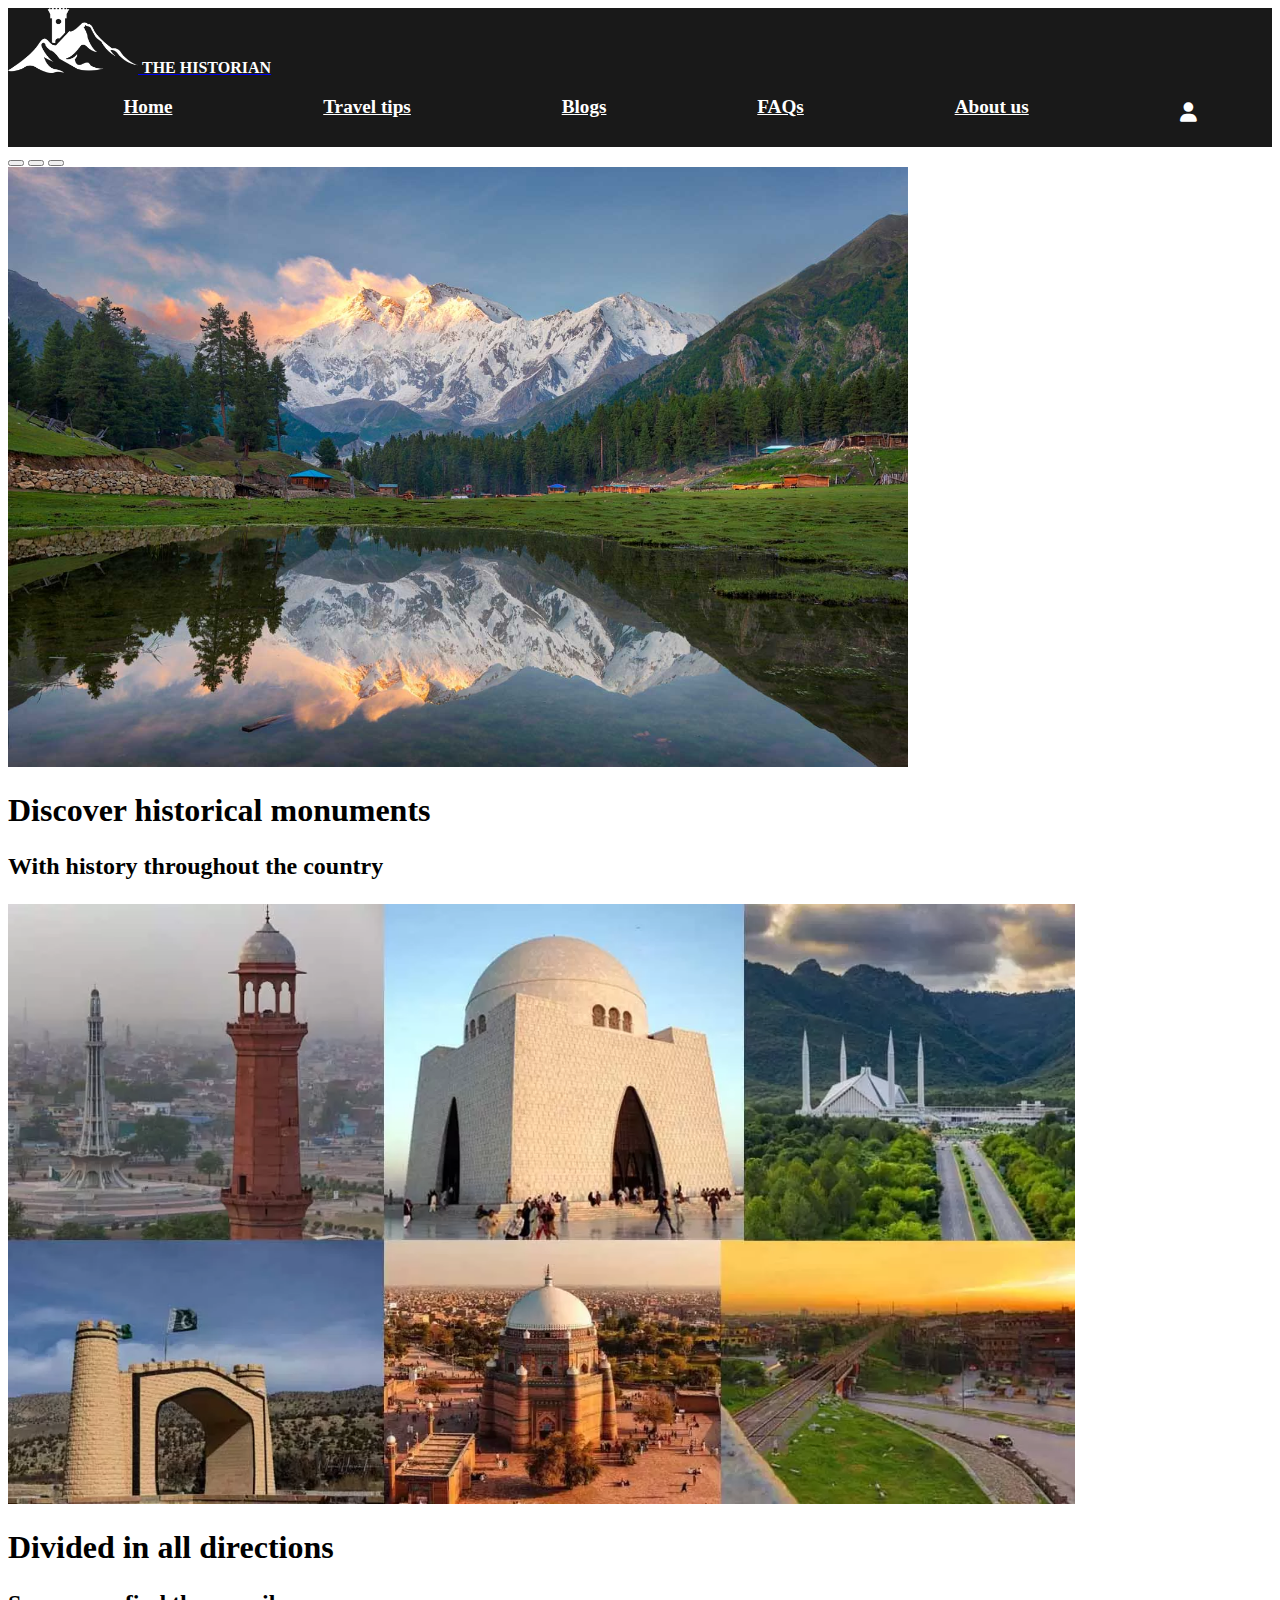
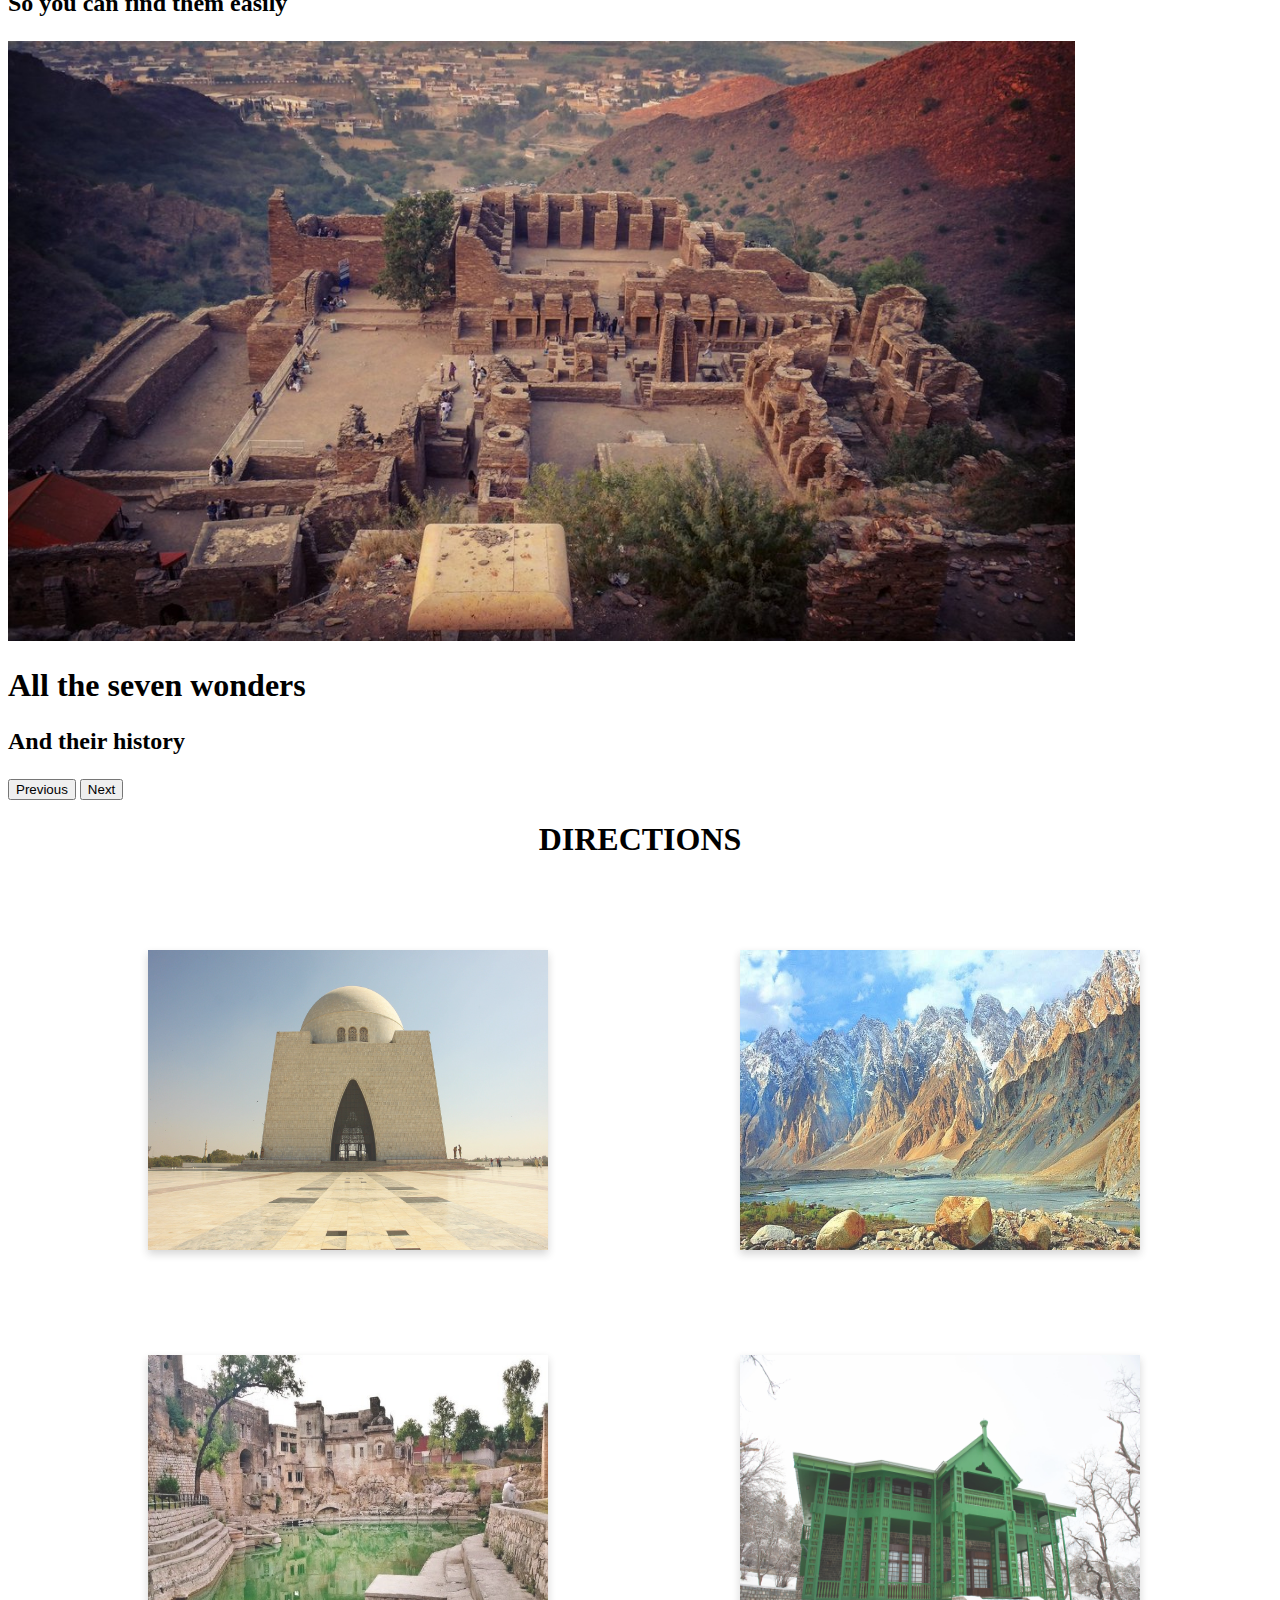
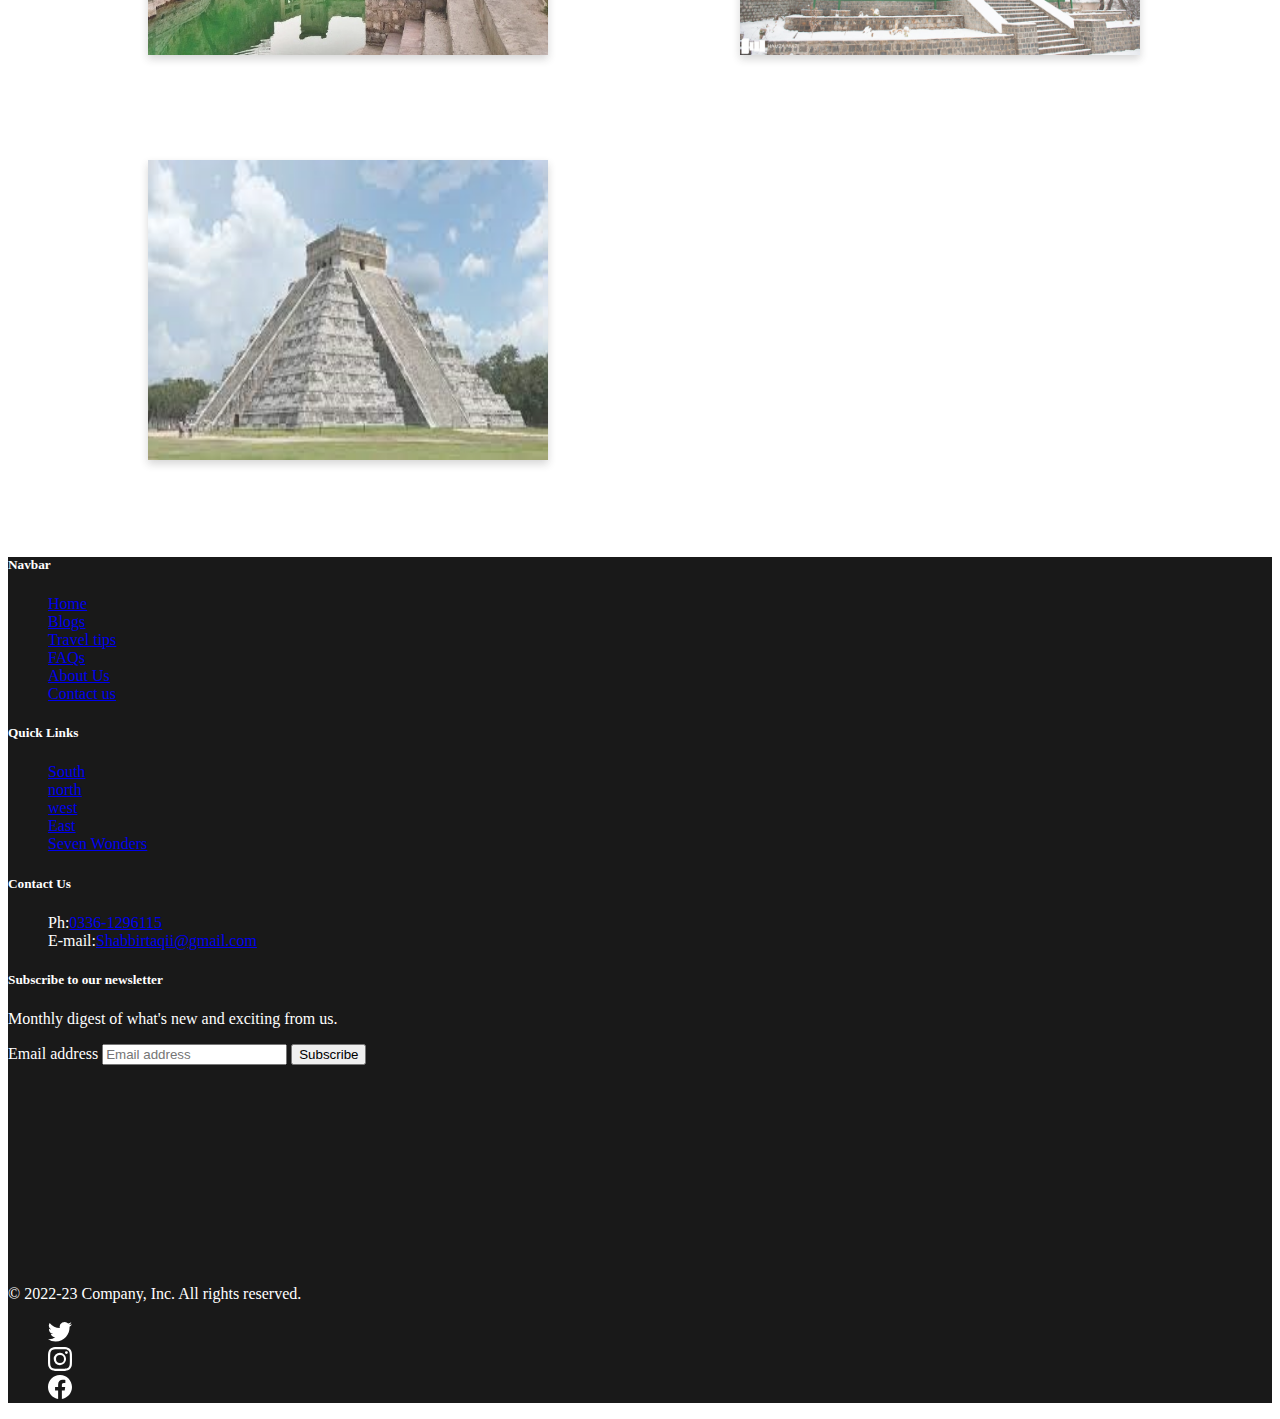
<file: eproject1/index.html>
<!DOCTYPE html>
<html lang="en">

<head>
  <meta charset="UTF-8">
  <meta http-equiv="X-UA-Compatible" content="IE=edge">
  <meta name="viewport" content="width=device-width, initial-scale=1.0">
  <meta name="description" content="Homepage of THE HISTORIANS">
  <meta name="keywords"
    content="discover, east, west, north, south, 7 wonders of the world, directions, historical places, seven wonders of the world, monuments ">
  <title>THE HISTORIANS : discover history. </title>
  <link rel="stylesheet" href="css/styles.css">
  <link rel="stylesheet" href="css/all.min.css">
  <link rel="stylesheet" href="css/north.css">
  <link rel="shortcut icon" href="images/famicon.png" type="image/x-icon">
  <link href="https://cdn.jsdelivr.net/npm/bootstrap@5.2.3/dist/css/bootstrap.min.css" rel="stylesheet"
    integrity="sha384-rbsA2VBKQhggwzxH7pPCaAqO46MgnOM80zW1RWuH61DGLwZJEdK2Kadq2F9CUG65" crossorigin="anonymous">

</head>

<body>
  <nav class="black">
    <header class="d-flex flex-wrap justify-content-center py-2  border-bottom black">
      <a href="/" class="d-flex align-items-center  mb-md-0 me-md-auto text-dark text-decoration-none">
        <img src="images/logo1.png" class="bi me-2" width="130" height="65"></svg>
        <span class="fs-2">THE HISTORIAN</span>
      </a>

      <ul class="nav nav-pills">
        <li class="nav-item"><a href="" class="nav-link" aria-current="page">Home</a></li>
        <li class="nav-item"><a href="travel.html" class="nav-link nav-items">Travel tips</a></li>
        <li class="nav-item"><a href="Blog.html" class="nav-link nav-items">Blogs</a></li>
        <li class="nav-item"><a href="FAQ.html" class="nav-link nav-items">FAQs</a></li>
        <li class="nav-item"><a href="about.html" class="nav-link nav-items">About us</a></li>
        <li class="nav-item"><a href="contact.html" class="nav-link fa-solid fa-user nav-items mt-1"></a></li>
      </ul>
      </div>
  </nav>
  <!-- Navbar ends here -->
  <!-- Carousel starts here -->
  <div id="carouselExampleDark" class="carousel carousel-dark slide carousel-fade   " data-bs-ride="carousel">
    <div class="carousel-indicators text-center align-middle justify-content-center">
      <button type="button" data-bs-target="#carouselExampleDark" data-bs-slide-to="0" class="active"
        aria-current="true" aria-label="Slide 1"></button>
      <button type="button" data-bs-target="#carouselExampleDark" data-bs-slide-to="1" aria-label="Slide 2"></button>
      <button type="button" data-bs-target="#carouselExampleDark" data-bs-slide-to="2" aria-label="Slide 3"></button>
    </div>
    <div class="carousel-inner">
      <div class="carousel-item active " data-bs-interval="10000">
        <img src="images/carousel1.jpg" class="d-block w-100 carouselpic" alt="...">
        <div class="carousel-caption d-none d-md-block ">
          <h1 class=" text-white">Discover historical monuments</h1>
          <p class="crsltext text-white">With history throughout the country</p>
        </div>
      </div>
      <div class="carousel-item   " data-bs-interval="2000">
        <img src="images/carousel2.webp" class="d-block w-100 carouselpic" alt="...">
        <div class="carousel-caption d-none d-md-block ">
          <h1 class="text-white">Divided in all directions</h1>
          <p class="crsltext text-white ">So you can find them easily</p>
        </div>
      </div>
      <div class="carousel-item">
        <img src="images/carousel3.jpg" class="d-block w-100 carouselpic" alt="...">
        <div class="carousel-caption d-none d-md-block ">
          <h1 class="text-white">All the seven wonders</h1>
          <p class="crsltext text-white">And their history</p>
        </div>
      </div>
    </div>
    <button class="carousel-control-prev" type="button" data-bs-target="#carouselExampleDark" data-bs-slide="prev">
      <span class="carousel-control-prev-icon" aria-hidden="true"></span>
      <span class="visually-hidden">Previous</span>
    </button>
    <button class="carousel-control-next " type="button" data-bs-target="#carouselExampleDark" data-bs-slide="next">
      <span class="carousel-control-next-icon " aria-hidden="true"></span>
      <span class="visually-hidden">Next</span>
    </button>
  </div>
  <!-- Carousel ends here -->
  </header>
  <main>
    <h1 style="text-align: center;" class="mt-4"><b>DIRECTIONS</b></h1>
    <div class="grid-container">
      <div class="grid-item">
        <div class="box">
          <img src="images/south/mazar e quaid/1ddc4045-fe1c-45d6-baf8-0cac1e02d447_Mazar-e-Quaid-min.jpg" alt="historical placesin south direction"
            class="image ">
          <div class="over">
            <div class="txt">
              <a href="South.html">
                <h1><b> Historical places of south direction </b></h1>
              </a>
            </div>
          </div>
        </div>
      </div>
      <div class="grid-item">
        <div class="box">
          <img src="images/North/hunza-valley.jpg" alt="historical places of north direction" class="image ">
          <div class="over">
            <div class="txt">
              <a href="North.html">
                <h1><b> Historical places of North direction </b></h1>
              </a>
            </div>
          </div>
        </div>
      </div>
      <div class="grid-item">
        <div class="box">
          <img src="images/west/Katasraj.jpg" alt="historical places of west direction"" class="image ">
          <div class="over">
            <div class="txt">
              <a href="west.html">
                <h1><b> Historical places of West direction </b></h1>
              </a>
            </div>
          </div>
        </div>
      </div>
      <div class="grid-item">
        <div class="box">
          <img src="images/east/Quaid_e_Azam_Residency.jpg" alt="historical places of east direction" class="image">
          <div class="over">
            <div class="txt">
              <a href="east.html">
                <h1><b>Historical places in East direction</h1></b>
              </a>
            </div>
          </div>
        </div>
      </div>
      <div class="grid-item ">
        <div class="box">
          <img src="images/7wonders/chicken pizza.jpg" alt="seven wonders" class="image">
          <div class="over">
            <div class="txt">
              <a href="sevenwonders.html">
                <h1><b>Seven Wonders</h1></b>
              </a>
            </div>
          </div>
        </div>
      </div>
    </div>
  </main>
  <!-- Footer starts here -->
  <footer>
    <div class="container">
      <footer class="py-4">
        <div class="row">
          <div class="col-6 col-md-2 ">
            <h5>Navbar</h5>
            <ul class="nav flex-column">
              <li class="nav-item mb-2"><a href="index.html" class="nav-link p-0 text-white">Home</a></li>
              <li class="nav-item mb-2"><a href="Blog.html" class="nav-link p-0 text-white">Blogs</a></li>
              <li class="nav-item mb-2"><a href="travel.html" class="nav-link p-0 text-white">Travel tips</a></li>
              <li class="nav-item mb-2"><a href="FAQ.html" class="nav-link p-0 text-white">FAQs</a></li>
              <li class="nav-item mb-2"><a href="about.html" class="nav-link p-0 text-white">About Us</a></li>
              <li class="nav-item mb-2"><a href="contact.html" class="nav-link p-0 text-white">Contact us</a></li>
            </ul>
          </div>

          <div class="col-6 col-md-2 mb-3">
            <h5>Quick Links</h5>
            <ul class="nav flex-column">
              <li class="nav-item mb-2"><a href="South.html" class="nav-link p-0 text-white">South</a></li>
              <li class="nav-item mb-2"><a href="North.html" class="nav-link p-0 text-white">north</a></li>
              <li class="nav-item mb-2"><a href="west.html" class="nav-link p-0 text-white">west</a></li>
              <li class="nav-item mb-2"><a href="east.html" class="nav-link p-0 text-white">East</a></li>
              <li class="nav-item mb-2"><a href="sevenwonders.html" class="nav-link p-0 text-white">Seven Wonders </a>
              </li>
            </ul>
          </div>

          <div class="col-6 col-md-2 mb-3">
            <h5>Contact Us</h5>
            <ul class="nav flex-column">
              <li class="nav-item mb-2">Ph:<a href="#" class="nav-link p-0 text-muted">0336-1296115</a></li>
              <li class="nav-item mb-2">E-mail:<a href="#" class="nav-link p-0 text-muted">Shabbirtaqii@gmail.com</a>
              </li>

            </ul>
          </div>

          <div class="col-md-5 offset-md-1 mb-3">
            <form>
              <h5>Subscribe to our newsletter</h5>
              <p>Monthly digest of what's new and exciting from us.</p>
              <div class="d-flex flex-column flex-sm-row w-100 gap-2 button">
                <label for="newsletter1" class="visually-hidden">Email address</label>
                <input id="newsletter1" type="text" class="form-control" placeholder="Email address">
                <a href="contact.html"><button class="btn btn-primary text-light" type="button">Subscribe</button></a>
              </div>
              <div>
                <iframe class="mt-2" src="https://www.google.com/maps/embed?pb=!1m18!1m12!1m3!1d115780.60761871515!2d66.8861716433594!3d24.9271643!2m3!1f0!2f0!3f0!3m2!1i1024!2i768!4f13.1!3m3!1m2!1s0x3eb33f90157042d3%3A0x93d609e8bec9a880!2sAptech%20Computer%20Education%20North%20Nazimabad%20Center!5e0!3m2!1sen!2s!4v1672569153378!5m2!1sen!2s
          " width="450" height="200" style="border:0;" allowfullscreen="" loading="lazy"
                  referrerpolicy="no-referrer-when-downgrade"></iframe>
              </div>
            </form>
          </div>
        </div>

        <div class="d-flex flex-column flex-sm-row justify-content-between border-top">
          <p>&copy; 2022-23 Company, Inc. All rights reserved.</p>
          <ul class="nav col-md-4 justify-content-end list-unstyled d-flex ">
            <li class="ms-3"><a class="white" href="//twitter.com/?lang=en" target="_blank "><svg
                  class="bi bi bi-twitter" width="24" height="24" xmlns="http://www.w3.org/2000/svg" width="16"
                  height="16" fill="currentColor" class="bi " viewBox="0 0 16 16">
                  <path
                    d="M5.026 15c6.038 0 9.341-5.003 9.341-9.334 0-.14 0-.282-.006-.422A6.685 6.685 0 0 0 16 3.542a6.658 6.658 0 0 1-1.889.518 3.301 3.301 0 0 0 1.447-1.817 6.533 6.533 0 0 1-2.087.793A3.286 3.286 0 0 0 7.875 6.03a9.325 9.325 0 0 1-6.767-3.429 3.289 3.289 0 0 0 1.018 4.382A3.323 3.323 0 0 1 .64 6.575v.045a3.288 3.288 0 0 0 2.632 3.218 3.203 3.203 0 0 1-.865.115 3.23 3.23 0 0 1-.614-.057 3.283 3.283 0 0 0 3.067 2.277A6.588 6.588 0 0 1 .78 13.58a6.32 6.32 0 0 1-.78-.045A9.344 9.344 0 0 0 5.026 15z" />
                  <use xlink:href="#twitter" />
                </svg></a></li>
            <li class="ms-3"><a class="white" href="https://www.instagram.com/" target="_blank"><svg class="bi"
                  width="24" height="24" xmlns="http://www.w3.org/2000/svg" width="16" height="16" fill="currentColor"
                  class="bi bi-instagram" viewBox="0 0 16 16">
                  <path
                    d="M8 0C5.829 0 5.556.01 4.703.048 3.85.088 3.269.222 2.76.42a3.917 3.917 0 0 0-1.417.923A3.927 3.927 0 0 0 .42 2.76C.222 3.268.087 3.85.048 4.7.01 5.555 0 5.827 0 8.001c0 2.172.01 2.444.048 3.297.04.852.174 1.433.372 1.942.205.526.478.972.923 1.417.444.445.89.719 1.416.923.51.198 1.09.333 1.942.372C5.555 15.99 5.827 16 8 16s2.444-.01 3.298-.048c.851-.04 1.434-.174 1.943-.372a3.916 3.916 0 0 0 1.416-.923c.445-.445.718-.891.923-1.417.197-.509.332-1.09.372-1.942C15.99 10.445 16 10.173 16 8s-.01-2.445-.048-3.299c-.04-.851-.175-1.433-.372-1.941a3.926 3.926 0 0 0-.923-1.417A3.911 3.911 0 0 0 13.24.42c-.51-.198-1.092-.333-1.943-.372C10.443.01 10.172 0 7.998 0h.003zm-.717 1.442h.718c2.136 0 2.389.007 3.232.046.78.035 1.204.166 1.486.275.373.145.64.319.92.599.28.28.453.546.598.92.11.281.24.705.275 1.485.039.843.047 1.096.047 3.231s-.008 2.389-.047 3.232c-.035.78-.166 1.203-.275 1.485a2.47 2.47 0 0 1-.599.919c-.28.28-.546.453-.92.598-.28.11-.704.24-1.485.276-.843.038-1.096.047-3.232.047s-2.39-.009-3.233-.047c-.78-.036-1.203-.166-1.485-.276a2.478 2.478 0 0 1-.92-.598 2.48 2.48 0 0 1-.6-.92c-.109-.281-.24-.705-.275-1.485-.038-.843-.046-1.096-.046-3.233 0-2.136.008-2.388.046-3.231.036-.78.166-1.204.276-1.486.145-.373.319-.64.599-.92.28-.28.546-.453.92-.598.282-.11.705-.24 1.485-.276.738-.034 1.024-.044 2.515-.045v.002zm4.988 1.328a.96.96 0 1 0 0 1.92.96.96 0 0 0 0-1.92zm-4.27 1.122a4.109 4.109 0 1 0 0 8.217 4.109 4.109 0 0 0 0-8.217zm0 1.441a2.667 2.667 0 1 1 0 5.334 2.667 2.667 0 0 1 0-5.334z" />
                  >
                  <use xlink:href="#instagram" />
                </svg></a></li>
            <li class="ms-3"><a class="white" target="_blank"
                href="https://www.facebook.com/campaign/landing.php?campaign_id=1653377901&extra_1=s%7Cc%7C318307045126%7Ce%7Cfacebook%27%7C&placement=&creative=318307045126&keyword=facebook%27&partner_id=googlesem&extra_2=campaignid%3D1653377901%26adgroupid%3D65139789042%26matchtype%3De%26network%3Dg%26source%3Dnotmobile%26search_or_content%3Ds%26device%3Dc%26devicemodel%3D%26adposition%3D%26target%3D%26targetid%3Dkwd-362360550869%26loc_physical_ms%3D9077147%26loc_interest_ms%3D%26feeditemid%3D%26param1%3D%26param2%3D&gclid=CjwKCAiA2fmdBhBpEiwA4CcHzdRZKVMmTpzj_2v0_5koarbphsriRt4SmR2E9PMOZeepEljHppkFwhoC0t0QAvD_BwE"><svg
                  class="bi" width="24" height="24" xmlns="http://www.w3.org/2000/svg" width="16" height="16"
                  fill="currentColor" class="bi bi-facebook" viewBox="0 0 16 16">
                  <path
                    d="M16 8.049c0-4.446-3.582-8.05-8-8.05C3.58 0-.002 3.603-.002 8.05c0 4.017 2.926 7.347 6.75 7.951v-5.625h-2.03V8.05H6.75V6.275c0-2.017 1.195-3.131 3.022-3.131.876 0 1.791.157 1.791.157v1.98h-1.009c-.993 0-1.303.621-1.303 1.258v1.51h2.218l-.354 2.326H9.25V16c3.824-.604 6.75-3.934 6.75-7.951z" />
                  >
                  <use xlink:href="#facebook" />
                </svg></a></li>
          </ul>
        </div>
      </footer>
    </div>
    <!-- footer ends here -->

    <script src="https://cdn.jsdelivr.net/npm/bootstrap@5.2.3/dist/js/bootstrap.bundle.min.js"
      integrity="sha384-kenU1KFdBIe4zVF0s0G1M5b4hcpxyD9F7jL+jjXkk+Q2h455rYXK/7HAuoJl+0I4"
      crossorigin="anonymous"></script>
</body>

</html>
</file>
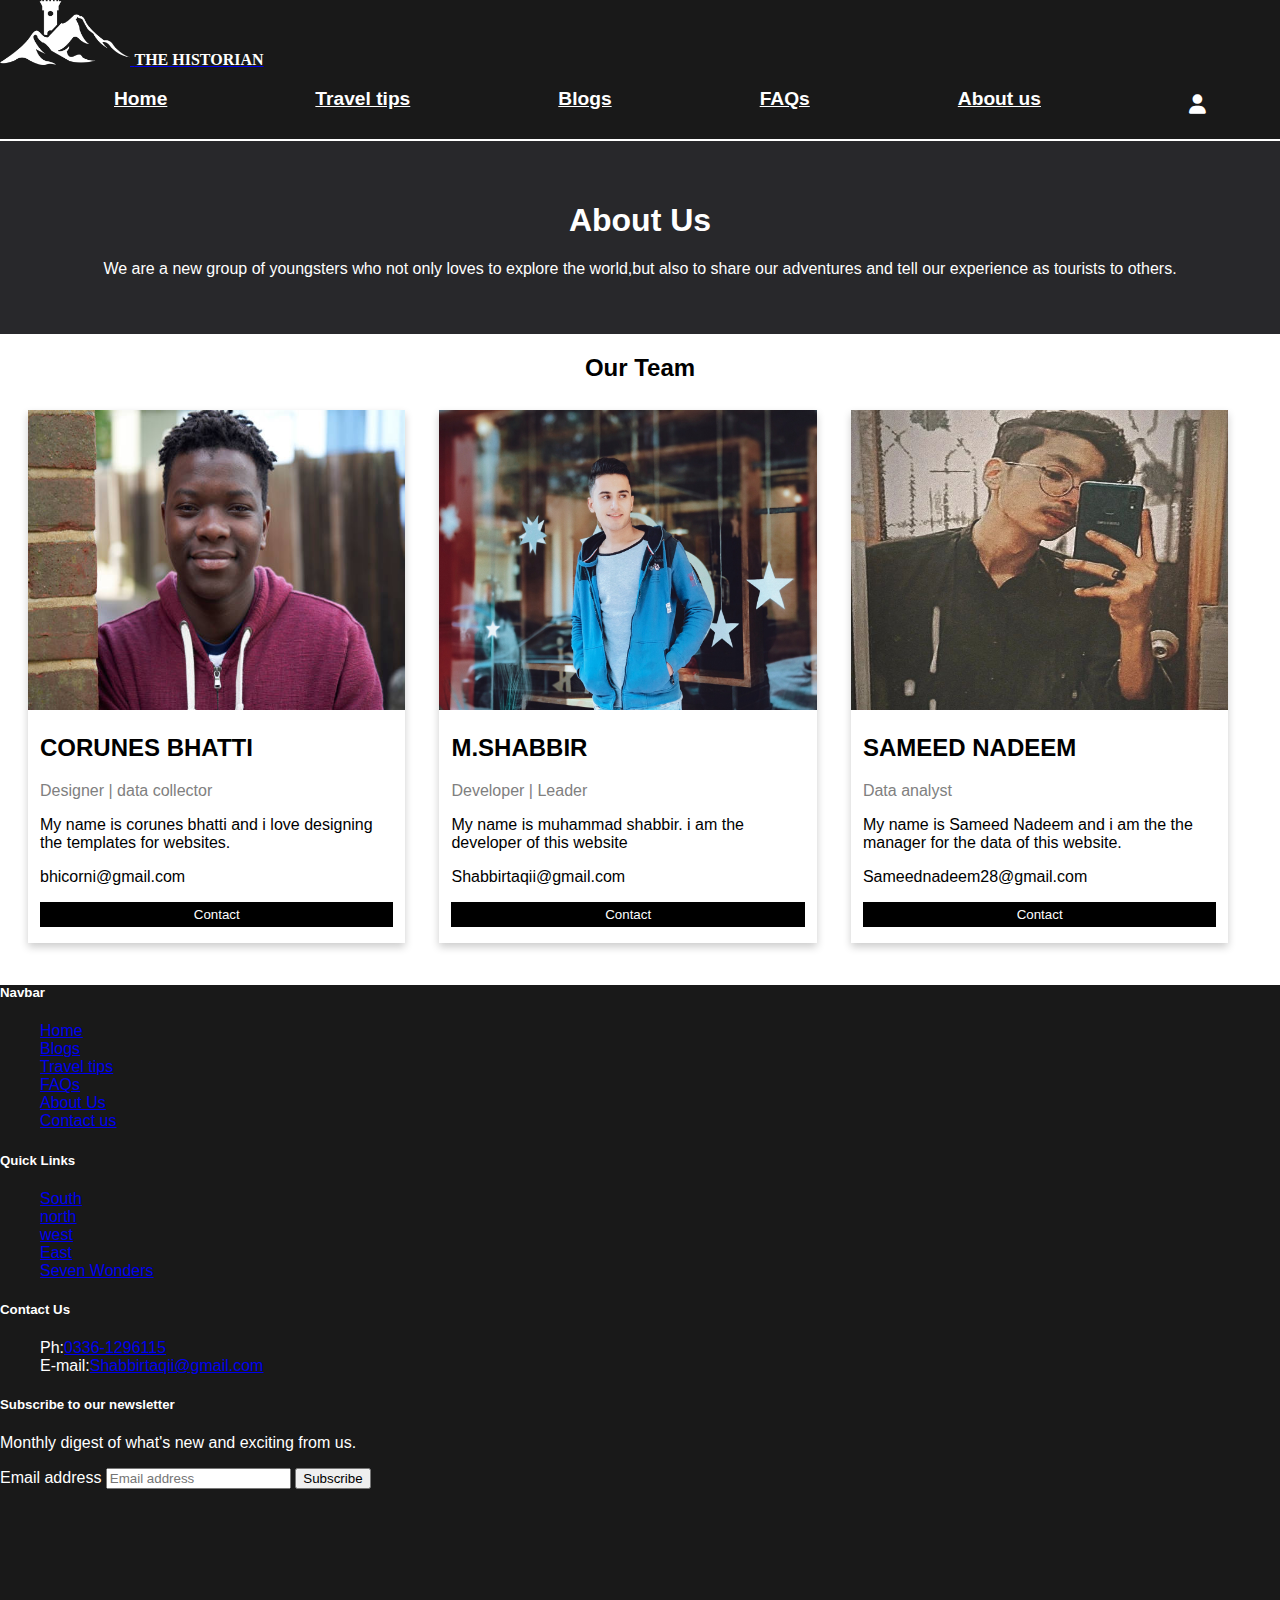
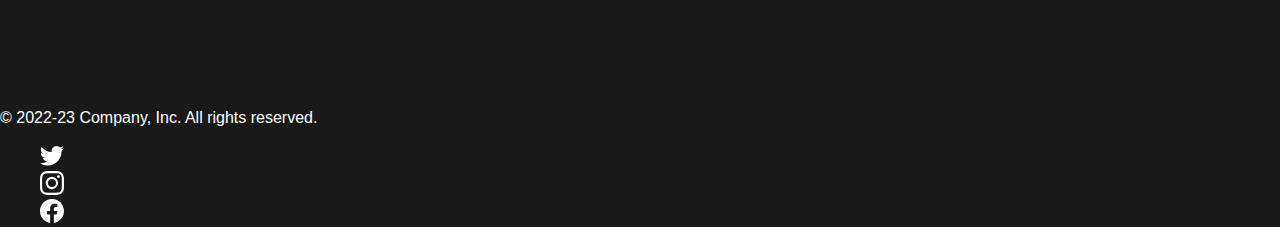
<file: eproject1/about.html>
<!DOCTYPE html>
<html lang="en">

<head>
  <meta charset="UTF-8">
  <meta http-equiv="X-UA-Compatible" content="IE=edge">
  <meta name="viewport" content="width=device-width, initial-scale=1">
  <meta name="description" content="about page of THE HISTORIANS">
  <meta name="keywords" content="about us, team, our, data analyst, name, youngsters, the world, experience, share, website ">
  <title>About us | THE HISTORIANS</title>
  <link rel="stylesheet" href="css/styles.css">
  <link rel="stylesheet" href="css/all.min.css">
  <link rel="shortcut icon" href="images/famicon.png" type="image/x-icon">
  <link href="https://cdn.jsdelivr.net/npm/bootstrap@5.2.3/dist/css/bootstrap.min.css" rel="stylesheet" integrity="sha384-rbsA2VBKQhggwzxH7pPCaAqO46MgnOM80zW1RWuH61DGLwZJEdK2Kadq2F9CUG65" crossorigin="anonymous">
  <style>
    body {
      font-family: Arial, Helvetica, sans-serif;
      margin: 0;
    }

    html {
      box-sizing: border-box;
    }

    *,
    *:before,
    *:after {
      box-sizing: inherit;
    }

    .column {
      float: left;
      width: 32.6%;
      margin-bottom: 12px;
      padding: 0 8px;
      margin-right: 2px;
    }

    .card {
      box-shadow: 0 4px 8px 0 rgba(0, 0, 0, 0.2);
      margin: 8px;
    }

    .about-section {
      padding:40px;
      text-align: center;
      background-color: #28282b;
      color: white;
    }

  main  .container {
      padding: 0 12px;
    }

   main .container::after,
    .row::after {
      content: "";
      clear: both;
      display: table;
    }

    .title {
      color: grey;
    }

   main .button {
      border: none;
      outline: 0;
      display: inline-block;
      padding: 5px;
      color: white;
      background-color: #000;
      text-align: center;
      cursor: pointer;
      width: 100%;
    }

   main .button:hover {
      background-color: #555;
    }

    @media screen and (max-width: 650px) {
      .column {
        width: 100%;
        display: block;
      }
    }
  </style>
</head>

<body>
  <nav class="black">
    <header class="d-flex flex-wrap justify-content-center py-2  border-bottom black">
      <a href="/" class="d-flex align-items-center  mb-md-0 me-md-auto text-dark text-decoration-none">
        <img src="images/logo1.png" class="bi me-2" width="130" height="65"></svg>
        <span class="fs-2">THE HISTORIAN</span>
      </a>

      <ul class="nav nav-pills">
        <li class="nav-item"><a href="index.html" class="nav-link" aria-current="page">Home</a></li>
        <li class="nav-item"><a href="travel.html" class="nav-link nav-items">Travel tips</a></li>
        <li class="nav-item"><a href="Blog.html" class="nav-link nav-items">Blogs</a></li>
        <li class="nav-item"><a href="FAQ.html" class="nav-link nav-items">FAQs</a></li>
        <li class="nav-item"><a href="about.html" class="nav-link nav-items">About us</a></li>
        <li class="nav-item"><a href="contact.html" class="nav-link fa-solid fa-user nav-items mt-1"></a></li>
      </ul>
      </div>
  </nav>
  <!-- Navbar ends here -->
  </header>
  <main>
    <div class="about-section">
      <h1>About Us</h1>
      <p>We are a new group of youngsters who not only loves to explore the world,but also to share our adventures and
        tell our
        experience as tourists to others.
      </p>
    </div>
<div class="container">
    <h2 style="text-align:center" class="mt-3">Our Team</h2>
    <div class="mae">
      <div class="row">
        <div class="column">
          <div class="card">
            <img src="images/about us/corunes.jpg" alt="Jane" style="width:100%; height: 300px;">
            <div class="container">
              <h2>CORUNES BHATTI</h2>
              <p class="title">Designer | data collector</p>
              <p>My name is corunes bhatti and i love designing the templates for websites.</p>
              <p>bhicorni@gmail.com</p>
              <p><a href="contact.html"><button class="button">Contact</button></a></p>
            </div>
          </div>
        </div>

        <div class="column">
          <div class="card">
            <img src="images/about us/aboutpic.jpg" alt="Mike" style="width:100%; height: 300px;">
            <div class="container">
              <h2>M.SHABBIR</h2>
              <p class="title">Developer | Leader</p>
              <p>My name is muhammad shabbir. i am the developer of this website </p>
              <p>Shabbirtaqii@gmail.com</p>
              <p><a href="contact.html"><button class="button">Contact</button></a></p>
            </div>
          </div>
        </div>

        <div class="column">
          <div class="card">
            <img src="images/about us/sameed.jfif" alt="John" style="width:100%; height: 300px;">
            <div class="container">
              <h2>SAMEED NADEEM</h2>
              <p class="title">Data analyst</p>
              <p>My name is Sameed Nadeem and i am the the manager for the data of this website. </p>
              <p>Sameednadeem28@gmail.com</p>
              <p><a href="contact.html"><button class="button">Contact</button></a></p>
            </div>
          </div>
        </div>
      </div>
    </div>
  </div>
  </main>
<!-- Footer starts here -->
<footer>
  <div class="container">
    <footer class="py-4" >
      <div class="row">
        <div class="col-6 col-md-2 ">
          <h5>Navbar</h5>
          <ul class="nav flex-column">
            <li class="nav-item mb-2"><a href="index.html" class="nav-link p-0 text-white">Home</a></li>
            <li class="nav-item mb-2"><a href="Blog.html" class="nav-link p-0 text-white">Blogs</a></li>
            <li class="nav-item mb-2"><a href="travel.html" class="nav-link p-0 text-white">Travel tips</a></li>
            <li class="nav-item mb-2"><a href="FAQ.html" class="nav-link p-0 text-white">FAQs</a></li>
            <li class="nav-item mb-2"><a href="about.html" class="nav-link p-0 text-white">About Us</a></li>
            <li class="nav-item mb-2"><a href="contact.html" class="nav-link p-0 text-white">Contact us</a></li>
          </ul>
        </div>
  
        <div class="col-6 col-md-2 mb-3">
          <h5>Quick Links</h5>
          <ul class="nav flex-column">
            <li class="nav-item mb-2"><a href="South.html" class="nav-link p-0 text-white">South</a></li>
            <li class="nav-item mb-2"><a href="North.html" class="nav-link p-0 text-white">north</a></li>
            <li class="nav-item mb-2"><a href="west.html" class="nav-link p-0 text-white">west</a></li>
            <li class="nav-item mb-2"><a href="east.html" class="nav-link p-0 text-white">East</a></li>
            <li class="nav-item mb-2"><a href="sevenwonders.html" class="nav-link p-0 text-white">Seven Wonders </a></li>
          </ul>
        </div>
  
        <div class="col-6 col-md-2 mb-3">
          <h5>Contact Us</h5>
          <ul class="nav flex-column">
            <li class="nav-item mb-2">Ph:<a href="#" class="nav-link p-0 text-muted">0336-1296115</a></li>
            <li class="nav-item mb-2">E-mail:<a href="#" class="nav-link p-0 text-muted">Shabbirtaqii@gmail.com</a></li>
           
          </ul>
        </div>
  
        <div class="col-md-5 offset-md-1 mb-3">
          <form>
            <h5>Subscribe to our newsletter</h5>
            <p>Monthly digest of what's new and exciting from us.</p>
            <div class="d-flex flex-column flex-sm-row w-100 gap-2 button">
              <label for="newsletter1" class="visually-hidden">Email address</label>
              <input id="newsletter1" type="text" class="form-control" placeholder="Email address">
              <a href="contact.html"><button class="btn btn-primary text-light" type="button">Subscribe</button></a>
            </div>
            <div>
            <iframe class="mt-2" src="https://www.google.com/maps/embed?pb=!1m18!1m12!1m3!1d115780.60761871515!2d66.8861716433594!3d24.9271643!2m3!1f0!2f0!3f0!3m2!1i1024!2i768!4f13.1!3m3!1m2!1s0x3eb33f90157042d3%3A0x93d609e8bec9a880!2sAptech%20Computer%20Education%20North%20Nazimabad%20Center!5e0!3m2!1sen!2s!4v1672569153378!5m2!1sen!2s
            " width="450" height="200" style="border:0;" allowfullscreen="" loading="lazy" referrerpolicy="no-referrer-when-downgrade"></iframe>
          </div>
  </form>
        </div>
      </div>
  
      <div class="d-flex flex-column flex-sm-row justify-content-between border-top">
        <p>&copy; 2022-23 Company, Inc. All rights reserved.</p>
        <ul class="nav col-md-4 justify-content-end list-unstyled d-flex ">
          <li class="ms-3"><a class="white" href="//twitter.com/?lang=en" target="_blank "><svg class="bi bi bi-twitter" width="24" height="24" xmlns="http://www.w3.org/2000/svg" width="16" height="16" fill="currentColor" class="bi " viewBox="0 0 16 16">
            <path d="M5.026 15c6.038 0 9.341-5.003 9.341-9.334 0-.14 0-.282-.006-.422A6.685 6.685 0 0 0 16 3.542a6.658 6.658 0 0 1-1.889.518 3.301 3.301 0 0 0 1.447-1.817 6.533 6.533 0 0 1-2.087.793A3.286 3.286 0 0 0 7.875 6.03a9.325 9.325 0 0 1-6.767-3.429 3.289 3.289 0 0 0 1.018 4.382A3.323 3.323 0 0 1 .64 6.575v.045a3.288 3.288 0 0 0 2.632 3.218 3.203 3.203 0 0 1-.865.115 3.23 3.23 0 0 1-.614-.057 3.283 3.283 0 0 0 3.067 2.277A6.588 6.588 0 0 1 .78 13.58a6.32 6.32 0 0 1-.78-.045A9.344 9.344 0 0 0 5.026 15z"/><use xlink:href="#twitter"/></svg></a></li>
          <li class="ms-3"><a class="white" href="https://www.instagram.com/" target="_blank"><svg class="bi" width="24" height="24" xmlns="http://www.w3.org/2000/svg" width="16" height="16" fill="currentColor" class="bi bi-instagram" viewBox="0 0 16 16">
            <path d="M8 0C5.829 0 5.556.01 4.703.048 3.85.088 3.269.222 2.76.42a3.917 3.917 0 0 0-1.417.923A3.927 3.927 0 0 0 .42 2.76C.222 3.268.087 3.85.048 4.7.01 5.555 0 5.827 0 8.001c0 2.172.01 2.444.048 3.297.04.852.174 1.433.372 1.942.205.526.478.972.923 1.417.444.445.89.719 1.416.923.51.198 1.09.333 1.942.372C5.555 15.99 5.827 16 8 16s2.444-.01 3.298-.048c.851-.04 1.434-.174 1.943-.372a3.916 3.916 0 0 0 1.416-.923c.445-.445.718-.891.923-1.417.197-.509.332-1.09.372-1.942C15.99 10.445 16 10.173 16 8s-.01-2.445-.048-3.299c-.04-.851-.175-1.433-.372-1.941a3.926 3.926 0 0 0-.923-1.417A3.911 3.911 0 0 0 13.24.42c-.51-.198-1.092-.333-1.943-.372C10.443.01 10.172 0 7.998 0h.003zm-.717 1.442h.718c2.136 0 2.389.007 3.232.046.78.035 1.204.166 1.486.275.373.145.64.319.92.599.28.28.453.546.598.92.11.281.24.705.275 1.485.039.843.047 1.096.047 3.231s-.008 2.389-.047 3.232c-.035.78-.166 1.203-.275 1.485a2.47 2.47 0 0 1-.599.919c-.28.28-.546.453-.92.598-.28.11-.704.24-1.485.276-.843.038-1.096.047-3.232.047s-2.39-.009-3.233-.047c-.78-.036-1.203-.166-1.485-.276a2.478 2.478 0 0 1-.92-.598 2.48 2.48 0 0 1-.6-.92c-.109-.281-.24-.705-.275-1.485-.038-.843-.046-1.096-.046-3.233 0-2.136.008-2.388.046-3.231.036-.78.166-1.204.276-1.486.145-.373.319-.64.599-.92.28-.28.546-.453.92-.598.282-.11.705-.24 1.485-.276.738-.034 1.024-.044 2.515-.045v.002zm4.988 1.328a.96.96 0 1 0 0 1.92.96.96 0 0 0 0-1.92zm-4.27 1.122a4.109 4.109 0 1 0 0 8.217 4.109 4.109 0 0 0 0-8.217zm0 1.441a2.667 2.667 0 1 1 0 5.334 2.667 2.667 0 0 1 0-5.334z"/>><use xlink:href="#instagram"/></svg></a></li>
          <li class="ms-3"><a class="white" target="_blank" href="https://www.facebook.com/campaign/landing.php?campaign_id=1653377901&extra_1=s%7Cc%7C318307045126%7Ce%7Cfacebook%27%7C&placement=&creative=318307045126&keyword=facebook%27&partner_id=googlesem&extra_2=campaignid%3D1653377901%26adgroupid%3D65139789042%26matchtype%3De%26network%3Dg%26source%3Dnotmobile%26search_or_content%3Ds%26device%3Dc%26devicemodel%3D%26adposition%3D%26target%3D%26targetid%3Dkwd-362360550869%26loc_physical_ms%3D9077147%26loc_interest_ms%3D%26feeditemid%3D%26param1%3D%26param2%3D&gclid=CjwKCAiA2fmdBhBpEiwA4CcHzdRZKVMmTpzj_2v0_5koarbphsriRt4SmR2E9PMOZeepEljHppkFwhoC0t0QAvD_BwE"><svg class="bi" width="24" height="24" xmlns="http://www.w3.org/2000/svg" width="16" height="16" fill="currentColor" class="bi bi-facebook" viewBox="0 0 16 16">
            <path d="M16 8.049c0-4.446-3.582-8.05-8-8.05C3.58 0-.002 3.603-.002 8.05c0 4.017 2.926 7.347 6.75 7.951v-5.625h-2.03V8.05H6.75V6.275c0-2.017 1.195-3.131 3.022-3.131.876 0 1.791.157 1.791.157v1.98h-1.009c-.993 0-1.303.621-1.303 1.258v1.51h2.218l-.354 2.326H9.25V16c3.824-.604 6.75-3.934 6.75-7.951z"/>><use xlink:href="#facebook"/></svg></a></li>
        </ul>
      </div>
    </footer>
  </div>
  <!-- footer ends here -->
  <script src="https://cdn.jsdelivr.net/npm/bootstrap@5.2.3/dist/js/bootstrap.bundle.min.js" integrity="sha384-kenU1KFdBIe4zVF0s0G1M5b4hcpxyD9F7jL+jjXkk+Q2h455rYXK/7HAuoJl+0I4" crossorigin="anonymous"></script>
</body>

</html>
</file>
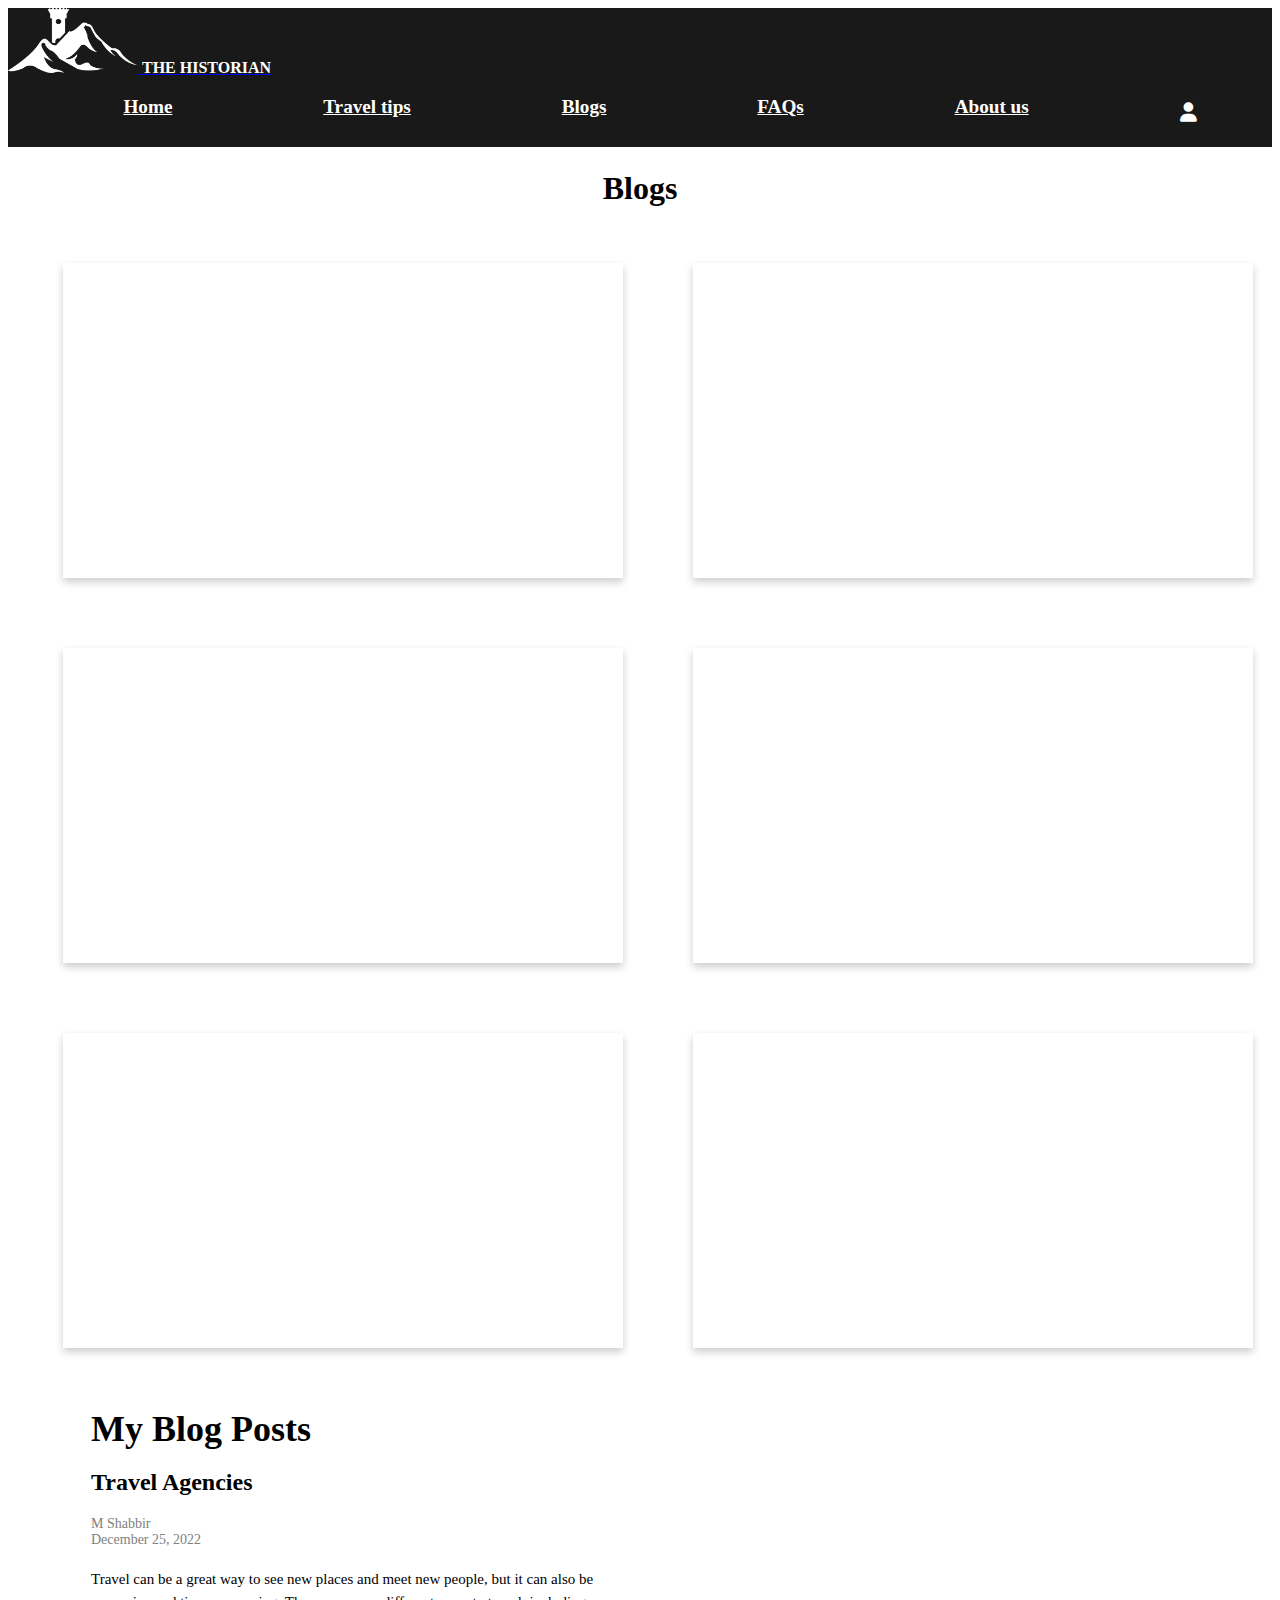
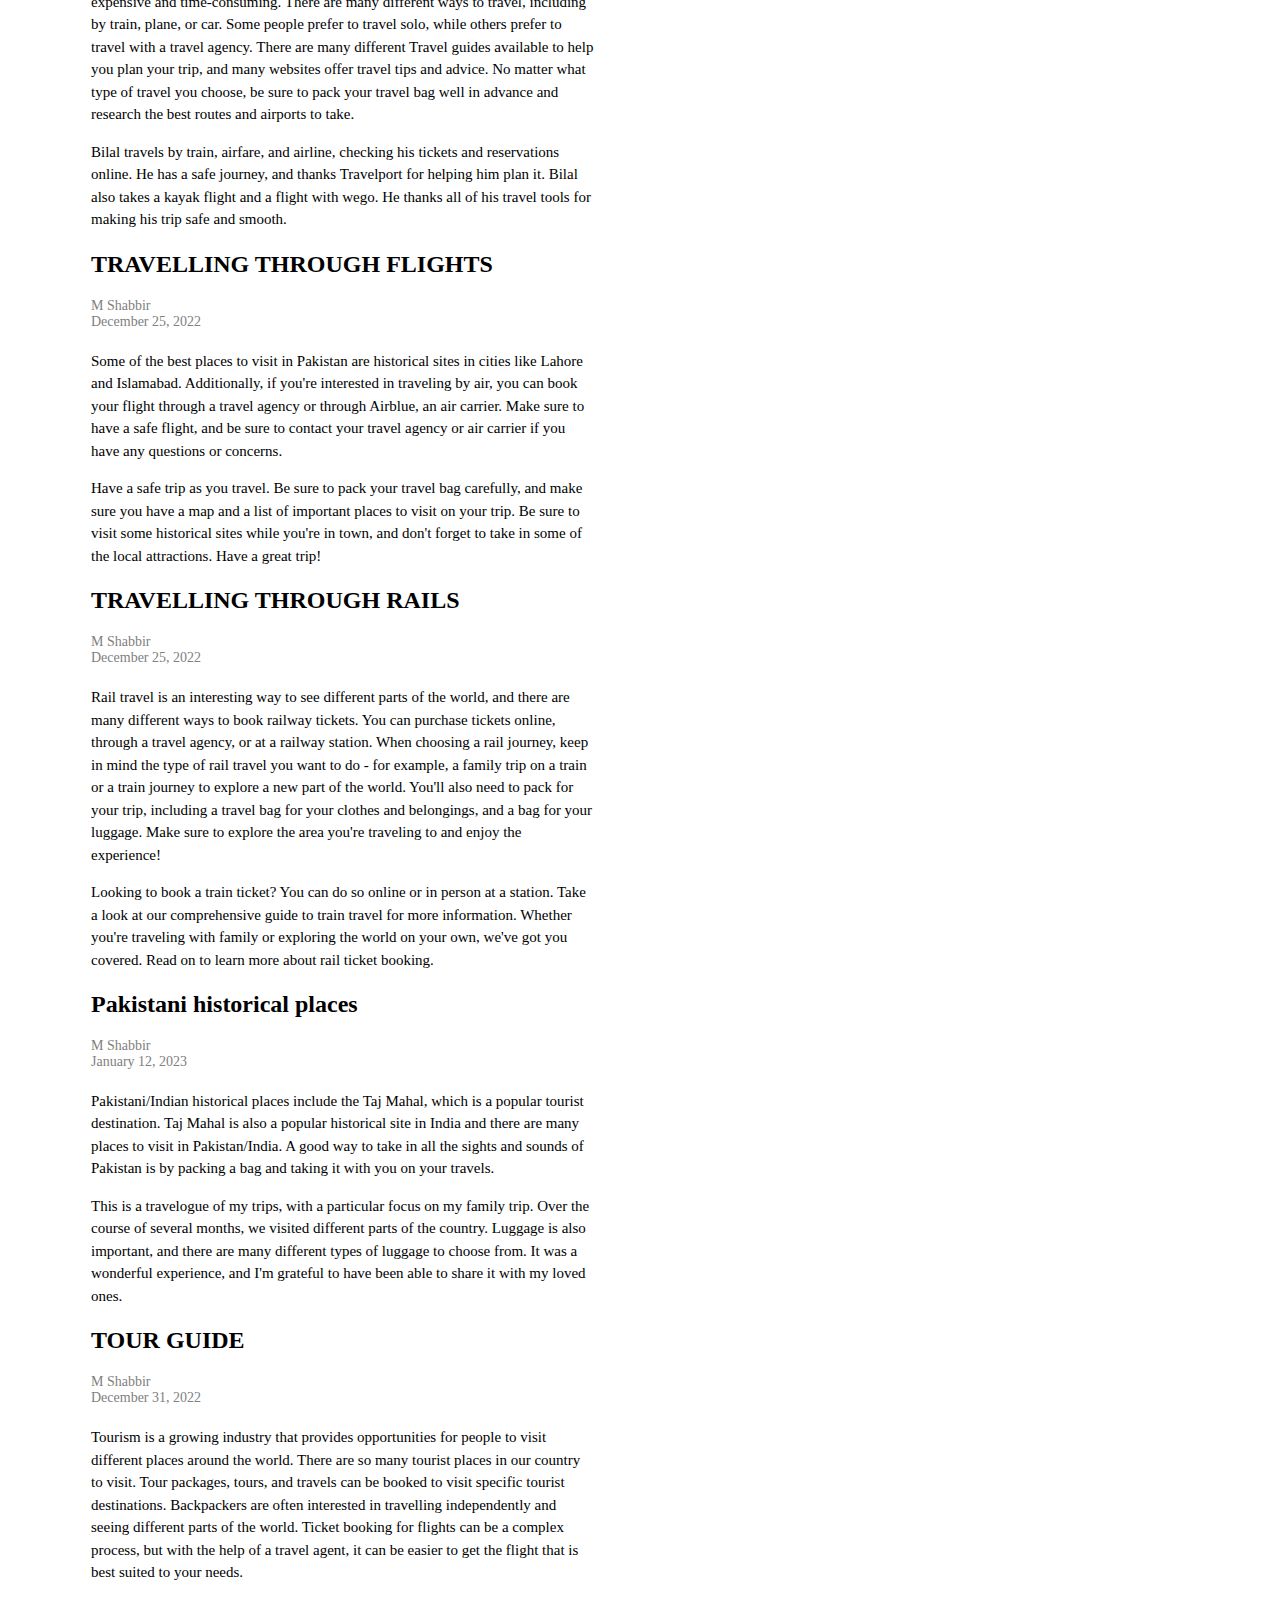
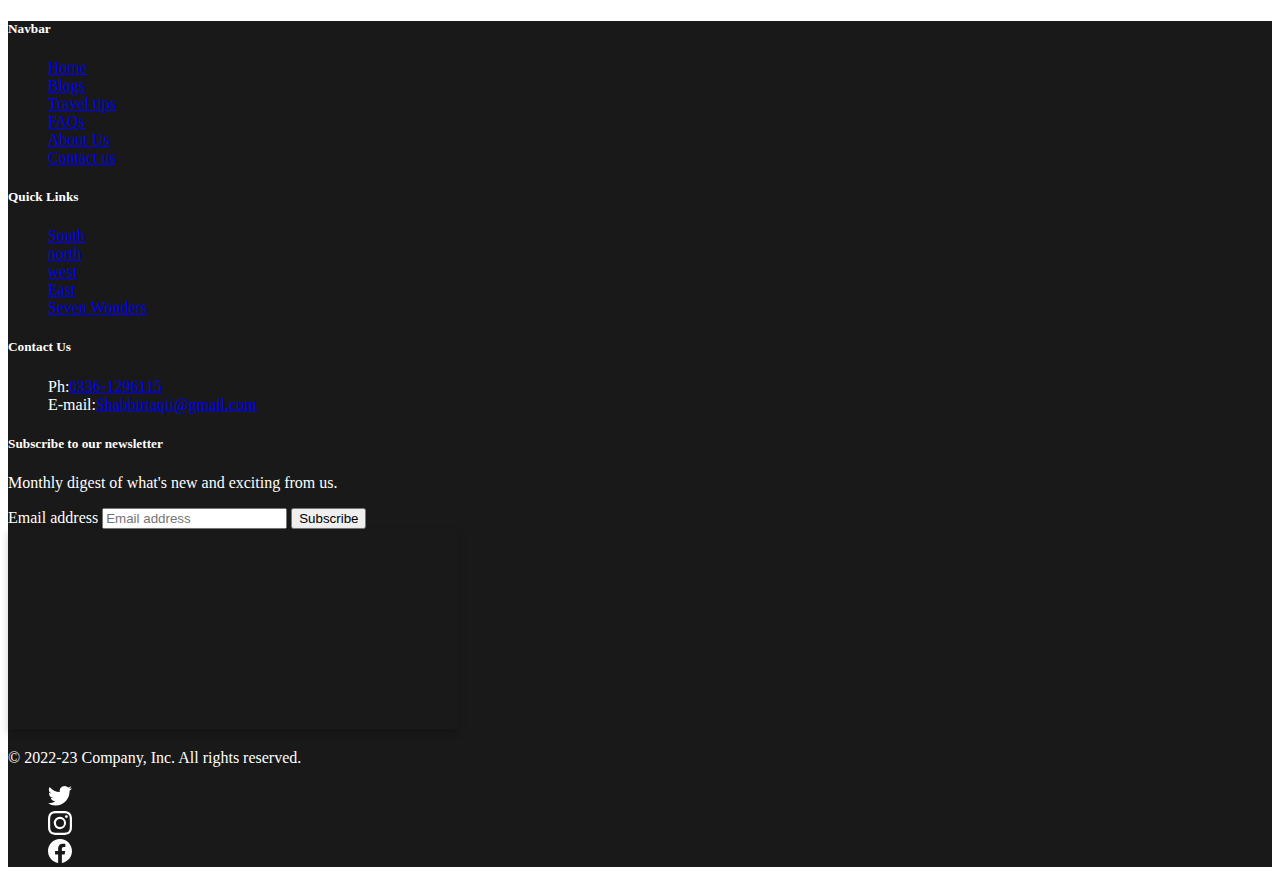
<file: eproject1/Blog.html>
<!DOCTYPE html>
<html lang="en">

<head>
  <meta charset="UTF-8">
  <meta http-equiv="X-UA-Compatible" content="IE=edge">
  <meta name="viewport" content="width=device-width, initial-scale=1.0">
  <meta name="description" content="Blogs and blog posts relatded to our website">
  <meta name="keywords" content="blogs, blog post, shabbir, travel, january, 2022, december 2022 ">
  <title>blogs | THE HISTORIANS</title>
  <link rel="stylesheet" href="css/styles.css">
  <link rel="stylesheet" href="css/all.min.css">
  <link rel="stylesheet" href="css/north.css">
  <link rel="stylesheet" href="css/blogs.css">
  <link rel="shortcut icon" href="images/famicon.png" type="image/x-icon">
  <link href="https://cdn.jsdelivr.net/npm/bootstrap@5.2.3/dist/css/bootstrap.min.css" rel="stylesheet"
    integrity="sha384-rbsA2VBKQhggwzxH7pPCaAqO46MgnOM80zW1RWuH61DGLwZJEdK2Kadq2F9CUG65" crossorigin="anonymous">
</head>

<body>
  <header>
    <nav class="black">
      <header class="d-flex flex-wrap justify-content-center py-2  border-bottom black">
        <a href="/" class="d-flex align-items-center  mb-md-0 me-md-auto text-dark text-decoration-none">
          <img src="images/logo1.png" class="bi me-2" width="130" height="65"></svg>
          <span class="fs-2">THE HISTORIAN</span>
        </a>

        <ul class="nav nav-pills">
          <li class="nav-item"><a href="index.html" class="nav-link" aria-current="page">Home</a></li>
          <li class="nav-item"><a href="travel.html" class="nav-link nav-items">Travel tips</a></li>
          <li class="nav-item"><a href="Blog.html" class="nav-link nav-items">Blogs</a></li>
          <li class="nav-item"><a href="FAQ.html" class="nav-link nav-items">FAQs</a></li>
          <li class="nav-item"><a href="about.html" class="nav-link nav-items">About us</a></li>
          <li class="nav-item"><a href="contact.html" class="nav-link fa-solid fa-user nav-items mt-1"></a></li>
        </ul>
        </div>
    </nav>
    <!-- Navbar ends here -->
  </header>
  <main>
    <h1 style="text-align: center;"><b> Blogs </b></h1>
    <div class="blog-grid">
      <div class="grid-item-blog">
        <iframe width="560" height="315" src="https://www.youtube.com/embed/CEqwMGER0JA" title="YouTube video player"
          frameborder="0"
          allow="accelerometer; autoplay; clipboard-write; encrypted-media; gyroscope; picture-in-picture; web-share"
          allowfullscreen></iframe>
      </div>

      <div class="grid-item-blog">
        <iframe width="560" height="315" src="https://www.youtube.com/embed/1j9wYgK88hM" title="YouTube video player"
          frameborder="0"
          allow="accelerometer; autoplay; clipboard-write; encrypted-media; gyroscope; picture-in-picture; web-share"
          allowfullscreen></iframe>
      </div>

      <div class="grid-item-blog">
        <iframe width="560" height="315" src="https://www.youtube.com/embed/0IVulVvrzfU" title="YouTube video player"
          frameborder="0"
          allow="accelerometer; autoplay; clipboard-write; encrypted-media; gyroscope; picture-in-picture; web-share"
          allowfullscreen></iframe>
      </div>

      <div class="grid-item-blog">
        <iframe width="560" height="315" src="https://www.youtube.com/embed/YB7IXMHreNU" title="YouTube video player"
          frameborder="0"
          allow="accelerometer; autoplay; clipboard-write; encrypted-media; gyroscope; picture-in-picture; web-share"
          allowfullscreen></iframe>
      </div>
      <div class="grid-item-blog">
        <iframe width="560" height="315" src="https://www.youtube.com/embed/5NBRp5au91o" title="YouTube video player"
          frameborder="0"
          allow="accelerometer; autoplay; clipboard-write; encrypted-media; gyroscope; picture-in-picture; web-share"
          allowfullscreen></iframe>
      </div>
      <div class="grid-item-blog">
        <iframe width="560" height="315" src="https://www.youtube.com/embed/AeuZ27j1BlI" title="YouTube video player"
          frameborder="0"
          allow="accelerometer; autoplay; clipboard-write; encrypted-media; gyroscope; picture-in-picture; web-share"
          allowfullscreen></iframe>
      </div>
      <div class="container">
        <div class="blog-post">
          <h1 class="main-title">My Blog Posts</h1>
          <h2 class="post-title">Travel Agencies</h2>
          <div class="post-meta">
            <div class="author mb-1"> M Shabbir</div>
            <span class="date mt-1">December 25, 2022</span>
          </div>
          <div class="post-content">
            <p>Travel can be a great way to see new places and meet new people, but it can also be expensive and
              time-consuming. There are many different ways to travel, including by train, plane, or car. Some people
              prefer to travel solo, while others prefer to travel with a travel agency. There are many different Travel
              guides available to help you plan your trip, and many websites offer travel tips and advice. No matter
              what type of travel you choose, be sure to pack your travel bag well in advance and research the best
              routes and airports to take.</p>
            <p>
              Bilal travels by train, airfare, and airline, checking his tickets and reservations online. He has a safe
              journey, and thanks Travelport for helping him plan it. Bilal also takes a kayak flight and a flight with
              wego. He thanks all of his travel tools for making his trip safe and smooth.
            </p>
          </div>
        </div>
        <div class="blog-post">
        
          <h2 class="post-title">TRAVELLING THROUGH FLIGHTS</h2>
          <div class="post-meta">
            <div class="author mb-1"> M Shabbir</div>
            <span class="date mt-1">December 25, 2022</span>
          </div>
          <div class="post-content">
            <p>Some of the best places to visit in Pakistan are historical sites in cities like Lahore and Islamabad.
              Additionally, if you're interested in traveling by air, you can book your flight through a travel agency
              or through Airblue, an air carrier. Make sure to have a safe flight, and be sure to contact your travel
              agency or air carrier if you have any questions or concerns.</p>
            <p>
              Have a safe trip as you travel. Be sure to pack your travel bag carefully, and make sure you have a map
              and a list of important places to visit on your trip. Be sure to visit some historical sites while you're
              in town, and don't forget to take in some of the local attractions. Have a great trip!
            </p>
          </div>
        </div>
        <div class="blog-post">   
          <h2 class="post-title">TRAVELLING THROUGH RAILS</h2>
          <div class="post-meta">
            <div class="author mb-1"> M Shabbir</div>
            <span class="date mt-1">December 25, 2022</span>
          </div>
          <div class="post-content">
            <p>Rail travel is an interesting way to see different parts of the world, and there are many different ways
              to book railway tickets. You can purchase tickets online, through a travel agency, or at a railway
              station. When choosing a rail journey, keep in mind the type of rail travel you want to do - for example,
              a family trip on a train or a train journey to explore a new part of the world. You'll also need to pack
              for your trip, including a travel bag for your clothes and belongings, and a bag for your luggage. Make
              sure to explore the area you're traveling to and enjoy the experience!</p>
            <p>
              Looking to book a train ticket? You can do so online or in person at a station. Take a look at our
              comprehensive guide to train travel for more information. Whether you're traveling with family or
              exploring the world on your own, we've got you covered. Read on to learn more about rail ticket booking.
            </p>
          </div>
        </div>
        <div class="blog-post">

          
          <h2 class="post-title">Pakistani historical places</h2>
          <div class="post-meta">
            <div class="author mb-1"> M Shabbir</div>
            <span class="date mt-1">January 12, 2023</span>
          </div>
          <div class="post-content">
            <p>Pakistani/Indian historical places include the Taj Mahal, which is a popular tourist destination. Taj
              Mahal is also a popular historical site in India and there are many places to visit in Pakistan/India. A
              good way to take in all the sights and sounds of Pakistan is by packing a bag and taking it with you on
              your travels.</p>
            <p>
              This is a travelogue of my trips, with a particular focus on my family trip. Over the course of several
              months, we visited different parts of the country. Luggage is also important, and there are many different
              types of luggage to choose from. It was a wonderful experience, and I'm grateful to have been able to
              share it with my loved ones.
            </p>
          </div>
        </div>
        <div class="blog-post">

          
          <h2 class="post-title">TOUR GUIDE</h2>
          <div class="post-meta">
            <div class="author mb-1"> M Shabbir</div>
            <span class="date mt-1">December 31, 2022</span>
          </div>
          <div class="post-content">
            <p>Tourism is a growing industry that provides opportunities for people to visit different places around the
              world. There are so many tourist places in our country to visit. Tour packages, tours, and travels can be
              booked to visit specific tourist destinations. Backpackers are often interested in travelling
              independently and seeing different parts of the world. Ticket booking for flights can be a complex
              process, but with the help of a travel agent, it can be easier to get the flight that is best suited to
              your needs.</p>
          </div>
        </div>
      </div>
    </div>
  </main>
  <!-- Footer starts here -->
  <footer>
    <div class="container">
      <footer class="py-4">
        <div class="row">
          <div class="col-6 col-md-2 ">
            <h5>Navbar</h5>
            <ul class="nav flex-column">
              <li class="nav-item mb-2"><a href="index.html" class="nav-link p-0 text-white">Home</a></li>
              <li class="nav-item mb-2"><a href="Blog.html" class="nav-link p-0 text-white">Blogs</a></li>
              <li class="nav-item mb-2"><a href="travel.html" class="nav-link p-0 text-white">Travel tips</a></li>
              <li class="nav-item mb-2"><a href="FAQ.html" class="nav-link p-0 text-white">FAQs</a></li>
              <li class="nav-item mb-2"><a href="about.html" class="nav-link p-0 text-white">About Us</a></li>
              <li class="nav-item mb-2"><a href="contact.html" class="nav-link p-0 text-white">Contact us</a></li>
            </ul>
          </div>

          <div class="col-6 col-md-2 mb-3">
            <h5>Quick Links</h5>
            <ul class="nav flex-column">
              <li class="nav-item mb-2"><a href="South.html" class="nav-link p-0 text-white">South</a></li>
              <li class="nav-item mb-2"><a href="North.html" class="nav-link p-0 text-white">north</a></li>
              <li class="nav-item mb-2"><a href="west.html" class="nav-link p-0 text-white">west</a></li>
              <li class="nav-item mb-2"><a href="east.html" class="nav-link p-0 text-white">East</a></li>
              <li class="nav-item mb-2"><a href="sevenwonders.html" class="nav-link p-0 text-white">Seven Wonders </a>
              </li>
            </ul>
          </div>

          <div class="col-6 col-md-2 mb-3">
            <h5>Contact Us</h5>
            <ul class="nav flex-column">
              <li class="nav-item mb-2">Ph:<a href="#" class="nav-link p-0 text-muted">0336-1296115</a></li>
              <li class="nav-item mb-2">E-mail:<a href="#" class="nav-link p-0 text-muted">Shabbirtaqii@gmail.com</a>
              </li>

            </ul>
          </div>

          <div class="col-md-5 offset-md-1 mb-3">
            <form>
              <h5>Subscribe to our newsletter</h5>
              <p>Monthly digest of what's new and exciting from us.</p>
              <div class="d-flex flex-column flex-sm-row w-100 gap-2 button">
                <label for="newsletter1" class="visually-hidden">Email address</label>
                <input id="newsletter1" type="text" class="form-control" placeholder="Email address">
                <a href="contact.html"><button class="btn btn-primary text-light" type="button">Subscribe</button></a>
              </div>
              <div>
                <iframe class="mt-2" src="https://www.google.com/maps/embed?pb=!1m18!1m12!1m3!1d115780.60761871515!2d66.8861716433594!3d24.9271643!2m3!1f0!2f0!3f0!3m2!1i1024!2i768!4f13.1!3m3!1m2!1s0x3eb33f90157042d3%3A0x93d609e8bec9a880!2sAptech%20Computer%20Education%20North%20Nazimabad%20Center!5e0!3m2!1sen!2s!4v1672569153378!5m2!1sen!2s
            " width="450" height="200" style="border:0;" allowfullscreen="" loading="lazy"
                  referrerpolicy="no-referrer-when-downgrade"></iframe>
              </div>
            </form>
          </div>
        </div>

        <div class="d-flex flex-column flex-sm-row justify-content-between border-top">
          <p>&copy; 2022-23 Company, Inc. All rights reserved.</p>
          <ul class="nav col-md-4 justify-content-end list-unstyled d-flex ">
            <li class="ms-3"><a class="white" href="//twitter.com/?lang=en" target="_blank "><svg
                  class="bi bi bi-twitter" width="24" height="24" xmlns="http://www.w3.org/2000/svg" width="16"
                  height="16" fill="currentColor" class="bi " viewBox="0 0 16 16">
                  <path
                    d="M5.026 15c6.038 0 9.341-5.003 9.341-9.334 0-.14 0-.282-.006-.422A6.685 6.685 0 0 0 16 3.542a6.658 6.658 0 0 1-1.889.518 3.301 3.301 0 0 0 1.447-1.817 6.533 6.533 0 0 1-2.087.793A3.286 3.286 0 0 0 7.875 6.03a9.325 9.325 0 0 1-6.767-3.429 3.289 3.289 0 0 0 1.018 4.382A3.323 3.323 0 0 1 .64 6.575v.045a3.288 3.288 0 0 0 2.632 3.218 3.203 3.203 0 0 1-.865.115 3.23 3.23 0 0 1-.614-.057 3.283 3.283 0 0 0 3.067 2.277A6.588 6.588 0 0 1 .78 13.58a6.32 6.32 0 0 1-.78-.045A9.344 9.344 0 0 0 5.026 15z" />
                  <use xlink:href="#twitter" />
                </svg></a></li>
            <li class="ms-3"><a class="white" href="https://www.instagram.com/" target="_blank"><svg class="bi"
                  width="24" height="24" xmlns="http://www.w3.org/2000/svg" width="16" height="16" fill="currentColor"
                  class="bi bi-instagram" viewBox="0 0 16 16">
                  <path
                    d="M8 0C5.829 0 5.556.01 4.703.048 3.85.088 3.269.222 2.76.42a3.917 3.917 0 0 0-1.417.923A3.927 3.927 0 0 0 .42 2.76C.222 3.268.087 3.85.048 4.7.01 5.555 0 5.827 0 8.001c0 2.172.01 2.444.048 3.297.04.852.174 1.433.372 1.942.205.526.478.972.923 1.417.444.445.89.719 1.416.923.51.198 1.09.333 1.942.372C5.555 15.99 5.827 16 8 16s2.444-.01 3.298-.048c.851-.04 1.434-.174 1.943-.372a3.916 3.916 0 0 0 1.416-.923c.445-.445.718-.891.923-1.417.197-.509.332-1.09.372-1.942C15.99 10.445 16 10.173 16 8s-.01-2.445-.048-3.299c-.04-.851-.175-1.433-.372-1.941a3.926 3.926 0 0 0-.923-1.417A3.911 3.911 0 0 0 13.24.42c-.51-.198-1.092-.333-1.943-.372C10.443.01 10.172 0 7.998 0h.003zm-.717 1.442h.718c2.136 0 2.389.007 3.232.046.78.035 1.204.166 1.486.275.373.145.64.319.92.599.28.28.453.546.598.92.11.281.24.705.275 1.485.039.843.047 1.096.047 3.231s-.008 2.389-.047 3.232c-.035.78-.166 1.203-.275 1.485a2.47 2.47 0 0 1-.599.919c-.28.28-.546.453-.92.598-.28.11-.704.24-1.485.276-.843.038-1.096.047-3.232.047s-2.39-.009-3.233-.047c-.78-.036-1.203-.166-1.485-.276a2.478 2.478 0 0 1-.92-.598 2.48 2.48 0 0 1-.6-.92c-.109-.281-.24-.705-.275-1.485-.038-.843-.046-1.096-.046-3.233 0-2.136.008-2.388.046-3.231.036-.78.166-1.204.276-1.486.145-.373.319-.64.599-.92.28-.28.546-.453.92-.598.282-.11.705-.24 1.485-.276.738-.034 1.024-.044 2.515-.045v.002zm4.988 1.328a.96.96 0 1 0 0 1.92.96.96 0 0 0 0-1.92zm-4.27 1.122a4.109 4.109 0 1 0 0 8.217 4.109 4.109 0 0 0 0-8.217zm0 1.441a2.667 2.667 0 1 1 0 5.334 2.667 2.667 0 0 1 0-5.334z" />
                  >
                  <use xlink:href="#instagram" />
                </svg></a></li>
            <li class="ms-3"><a class="white" target="_blank"
                href="https://www.facebook.com/campaign/landing.php?campaign_id=1653377901&extra_1=s%7Cc%7C318307045126%7Ce%7Cfacebook%27%7C&placement=&creative=318307045126&keyword=facebook%27&partner_id=googlesem&extra_2=campaignid%3D1653377901%26adgroupid%3D65139789042%26matchtype%3De%26network%3Dg%26source%3Dnotmobile%26search_or_content%3Ds%26device%3Dc%26devicemodel%3D%26adposition%3D%26target%3D%26targetid%3Dkwd-362360550869%26loc_physical_ms%3D9077147%26loc_interest_ms%3D%26feeditemid%3D%26param1%3D%26param2%3D&gclid=CjwKCAiA2fmdBhBpEiwA4CcHzdRZKVMmTpzj_2v0_5koarbphsriRt4SmR2E9PMOZeepEljHppkFwhoC0t0QAvD_BwE"><svg
                  class="bi" width="24" height="24" xmlns="http://www.w3.org/2000/svg" width="16" height="16"
                  fill="currentColor" class="bi bi-facebook" viewBox="0 0 16 16">
                  <path
                    d="M16 8.049c0-4.446-3.582-8.05-8-8.05C3.58 0-.002 3.603-.002 8.05c0 4.017 2.926 7.347 6.75 7.951v-5.625h-2.03V8.05H6.75V6.275c0-2.017 1.195-3.131 3.022-3.131.876 0 1.791.157 1.791.157v1.98h-1.009c-.993 0-1.303.621-1.303 1.258v1.51h2.218l-.354 2.326H9.25V16c3.824-.604 6.75-3.934 6.75-7.951z" />
                  >
                  <use xlink:href="#facebook" />
                </svg></a></li>
          </ul>
        </div>
      </footer>
    </div>
    <!-- footer ends here -->
</body>

</html>
</file>
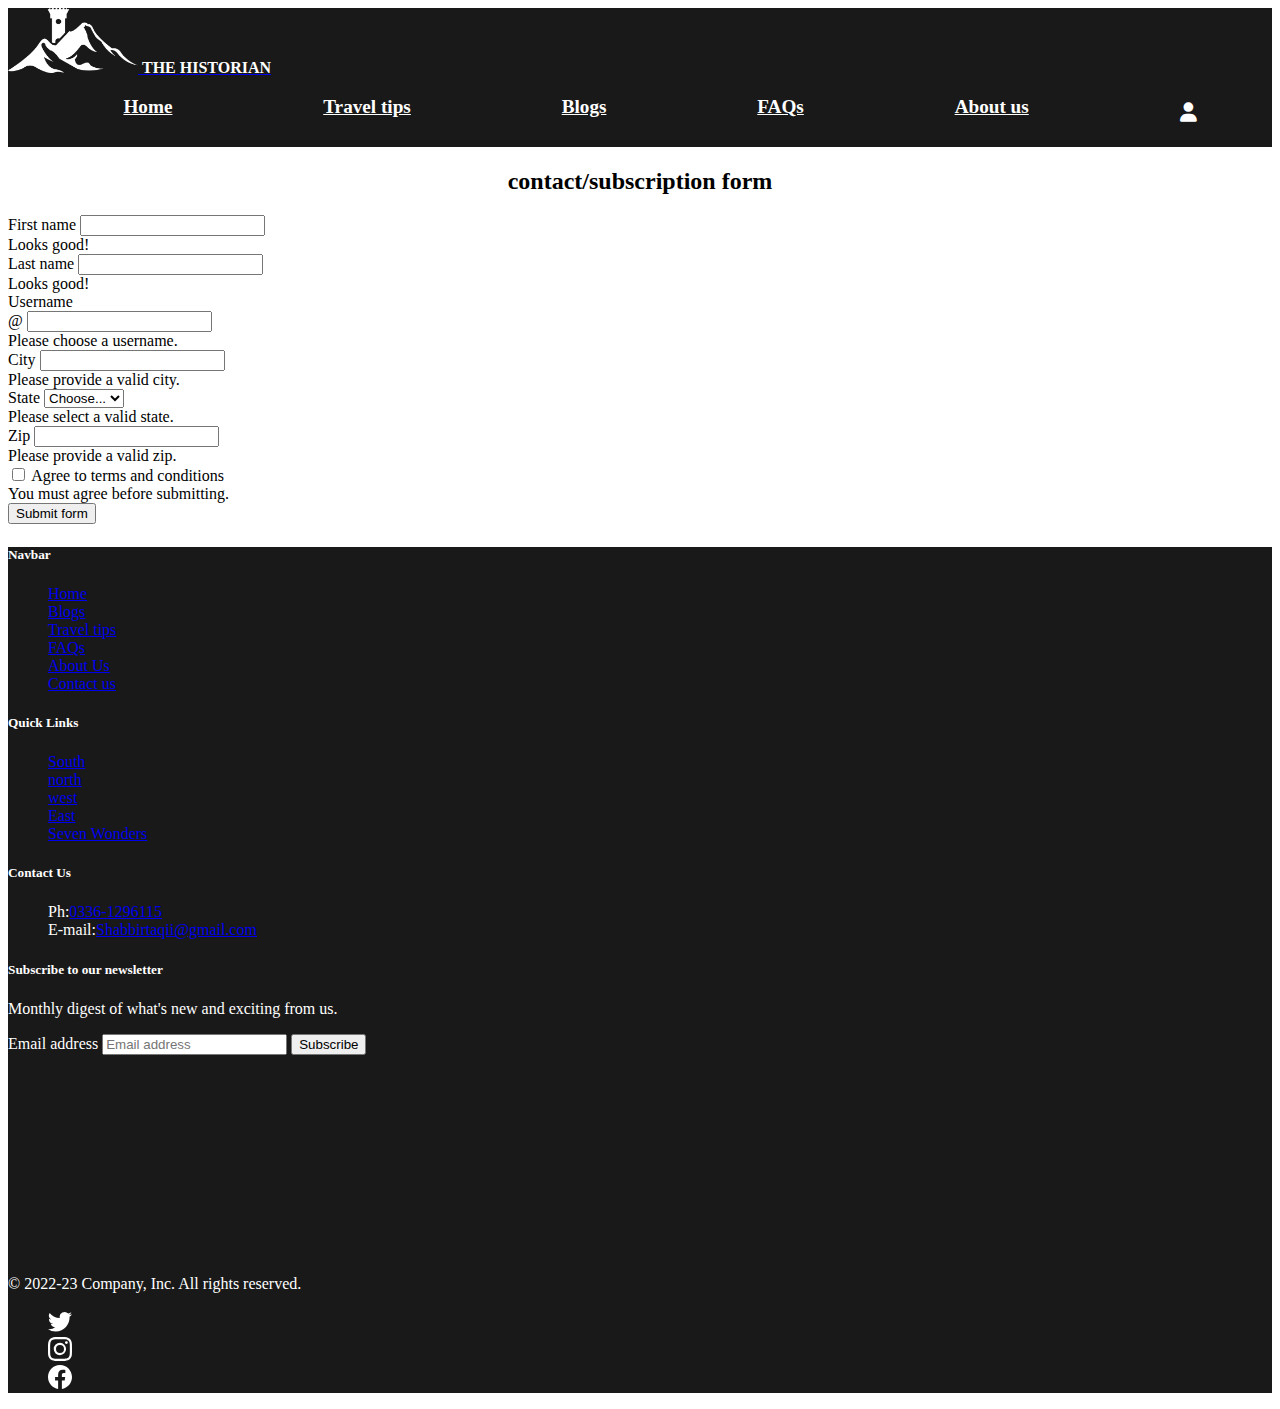
<file: eproject1/contact.html>
<!DOCTYPE html>
<html lang="en">

<head>
    <meta charset="UTF-8">
    <meta http-equiv="X-UA-Compatible" content="IE=edge">
    <meta name="viewport" content="width=device-width, initial-scale=1.0">
    <meta name="description" content="Contact page of THE HISTORIANS">
    <meta name="keywords" content="contact, form, choose, please, name, first, subscription, last">
    <title>Contact us | THE HISTORIANS</title>
    <link rel="stylesheet" href="css/styles.css">
   <link rel="stylesheet" href="css/all.min.css">
   <link rel="stylesheet" href="css/north.css">
   <link rel="shortcut icon" href="images/famicon.png" type="image/x-icon">
   <link href="https://cdn.jsdelivr.net/npm/bootstrap@5.2.3/dist/css/bootstrap.min.css" rel="stylesheet" integrity="sha384-rbsA2VBKQhggwzxH7pPCaAqO46MgnOM80zW1RWuH61DGLwZJEdK2Kadq2F9CUG65" crossorigin="anonymous">
</head>
<body >
  <nav class="black">
    <header class="d-flex flex-wrap justify-content-center py-2  border-bottom black">
      <a href="/" class="d-flex align-items-center  mb-md-0 me-md-auto text-dark text-decoration-none">
       <img src="images/logo1.png" class="bi me-2" width="130" height="65"></svg>
       <span class="fs-2">THE HISTORIAN</span>
      </a>

      <ul class="nav nav-pills">
        <li class="nav-item"><a href="index.html" class="nav-link" aria-current="page">Home</a></li>
        <li class="nav-item"><a href="travel.html" class="nav-link nav-items">Travel tips</a></li>
        <li class="nav-item"><a href="Blog.html" class="nav-link nav-items">Blogs</a></li>
        <li class="nav-item"><a href="FAQ.html" class="nav-link nav-items">FAQs</a></li>
        <li class="nav-item"><a href="about.html" class="nav-link nav-items">About us</a></li>
        <li class="nav-item"><a href="contact.html" class="nav-link fa-solid fa-user nav-items mt-1"></a></li>
      </ul>
  </div>
</nav>
        <!-- Navbar ends here -->
</header>
<main>
    <h2 style="text-align: center;" class="text-muted">contact/subscription form</h2>
    <div class="container">
        <div class="bd-example-snippet bd-code-snippet"><div class="bd-example">
        <form class="row g-3">
          <div class="col-md-4">
            <label for="validationServer01" class="form-label">First name</label>
            <input type="text" class="form-control is-valid" id="validationServer01"  required>
            <div class="valid-feedback">
              Looks good!
            </div>
          </div>
          <div class="col-md-4">
            <label for="validationServer02" class="form-label">Last name</label>
            <input type="text" class="form-control is-valid" id="validationServer02" required>
            <div class="valid-feedback">
              Looks good!
            </div>
          </div>
          <div class="col-md-4">
            <label for="validationServerUsername" class="form-label">Username</label>
            <div class="input-group has-validation">
              <span class="input-group-text" id="inputGroupPrepend3">@</span>
              <input type="text" class="form-control is-invalid" id="validationServerUsername" aria-describedby="inputGroupPrepend3" required>
              <div class="invalid-feedback">
                Please choose a username.
              </div>
            </div>
          </div>
          <div class="col-md-6">
            <label for="validationServer03" class="form-label">City</label>
            <input type="text" class="form-control is-invalid" id="validationServer03" required>
            <div class="invalid-feedback">
              Please provide a valid city.
            </div>
          </div>
          <div class="col-md-3">
            <label for="validationServer04" class="form-label">State</label>
            <select class="form-select is-invalid" id="validationServer04" required>
              <option selected disabled value="">Choose...</option>
              <option>Pakistan</option>
              
            </select>
            <div class="invalid-feedback">
              Please select a valid state.
            </div>
          </div>
          <div class="col-md-3">
            <label for="validationServer05" class="form-label">Zip</label>
            <input type="text" class="form-control is-invalid" id="validationServer05" required>
            <div class="invalid-feedback">
              Please provide a valid zip.
            </div>
          </div>
          <div class="col-12">
            <div class="form-check">
              <input class="form-check-input is-invalid" type="checkbox" value="" id="invalidCheck3" required>
              <label class="form-check-label" for="invalidCheck3">
                Agree to terms and conditions
              </label>
              <div class="invalid-feedback">
                You must agree before submitting.
              </div>
            </div>
          </div>
          <div class="col-12 mb-2">
            <button class="btn btn-primary" type="submit">Submit form</button></a>
          </div>
        </form>
        </div></div>   
</main>
<!-- Footer starts here -->
<footer>
  <div class="container">
    <footer class="py-4" >
      <div class="row">
        <div class="col-6 col-md-2 ">
          <h5>Navbar</h5>
          <ul class="nav flex-column">
            <li class="nav-item mb-2"><a href="index.html" class="nav-link p-0 text-white">Home</a></li>
            <li class="nav-item mb-2"><a href="Blog.html" class="nav-link p-0 text-white">Blogs</a></li>
            <li class="nav-item mb-2"><a href="travel.html" class="nav-link p-0 text-white">Travel tips</a></li>
            <li class="nav-item mb-2"><a href="FAQ.html" class="nav-link p-0 text-white">FAQs</a></li>
            <li class="nav-item mb-2"><a href="about.html" class="nav-link p-0 text-white">About Us</a></li>
            <li class="nav-item mb-2"><a href="contact.html" class="nav-link p-0 text-white">Contact us</a></li>
          </ul>
        </div>
  
        <div class="col-6 col-md-2 mb-3">
          <h5>Quick Links</h5>
          <ul class="nav flex-column">
            <li class="nav-item mb-2"><a href="South.html" class="nav-link p-0 text-white">South</a></li>
            <li class="nav-item mb-2"><a href="North.html" class="nav-link p-0 text-white">north</a></li>
            <li class="nav-item mb-2"><a href="west.html" class="nav-link p-0 text-white">west</a></li>
            <li class="nav-item mb-2"><a href="east.html" class="nav-link p-0 text-white">East</a></li>
            <li class="nav-item mb-2"><a href="sevenwonders.html" class="nav-link p-0 text-white">Seven Wonders </a></li>
          </ul>
        </div>
  
        <div class="col-6 col-md-2 mb-3">
          <h5>Contact Us</h5>
          <ul class="nav flex-column">
            <li class="nav-item mb-2">Ph:<a href="#" class="nav-link p-0 text-muted">0336-1296115</a></li>
            <li class="nav-item mb-2">E-mail:<a href="#" class="nav-link p-0 text-muted">Shabbirtaqii@gmail.com</a></li>
           
          </ul>
        </div>
  
        <div class="col-md-5 offset-md-1 mb-3">
          <form>
            <h5>Subscribe to our newsletter</h5>
            <p>Monthly digest of what's new and exciting from us.</p>
            <div class="d-flex flex-column flex-sm-row w-100 gap-2 button">
              <label for="newsletter1" class="visually-hidden">Email address</label>
              <input id="newsletter1" type="text" class="form-control" placeholder="Email address">
              <a href="contact.html"><button class="btn btn-primary text-light" type="button">Subscribe</button></a>
            </div>
            <div>
            <iframe class="mt-2" src="https://www.google.com/maps/embed?pb=!1m18!1m12!1m3!1d115780.60761871515!2d66.8861716433594!3d24.9271643!2m3!1f0!2f0!3f0!3m2!1i1024!2i768!4f13.1!3m3!1m2!1s0x3eb33f90157042d3%3A0x93d609e8bec9a880!2sAptech%20Computer%20Education%20North%20Nazimabad%20Center!5e0!3m2!1sen!2s!4v1672569153378!5m2!1sen!2s
            " width="450" height="200" style="border:0;" allowfullscreen="" loading="lazy" referrerpolicy="no-referrer-when-downgrade"></iframe>
          </div>
  </form>
        </div>
      </div>
  
      <div class="d-flex flex-column flex-sm-row justify-content-between border-top">
        <p>&copy; 2022-23 Company, Inc. All rights reserved.</p>
        <ul class="nav col-md-4 justify-content-end list-unstyled d-flex ">
          <li class="ms-3"><a class="white" href="//twitter.com/?lang=en" target="_blank "><svg class="bi bi bi-twitter" width="24" height="24" xmlns="http://www.w3.org/2000/svg" width="16" height="16" fill="currentColor" class="bi " viewBox="0 0 16 16">
            <path d="M5.026 15c6.038 0 9.341-5.003 9.341-9.334 0-.14 0-.282-.006-.422A6.685 6.685 0 0 0 16 3.542a6.658 6.658 0 0 1-1.889.518 3.301 3.301 0 0 0 1.447-1.817 6.533 6.533 0 0 1-2.087.793A3.286 3.286 0 0 0 7.875 6.03a9.325 9.325 0 0 1-6.767-3.429 3.289 3.289 0 0 0 1.018 4.382A3.323 3.323 0 0 1 .64 6.575v.045a3.288 3.288 0 0 0 2.632 3.218 3.203 3.203 0 0 1-.865.115 3.23 3.23 0 0 1-.614-.057 3.283 3.283 0 0 0 3.067 2.277A6.588 6.588 0 0 1 .78 13.58a6.32 6.32 0 0 1-.78-.045A9.344 9.344 0 0 0 5.026 15z"/><use xlink:href="#twitter"/></svg></a></li>
          <li class="ms-3"><a class="white" href="https://www.instagram.com/" target="_blank"><svg class="bi" width="24" height="24" xmlns="http://www.w3.org/2000/svg" width="16" height="16" fill="currentColor" class="bi bi-instagram" viewBox="0 0 16 16">
            <path d="M8 0C5.829 0 5.556.01 4.703.048 3.85.088 3.269.222 2.76.42a3.917 3.917 0 0 0-1.417.923A3.927 3.927 0 0 0 .42 2.76C.222 3.268.087 3.85.048 4.7.01 5.555 0 5.827 0 8.001c0 2.172.01 2.444.048 3.297.04.852.174 1.433.372 1.942.205.526.478.972.923 1.417.444.445.89.719 1.416.923.51.198 1.09.333 1.942.372C5.555 15.99 5.827 16 8 16s2.444-.01 3.298-.048c.851-.04 1.434-.174 1.943-.372a3.916 3.916 0 0 0 1.416-.923c.445-.445.718-.891.923-1.417.197-.509.332-1.09.372-1.942C15.99 10.445 16 10.173 16 8s-.01-2.445-.048-3.299c-.04-.851-.175-1.433-.372-1.941a3.926 3.926 0 0 0-.923-1.417A3.911 3.911 0 0 0 13.24.42c-.51-.198-1.092-.333-1.943-.372C10.443.01 10.172 0 7.998 0h.003zm-.717 1.442h.718c2.136 0 2.389.007 3.232.046.78.035 1.204.166 1.486.275.373.145.64.319.92.599.28.28.453.546.598.92.11.281.24.705.275 1.485.039.843.047 1.096.047 3.231s-.008 2.389-.047 3.232c-.035.78-.166 1.203-.275 1.485a2.47 2.47 0 0 1-.599.919c-.28.28-.546.453-.92.598-.28.11-.704.24-1.485.276-.843.038-1.096.047-3.232.047s-2.39-.009-3.233-.047c-.78-.036-1.203-.166-1.485-.276a2.478 2.478 0 0 1-.92-.598 2.48 2.48 0 0 1-.6-.92c-.109-.281-.24-.705-.275-1.485-.038-.843-.046-1.096-.046-3.233 0-2.136.008-2.388.046-3.231.036-.78.166-1.204.276-1.486.145-.373.319-.64.599-.92.28-.28.546-.453.92-.598.282-.11.705-.24 1.485-.276.738-.034 1.024-.044 2.515-.045v.002zm4.988 1.328a.96.96 0 1 0 0 1.92.96.96 0 0 0 0-1.92zm-4.27 1.122a4.109 4.109 0 1 0 0 8.217 4.109 4.109 0 0 0 0-8.217zm0 1.441a2.667 2.667 0 1 1 0 5.334 2.667 2.667 0 0 1 0-5.334z"/>><use xlink:href="#instagram"/></svg></a></li>
          <li class="ms-3"><a class="white" target="_blank" href="https://www.facebook.com/campaign/landing.php?campaign_id=1653377901&extra_1=s%7Cc%7C318307045126%7Ce%7Cfacebook%27%7C&placement=&creative=318307045126&keyword=facebook%27&partner_id=googlesem&extra_2=campaignid%3D1653377901%26adgroupid%3D65139789042%26matchtype%3De%26network%3Dg%26source%3Dnotmobile%26search_or_content%3Ds%26device%3Dc%26devicemodel%3D%26adposition%3D%26target%3D%26targetid%3Dkwd-362360550869%26loc_physical_ms%3D9077147%26loc_interest_ms%3D%26feeditemid%3D%26param1%3D%26param2%3D&gclid=CjwKCAiA2fmdBhBpEiwA4CcHzdRZKVMmTpzj_2v0_5koarbphsriRt4SmR2E9PMOZeepEljHppkFwhoC0t0QAvD_BwE"><svg class="bi" width="24" height="24" xmlns="http://www.w3.org/2000/svg" width="16" height="16" fill="currentColor" class="bi bi-facebook" viewBox="0 0 16 16">
            <path d="M16 8.049c0-4.446-3.582-8.05-8-8.05C3.58 0-.002 3.603-.002 8.05c0 4.017 2.926 7.347 6.75 7.951v-5.625h-2.03V8.05H6.75V6.275c0-2.017 1.195-3.131 3.022-3.131.876 0 1.791.157 1.791.157v1.98h-1.009c-.993 0-1.303.621-1.303 1.258v1.51h2.218l-.354 2.326H9.25V16c3.824-.604 6.75-3.934 6.75-7.951z"/>><use xlink:href="#facebook"/></svg></a></li>
        </ul>
      </div>
    </footer>
  </div>
  <!-- footer ends here -->
  <script src="https://cdn.jsdelivr.net/npm/bootstrap@5.2.3/dist/js/bootstrap.bundle.min.js" integrity="sha384-kenU1KFdBIe4zVF0s0G1M5b4hcpxyD9F7jL+jjXkk+Q2h455rYXK/7HAuoJl+0I4" crossorigin="anonymous"></script>
</body>
</body>
</html>
</file>
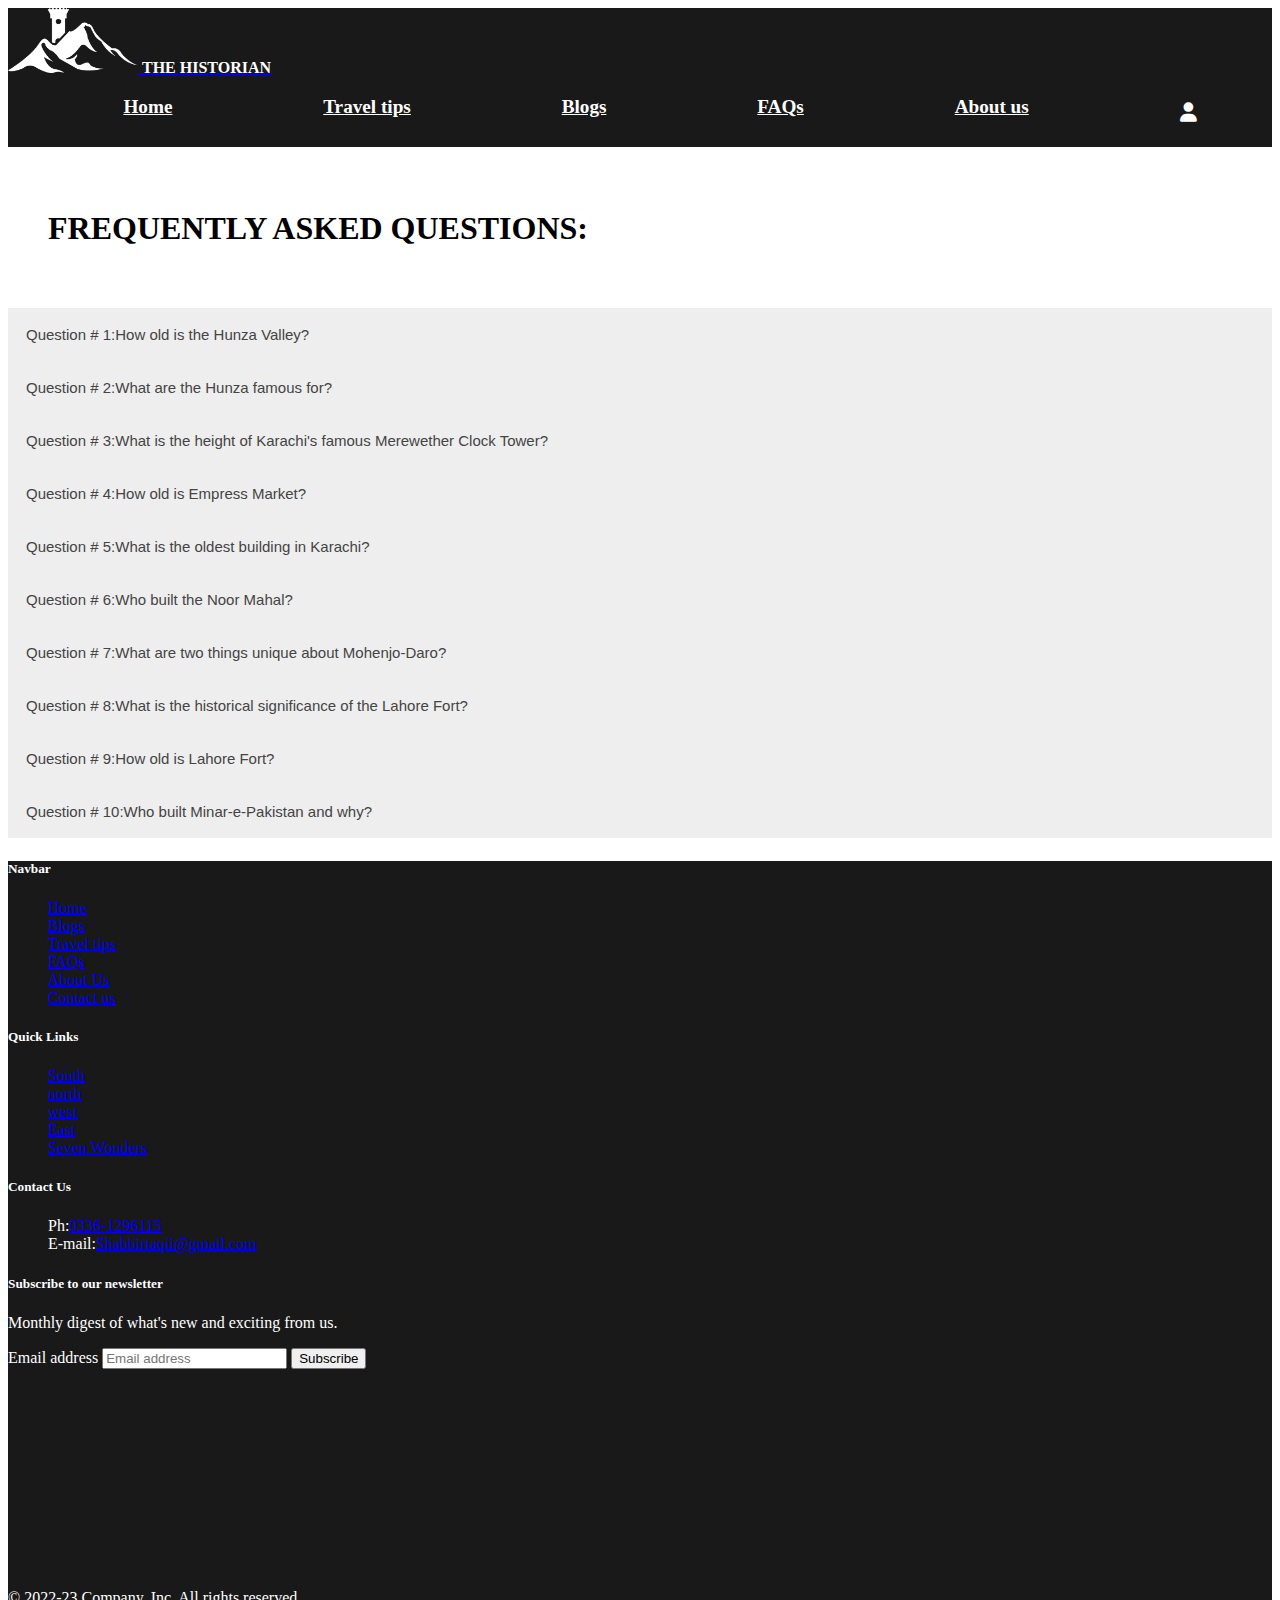
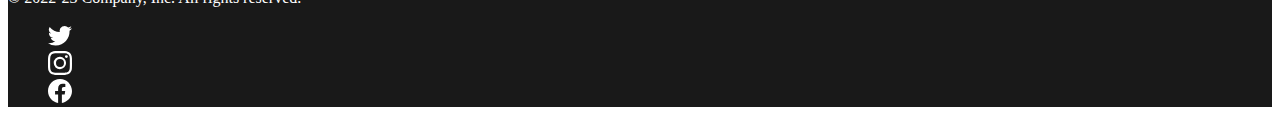
<file: eproject1/FAQ.html>
<!DOCTYPE html>
<html lang="en">

<head>
  <meta charset="UTF-8">
  <meta http-equiv="X-UA-Compatible" content="IE=edge">
  <meta name="viewport" content="width=device-width, initial-scale=1.0">
  <meta name="description" content="FAQs of THE HISTORIANS ">
  <meta name="keywords" content="questions, hunza valley, asked, empress market, old, karachi, minar e pakistan"> 
  <title>FAQs | THE HISTORIANS</title>
  <link rel="stylesheet" href="css/styles.css">
  <link rel="stylesheet" href="css/all.min.css">
  <link rel="stylesheet" href="css/FAQ.css">
  <link rel="shortcut icon" href="images/famicon.png" type="image/x-icon">
  <link href="https://cdn.jsdelivr.net/npm/bootstrap@5.2.3/dist/css/bootstrap.min.css" rel="stylesheet" integrity="sha384-rbsA2VBKQhggwzxH7pPCaAqO46MgnOM80zW1RWuH61DGLwZJEdK2Kadq2F9CUG65" crossorigin="anonymous">
</head>

<body>
  <nav class="black">
    <header class="d-flex flex-wrap justify-content-center py-2  border-bottom black">
      <a href="/" class="d-flex align-items-center  mb-md-0 me-md-auto text-dark text-decoration-none">
        <img src="images/logo1.png" class="bi me-2" width="130" height="65"></svg>
        <span class="fs-2">THE HISTORIAN</span>
      </a>

      <ul class="nav nav-pills">
        <li class="nav-item"><a href="index.html" class="nav-link" aria-current="page">Home</a></li>
        <li class="nav-item"><a href="travel.html" class="nav-link nav-items">Travel tips</a></li>
        <li class="nav-item"><a href="Blog.html" class="nav-link nav-items">Blogs</a></li>
        <li class="nav-item"><a href="FAQ.html" class="nav-link nav-items">FAQs</a></li>
        <li class="nav-item"><a href="about.html" class="nav-link nav-items">About us</a></li>
        <li class="nav-item"><a href="contact.html" class="nav-link fa-solid fa-user nav-items mt-1"></a></li>
      </ul>
      </div>
  </nav>
  <!-- Navbar ends here -->
  </header>
  <main>
    <div class="grid-container mt-2">
      <div class="heading text-center">
        <b>
          <h1>FREQUENTLY ASKED QUESTIONS:</h1>
        </b>
      </div>
    </div>
    <div class="container">

      <button class="accordion">Question # 1:How old is the Hunza Valley?</button>
      <div class="panel">
        <p><b> Answer: </b>The environment in which the Hunza live is mountainous and has extremely rough terrain. The villages are incredibly isolated and built into the cliffside; some villages are more than 1,000 years old.
        </p>
      </div>

      <button class="accordion">Question # 2:What are the Hunza famous for?</button>
      <div class="panel">
        <p><b> Answer: </b>The Hunza Valley is famous for its mountains – snow capped and rugged. Even though Rakaposhi is situated in the neighboring Nagar Valley, most people come to Hunza just to get a few glimpses of the shining ice wall of the Rakaposhi Mountain. You can see the peak towering in front of you from Karimabad, Hunza.
        </p>
      </div>

      <button class="accordion">Question # 3:What is the height of Karachi's famous Merewether Clock Tower?</button>
      <div class="panel">
        <p><b> Answer: </b>The of height Merewether Clock Tower is 102 ft (31 m)</p>
      </div>
      <button class="accordion">Question # 4:How old is Empress Market?</button>
      <div class="panel">
        <p><b> Answer: </b>The Empress market was built between the years 1884 and 1889. It was designed by the
          architect named James Starchan. James Fergusson, the governor of Bombay laid the foundation stone himself.
          Mehmood Niwan and Dulloo Khejoo, the two most important people.</p>
      </div>

      <button class="accordion">Question # 5:What is the oldest building in Karachi?</button>
      <div class="panel">
        <p><b> Answer: </b>Karachi Port Trust Building
          From 1880-1887 it was under Karachi Harbour Board. Karachi Port Trust (KPT) was later established through the
          Act IV – 1886. KPT's office is located in KPT building. The first glimpse of the building takes you to the
          renaissance period of the British Raj.
        </p>
      </div>

      <button class="accordion">Question # 6:Who built the Noor Mahal?</button>
      <div class="panel">
        <p><b> Answer: </b>According to the sources Nawab Sir Sadiq Abbasi built the Palace for himself. Noor Mehal is
          one of the hidden gems of Bahawalpur, due to the lack of publicity. The palace is open to public.</p>
      </div>

      <button class="accordion">Question # 7:What are two things unique about Mohenjo-Daro?</button>
      <div class="panel">
        <p><b> Answer: </b> Mohenjo-daro was the largest site of the Indus Valley Civilization. 2. Mohenjo-daro was
          world's earliest major urban settlements.
        </p>
      </div>
    

    <button class="accordion">Question # 8:What is the historical significance of the Lahore Fort?</button>
      <div class="panel">
        <p><b> Answer: </b>Lahore fort is the only place in Pakistan which represents the different phases in the
          development of Mughal architecture. It achieved prominence during the reign of Emperor Akbar. Afterwards his
          successors, Jahangir, Shah Jahan and Aurangzeb added numerous new buildings.</p>
      </div>


      <button class="accordion">Question # 9:How old is Lahore Fort?</button>
      <div class="panel">
        <p><b> Answer: </b>In the 16th century, Lahore became Akbar's capital and, in circa 1580 he established the
          Lahore Fort as it is known today.</p>
      </div>
      <button class="accordion">Question # 10:Who built Minar-e-Pakistan and why?</button>
      <div class="panel">
        <p><b> Answer: </b>The architect of Minar-e-Pakistan was Naseer-ud-din Murat Khan. The base of the minaret is 8
          meters high from the ground and the towering structure is built 62 meters above a star-shaped base. This makes
          it a total of 70 meters above the ground.</p>
      </div>

    </div>
  </main>
  <footer>
    <!-- Footer starts here -->
    <footer class="mt-5">
      <div class="container">
        <footer class="py-4">
          <div class="row">
            <div class="col-6 col-md-2 ">
              <h5>Navbar</h5>
              <ul class="nav flex-column">
                <li class="nav-item mb-2"><a href="index.html" class="nav-link p-0 text-white">Home</a></li>
                <li class="nav-item mb-2"><a href="Blog.html" class="nav-link p-0 text-white">Blogs</a></li>
                <li class="nav-item mb-2"><a href="travel.html" class="nav-link p-0 text-white">Travel tips</a></li>
                <li class="nav-item mb-2"><a href="FAQ.html" class="nav-link p-0 text-white">FAQs</a></li>
                <li class="nav-item mb-2"><a href="about.html" class="nav-link p-0 text-white">About Us</a></li>
                <li class="nav-item mb-2"><a href="contact.html" class="nav-link p-0 text-white">Contact us</a></li>
              </ul>
            </div>

            <div class="col-6 col-md-2 mb-3">
              <h5>Quick Links</h5>
              <ul class="nav flex-column">
                <li class="nav-item mb-2"><a href="South.html" class="nav-link p-0 text-white">South</a></li>
                <li class="nav-item mb-2"><a href="North.html" class="nav-link p-0 text-white">north</a></li>
                <li class="nav-item mb-2"><a href="west.html" class="nav-link p-0 text-white">west</a></li>
                <li class="nav-item mb-2"><a href="east.html" class="nav-link p-0 text-white">East</a></li>
                <li class="nav-item mb-2"><a href="sevenwonders.html" class="nav-link p-0 text-white">Seven Wonders </a>
                </li>
              </ul>
            </div>

            <div class="col-6 col-md-2 mb-3">
              <h5>Contact Us</h5>
              <ul class="nav flex-column">
                <li class="nav-item mb-2">Ph:<a href="#" class="nav-link p-0 text-muted">0336-1296115</a></li>
                <li class="nav-item mb-2">E-mail:<a href="#" class="nav-link p-0 text-muted">Shabbirtaqii@gmail.com</a>
                </li>

              </ul>
            </div>

            <div class="col-md-5 offset-md-1 mb-3">
              <form>
                <h5>Subscribe to our newsletter</h5>
                <p>Monthly digest of what's new and exciting from us.</p>
                <div class="d-flex flex-column flex-sm-row w-100 gap-2 button">
                  <label for="newsletter1" class="visually-hidden">Email address</label>
                  <input id="newsletter1" type="text" class="form-control" placeholder="Email address">
                  <a href="contact.html"><button class="btn btn-primary text-light" type="button">Subscribe</button></a>
                </div>
                <div>
                  <iframe class="mt-2" src="https://www.google.com/maps/embed?pb=!1m18!1m12!1m3!1d115780.60761871515!2d66.8861716433594!3d24.9271643!2m3!1f0!2f0!3f0!3m2!1i1024!2i768!4f13.1!3m3!1m2!1s0x3eb33f90157042d3%3A0x93d609e8bec9a880!2sAptech%20Computer%20Education%20North%20Nazimabad%20Center!5e0!3m2!1sen!2s!4v1672569153378!5m2!1sen!2s
            " width="450" height="200" style="border:0;" allowfullscreen="" loading="lazy"
                    referrerpolicy="no-referrer-when-downgrade"></iframe>
                </div>
              </form>
            </div>
          </div>

          <div class="d-flex flex-column flex-sm-row justify-content-between border-top">
            <p>&copy; 2022-23 Company, Inc. All rights reserved.</p>
            <ul class="nav col-md-4 justify-content-end list-unstyled d-flex ">
              <li class="ms-3"><a class="white" href="//twitter.com/?lang=en" target="_blank "><svg
                    class="bi bi bi-twitter" width="24" height="24" xmlns="http://www.w3.org/2000/svg" width="16"
                    height="16" fill="currentColor" class="bi " viewBox="0 0 16 16">
                    <path
                      d="M5.026 15c6.038 0 9.341-5.003 9.341-9.334 0-.14 0-.282-.006-.422A6.685 6.685 0 0 0 16 3.542a6.658 6.658 0 0 1-1.889.518 3.301 3.301 0 0 0 1.447-1.817 6.533 6.533 0 0 1-2.087.793A3.286 3.286 0 0 0 7.875 6.03a9.325 9.325 0 0 1-6.767-3.429 3.289 3.289 0 0 0 1.018 4.382A3.323 3.323 0 0 1 .64 6.575v.045a3.288 3.288 0 0 0 2.632 3.218 3.203 3.203 0 0 1-.865.115 3.23 3.23 0 0 1-.614-.057 3.283 3.283 0 0 0 3.067 2.277A6.588 6.588 0 0 1 .78 13.58a6.32 6.32 0 0 1-.78-.045A9.344 9.344 0 0 0 5.026 15z" />
                    <use xlink:href="#twitter" />
                  </svg></a></li>
              <li class="ms-3"><a class="white" href="https://www.instagram.com/" target="_blank"><svg class="bi"
                    width="24" height="24" xmlns="http://www.w3.org/2000/svg" width="16" height="16" fill="currentColor"
                    class="bi bi-instagram" viewBox="0 0 16 16">
                    <path
                      d="M8 0C5.829 0 5.556.01 4.703.048 3.85.088 3.269.222 2.76.42a3.917 3.917 0 0 0-1.417.923A3.927 3.927 0 0 0 .42 2.76C.222 3.268.087 3.85.048 4.7.01 5.555 0 5.827 0 8.001c0 2.172.01 2.444.048 3.297.04.852.174 1.433.372 1.942.205.526.478.972.923 1.417.444.445.89.719 1.416.923.51.198 1.09.333 1.942.372C5.555 15.99 5.827 16 8 16s2.444-.01 3.298-.048c.851-.04 1.434-.174 1.943-.372a3.916 3.916 0 0 0 1.416-.923c.445-.445.718-.891.923-1.417.197-.509.332-1.09.372-1.942C15.99 10.445 16 10.173 16 8s-.01-2.445-.048-3.299c-.04-.851-.175-1.433-.372-1.941a3.926 3.926 0 0 0-.923-1.417A3.911 3.911 0 0 0 13.24.42c-.51-.198-1.092-.333-1.943-.372C10.443.01 10.172 0 7.998 0h.003zm-.717 1.442h.718c2.136 0 2.389.007 3.232.046.78.035 1.204.166 1.486.275.373.145.64.319.92.599.28.28.453.546.598.92.11.281.24.705.275 1.485.039.843.047 1.096.047 3.231s-.008 2.389-.047 3.232c-.035.78-.166 1.203-.275 1.485a2.47 2.47 0 0 1-.599.919c-.28.28-.546.453-.92.598-.28.11-.704.24-1.485.276-.843.038-1.096.047-3.232.047s-2.39-.009-3.233-.047c-.78-.036-1.203-.166-1.485-.276a2.478 2.478 0 0 1-.92-.598 2.48 2.48 0 0 1-.6-.92c-.109-.281-.24-.705-.275-1.485-.038-.843-.046-1.096-.046-3.233 0-2.136.008-2.388.046-3.231.036-.78.166-1.204.276-1.486.145-.373.319-.64.599-.92.28-.28.546-.453.92-.598.282-.11.705-.24 1.485-.276.738-.034 1.024-.044 2.515-.045v.002zm4.988 1.328a.96.96 0 1 0 0 1.92.96.96 0 0 0 0-1.92zm-4.27 1.122a4.109 4.109 0 1 0 0 8.217 4.109 4.109 0 0 0 0-8.217zm0 1.441a2.667 2.667 0 1 1 0 5.334 2.667 2.667 0 0 1 0-5.334z" />
                    >
                    <use xlink:href="#instagram" />
                  </svg></a></li>
              <li class="ms-3"><a class="white" target="_blank"
                  href="https://www.facebook.com/campaign/landing.php?campaign_id=1653377901&extra_1=s%7Cc%7C318307045126%7Ce%7Cfacebook%27%7C&placement=&creative=318307045126&keyword=facebook%27&partner_id=googlesem&extra_2=campaignid%3D1653377901%26adgroupid%3D65139789042%26matchtype%3De%26network%3Dg%26source%3Dnotmobile%26search_or_content%3Ds%26device%3Dc%26devicemodel%3D%26adposition%3D%26target%3D%26targetid%3Dkwd-362360550869%26loc_physical_ms%3D9077147%26loc_interest_ms%3D%26feeditemid%3D%26param1%3D%26param2%3D&gclid=CjwKCAiA2fmdBhBpEiwA4CcHzdRZKVMmTpzj_2v0_5koarbphsriRt4SmR2E9PMOZeepEljHppkFwhoC0t0QAvD_BwE"><svg
                    class="bi" width="24" height="24" xmlns="http://www.w3.org/2000/svg" width="16" height="16"
                    fill="currentColor" class="bi bi-facebook" viewBox="0 0 16 16">
                    <path
                      d="M16 8.049c0-4.446-3.582-8.05-8-8.05C3.58 0-.002 3.603-.002 8.05c0 4.017 2.926 7.347 6.75 7.951v-5.625h-2.03V8.05H6.75V6.275c0-2.017 1.195-3.131 3.022-3.131.876 0 1.791.157 1.791.157v1.98h-1.009c-.993 0-1.303.621-1.303 1.258v1.51h2.218l-.354 2.326H9.25V16c3.824-.604 6.75-3.934 6.75-7.951z" />
                    >
                    <use xlink:href="#facebook" />
                  </svg></a></li>
            </ul>
          </div>
        </footer>
      </div>
      <!-- footer ends here -->
      <script>
        var acc = document.getElementsByClassName("accordion");
        var i;
        
        for (i = 0; i < acc.length; i++) {
          acc[i].addEventListener("click", function() {
            this.classList.toggle("active");
            var panel = this.nextElementSibling;
            if (panel.style.display === "block") {
              panel.style.display = "none";
            } else {
              panel.style.display = "block";
            }
          });
        }
        </script>
</body>

</html>
</file>
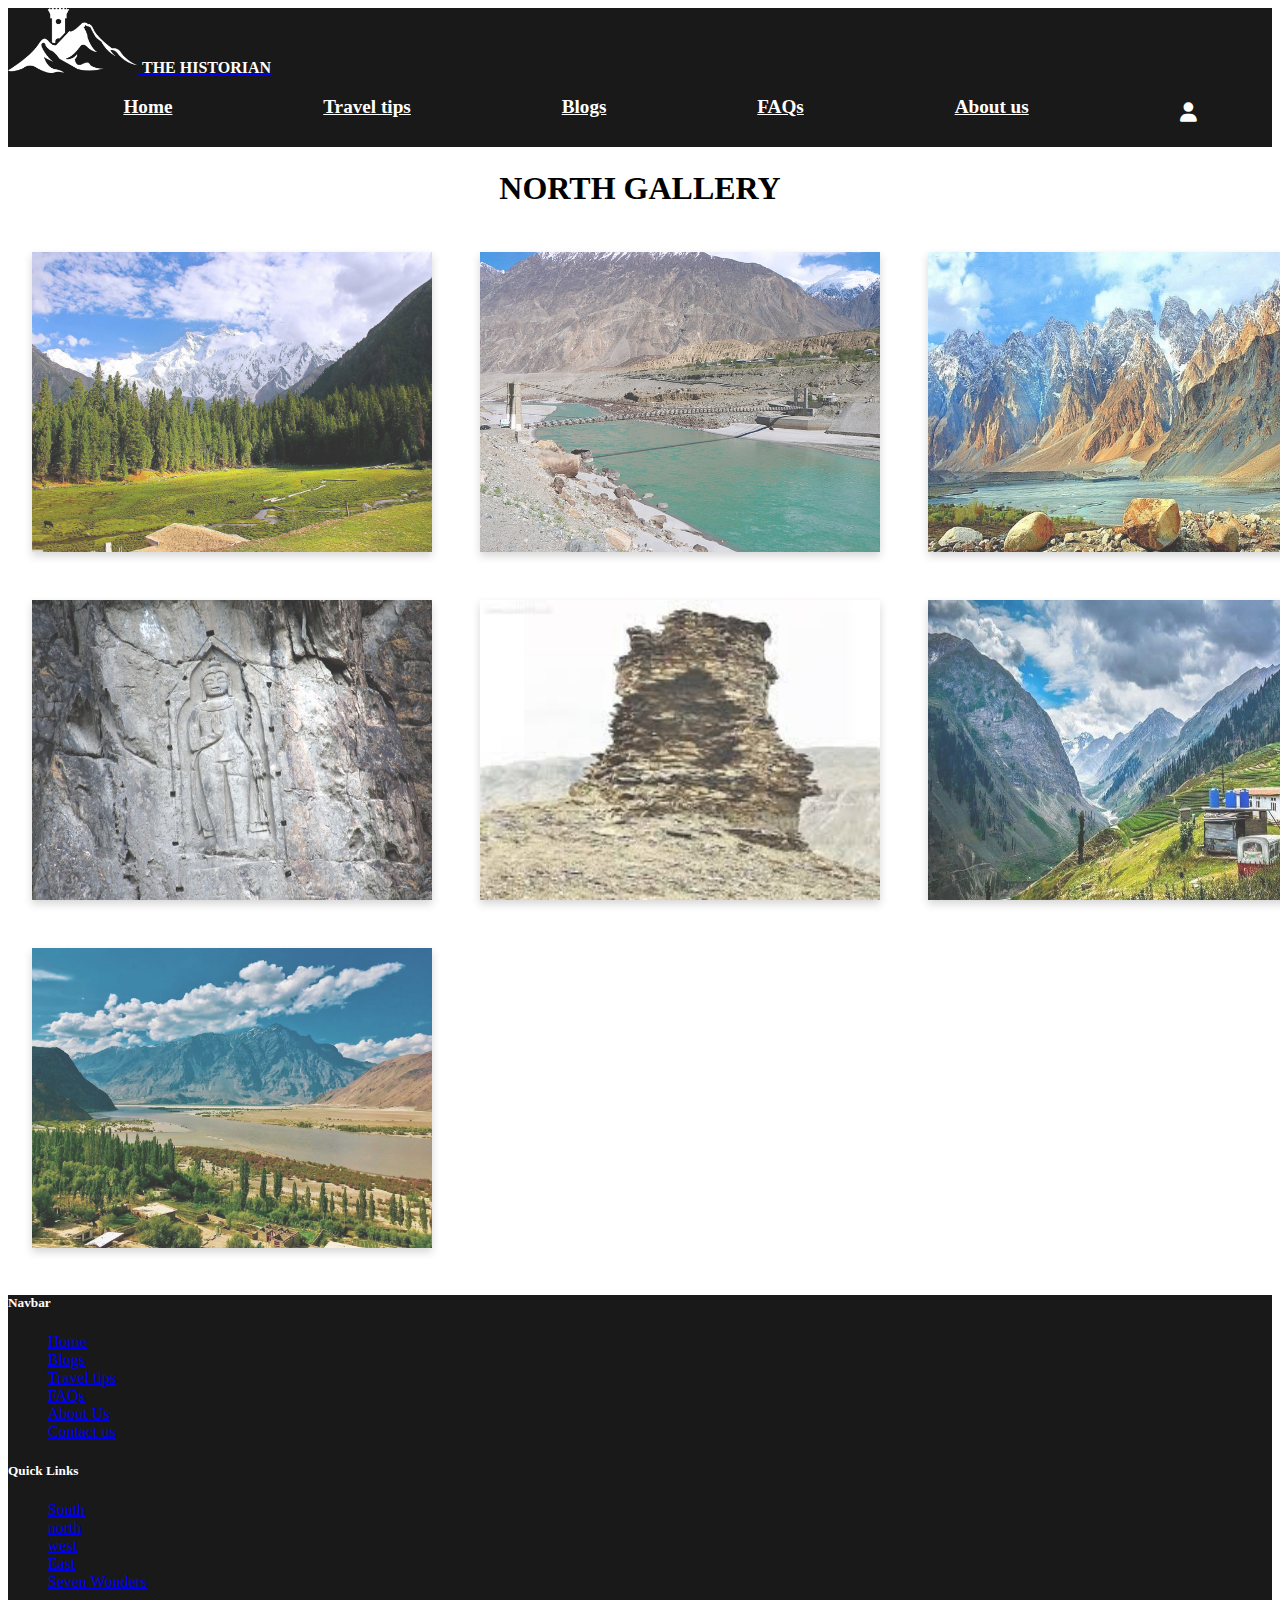
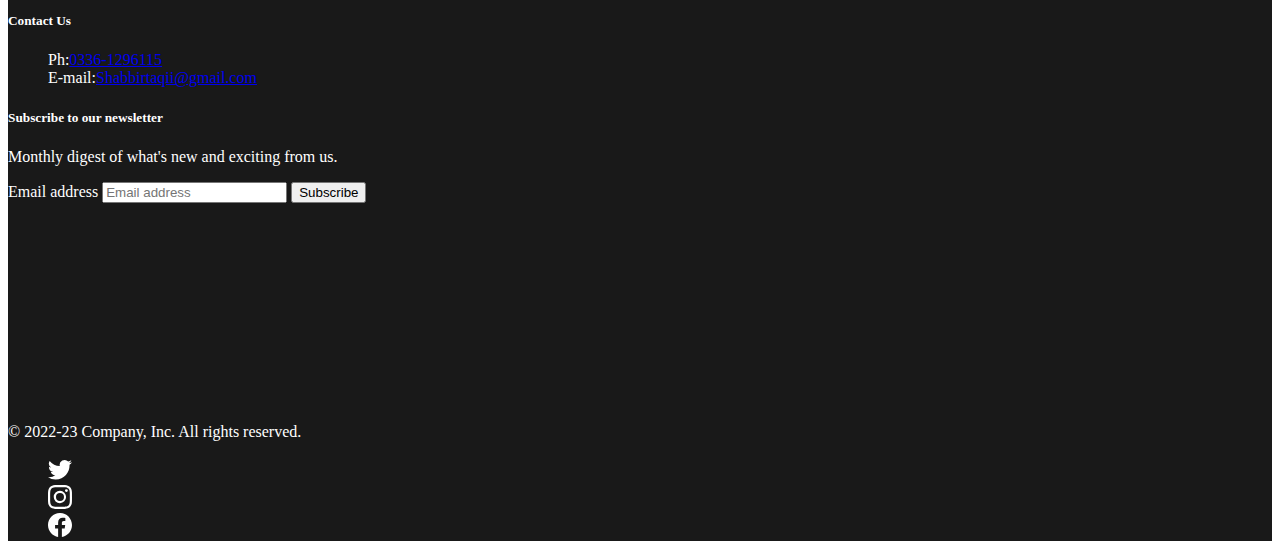
<file: eproject1/North.html>
<!DOCTYPE html>
<html lang="en">

<head>
  <meta charset="UTF-8">
  <meta http-equiv="X-UA-Compatible" content="IE=edge">
  <meta name="viewport" content="width=device-width, initial-scale=1.0">
  <meta name="description" content="north gallery of THE HISTORIANS">
  <meta name="keywords" content="gallery, gilgit, north, historical landmarks, naran kaghan, century, skardu, fairy meadows">
  <title>North gallery | THE HISTORIANS</title>
  <link rel="stylesheet" href="css/styles.css">
  <link rel="stylesheet" href="css/all.min.css">
  <link rel="stylesheet" href="css/north.css">
  <link rel="shortcut icon" href="images/famicon.png" type="image/x-icon">
  <link href="https://cdn.jsdelivr.net/npm/bootstrap@5.2.3/dist/css/bootstrap.min.css" rel="stylesheet" integrity="sha384-rbsA2VBKQhggwzxH7pPCaAqO46MgnOM80zW1RWuH61DGLwZJEdK2Kadq2F9CUG65" crossorigin="anonymous">
</head>

<body>
  <nav class="black">
    <header class="d-flex flex-wrap justify-content-center py-2  border-bottom black">
      <a href="/" class="d-flex align-items-center  mb-md-0 me-md-auto text-dark text-decoration-none">
        <img src="images/logo1.png" class="bi me-2" width="130" height="65"></svg>
        <span class="fs-2">THE HISTORIAN</span>
      </a>

      <ul class="nav nav-pills">
        <li class="nav-item"><a href="index.html" class="nav-link" aria-current="page">Home</a></li>
        <li class="nav-item"><a href="travel.html" class="nav-link nav-items">Travel tips</a></li>
        <li class="nav-item"><a href="Blog.html" class="nav-link nav-items">Blogs</a></li>
        <li class="nav-item"><a href="FAQ.html" class="nav-link nav-items">FAQs</a></li>
        <li class="nav-item"><a href="about.html" class="nav-link nav-items">About us</a></li>
        <li class="nav-item"><a href="contact.html" class="nav-link fa-solid fa-user nav-items mt-1"></a></li>
      </ul>
      </div>
  </nav>
  <!-- Navbar ends here -->
  </header>
  <main>
    <h1 style="text-align: center;" class="mt-4"><b>NORTH GALLERY</b></h1>
    <div class="direction-grid">
      <div class="grid-itemn">
        <div class="box">
          <img src="images/North/fairymeadows.jpg" class="image">
          <div class="over">
            <div class="txt">
              <h4> FAIRY MEADOWS</h4>
              Fairy Meadows, named by German climbers (German Märchenwiese, “fairy tale
              meadows”) and locally known as Joot, is a grassland near one of the base camp sites of the Nanga
              Parbat, located in Diamer District, Gilgit-Baltistan, At an altitude of about 3,300 metres
              (10,800 ft) above sea level, it serves as the launching point for trekkers summiting on the Rakhiot face
              of the Nanga Parbat. In 1995, the Government of Pakistan declared Fairy Meadows a National
              Park.
            </div>
          </div>
        </div>
      </div>
      <div class="grid-itemn">
        <div class="box">
          <img src="images/North/bunji bridge.jpg" class="image">
          <div class="over">
            <div class="txt">
              <h4> BUNJI BRIDGE</h4>
              It was first built in the 19th century by the Pratap Singh's government of the state of
              Jammu and Kashmir. Its wooden girders were burnt down during the 1947 Gilgit Rebellion and subsequently
              repaired. It fell into disuse and neglect in recent decades. It was restored by the recently established
              Government of Gilgit-Baltistan in 2012 after the 2010 Indus floods highlighted its value. The bridge is
              said to serve as a vital link between the town of Gilgit and the locations in the Astore District.
            </div>
          </div>
        </div>
      </div>
      <div class="grid-itemn">
        <div class="box">
          <img src="images/North/hunza-valley.jpg" class="image">
          <div class="over">
            <div class="txt">
              <h4> HUNZA VALLEY</h4>
              Hunza was an independent principality for more than 900 years and then in the early 1800s, Hunza
              played a vital role in the British "Great Game". In 1891 Hunza was captured by the British Empire, and the
              ruler of Hunza, Mir Safdar Ali Khan, fled to Kashgar, China, and the British army installed his brother
              Mir Nazim Khan (1892-1938) as a puppet ruler of Hunza Valley, but all orders were passed by British
              officers who were appointed in the capital Gilgit.
            </div>
          </div>
        </div>
      </div>
      <div class="grid-itemn">
        <div class="box">
          <img src="images/North/kargah buddha.jpg" class="image">
          <div class="over">
            <div class="txt">
              <h4> KARGAH BUDDHA</h4>
              From the 3rd century to the 11th century, Gilgit was a prominent centre of early Buddhism. During this
              time period, multiple powers vied for control of the region, including the Tibetan Empire, the Kashmiri
              Karkota Dynasty, and the Umayyad and Abbasid caliphates. Nearby, about 400 metres (1,300 ft) upstream,
              a Buddhist monastery and three stupas containing Sanskrit manuscripts were excavated in 1931.
            </div>
          </div>
        </div>
      </div>
      <div class="grid-itemn">
        <div class="box">
          <img src="images/North/taj mughal.jpg" class="image">
          <div class="over">
            <div class="txt">
              <h4> TAJ MUGHAL</h4>
              Taj Mughal Tower is one of the historical landmarks, located in Gilgit Town, Pakistan. The Taj Mughal
              Tower is said to be a Buddhish Stupa, while local oral tradition associates it to an Ismaili warrior who
              conquered Gilgit in the 14th century CE. It was constructed about early 700 years ago. It's a most
              impressive monument for history lovers.
            </div>
          </div>
        </div>
      </div>
      <div class="grid-itemn">
        <div class="box">
          <img src="images/North/naran kagan.jpg" class="image">
          <div class="over">
            <div class="txt">
              <h4> NARAN KAGHAN</h4>
              Naran is a town and most popular tourist destination in upper Kaghan Valley in Mansehra
              District of Khyber Pakhtunkhwa province of Pakistan. It is located 119 kilometers (74 mi) from Mansehra
              city at the altitude of 2,409 meters (7,904 ft). It is located about 65 kilometers (40 mi) away from
              BabusarTop. It is one of the most popular tourist attraction locally as well as internationally. Naran
              valley is also Pakistan's most visited Valley, around 1.5 million people visit Naran valley every year.
            </div>
          </div>
        </div>
      </div>
      <div class="grid-itemn">
        <div class="box">
          <img src="images/North/skardu1.jpg" class="image">
          <div class="over">
            <div class="txt">
              <h4> SKARDU</h4>
              The Skardu region was part of the cultural sphere of Buddhist Tibet since the founding of the Tibetan
              Empire under Songsten Gampo in the mid 7th-century CE. Tibetan tantric scriptures were found all over
              Baltistan until about the 9th century.[4] Given the region's close proximity to Central Asia, Skardu
              remained in contact with tribes near Kashgar, in what is now China's westernmost province of Xinjiang.
            </div>
          </div>
        </div>
      </div>
    </div>
  </main>
 <!-- Footer starts here -->
<footer>
  <div class="container">
    <footer class="py-4" >
      <div class="row">
        <div class="col-6 col-md-2 ">
          <h5>Navbar</h5>
          <ul class="nav flex-column">
            <li class="nav-item mb-2"><a href="index.html" class="nav-link p-0 text-white">Home</a></li>
            <li class="nav-item mb-2"><a href="Blog.html" class="nav-link p-0 text-white">Blogs</a></li>
            <li class="nav-item mb-2"><a href="travel.html" class="nav-link p-0 text-white">Travel tips</a></li>
            <li class="nav-item mb-2"><a href="FAQ.html" class="nav-link p-0 text-white">FAQs</a></li>
            <li class="nav-item mb-2"><a href="about.html" class="nav-link p-0 text-white">About Us</a></li>
            <li class="nav-item mb-2"><a href="contact.html" class="nav-link p-0 text-white">Contact us</a></li>
          </ul>
        </div>
  
        <div class="col-6 col-md-2 mb-3">
          <h5>Quick Links</h5>
          <ul class="nav flex-column">
            <li class="nav-item mb-2"><a href="South.html" class="nav-link p-0 text-white">South</a></li>
            <li class="nav-item mb-2"><a href="North.html" class="nav-link p-0 text-white">north</a></li>
            <li class="nav-item mb-2"><a href="west.html" class="nav-link p-0 text-white">west</a></li>
            <li class="nav-item mb-2"><a href="east.html" class="nav-link p-0 text-white">East</a></li>
            <li class="nav-item mb-2"><a href="sevenwonders.html" class="nav-link p-0 text-white">Seven Wonders </a></li>
          </ul>
        </div>
  
        <div class="col-6 col-md-2 mb-3">
          <h5>Contact Us</h5>
          <ul class="nav flex-column">
            <li class="nav-item mb-2">Ph:<a href="#" class="nav-link p-0 text-muted">0336-1296115</a></li>
            <li class="nav-item mb-2">E-mail:<a href="#" class="nav-link p-0 text-muted">Shabbirtaqii@gmail.com</a></li>
           
          </ul>
        </div>
  
        <div class="col-md-5 offset-md-1 mb-3">
          <form>
            <h5>Subscribe to our newsletter</h5>
            <p>Monthly digest of what's new and exciting from us.</p>
            <div class="d-flex flex-column flex-sm-row w-100 gap-2 button">
              <label for="newsletter1" class="visually-hidden">Email address</label>
              <input id="newsletter1" type="text" class="form-control" placeholder="Email address">
              <a href="contact.html"><button class="btn btn-primary text-light" type="button">Subscribe</button></a>
            </div>
            <div>
            <iframe class="mt-2" src="https://www.google.com/maps/embed?pb=!1m18!1m12!1m3!1d115780.60761871515!2d66.8861716433594!3d24.9271643!2m3!1f0!2f0!3f0!3m2!1i1024!2i768!4f13.1!3m3!1m2!1s0x3eb33f90157042d3%3A0x93d609e8bec9a880!2sAptech%20Computer%20Education%20North%20Nazimabad%20Center!5e0!3m2!1sen!2s!4v1672569153378!5m2!1sen!2s
            " width="450" height="200" style="border:0;" allowfullscreen="" loading="lazy" referrerpolicy="no-referrer-when-downgrade"></iframe>
          </div>
  </form>
        </div>
      </div>
  
      <div class="d-flex flex-column flex-sm-row justify-content-between border-top">
        <p>&copy; 2022-23 Company, Inc. All rights reserved.</p>
        <ul class="nav col-md-4 justify-content-end list-unstyled d-flex ">
          <li class="ms-3"><a class="white" href="//twitter.com/?lang=en" target="_blank "><svg class="bi bi bi-twitter" width="24" height="24" xmlns="http://www.w3.org/2000/svg" width="16" height="16" fill="currentColor" class="bi " viewBox="0 0 16 16">
            <path d="M5.026 15c6.038 0 9.341-5.003 9.341-9.334 0-.14 0-.282-.006-.422A6.685 6.685 0 0 0 16 3.542a6.658 6.658 0 0 1-1.889.518 3.301 3.301 0 0 0 1.447-1.817 6.533 6.533 0 0 1-2.087.793A3.286 3.286 0 0 0 7.875 6.03a9.325 9.325 0 0 1-6.767-3.429 3.289 3.289 0 0 0 1.018 4.382A3.323 3.323 0 0 1 .64 6.575v.045a3.288 3.288 0 0 0 2.632 3.218 3.203 3.203 0 0 1-.865.115 3.23 3.23 0 0 1-.614-.057 3.283 3.283 0 0 0 3.067 2.277A6.588 6.588 0 0 1 .78 13.58a6.32 6.32 0 0 1-.78-.045A9.344 9.344 0 0 0 5.026 15z"/><use xlink:href="#twitter"/></svg></a></li>
          <li class="ms-3"><a class="white" href="https://www.instagram.com/" target="_blank"><svg class="bi" width="24" height="24" xmlns="http://www.w3.org/2000/svg" width="16" height="16" fill="currentColor" class="bi bi-instagram" viewBox="0 0 16 16">
            <path d="M8 0C5.829 0 5.556.01 4.703.048 3.85.088 3.269.222 2.76.42a3.917 3.917 0 0 0-1.417.923A3.927 3.927 0 0 0 .42 2.76C.222 3.268.087 3.85.048 4.7.01 5.555 0 5.827 0 8.001c0 2.172.01 2.444.048 3.297.04.852.174 1.433.372 1.942.205.526.478.972.923 1.417.444.445.89.719 1.416.923.51.198 1.09.333 1.942.372C5.555 15.99 5.827 16 8 16s2.444-.01 3.298-.048c.851-.04 1.434-.174 1.943-.372a3.916 3.916 0 0 0 1.416-.923c.445-.445.718-.891.923-1.417.197-.509.332-1.09.372-1.942C15.99 10.445 16 10.173 16 8s-.01-2.445-.048-3.299c-.04-.851-.175-1.433-.372-1.941a3.926 3.926 0 0 0-.923-1.417A3.911 3.911 0 0 0 13.24.42c-.51-.198-1.092-.333-1.943-.372C10.443.01 10.172 0 7.998 0h.003zm-.717 1.442h.718c2.136 0 2.389.007 3.232.046.78.035 1.204.166 1.486.275.373.145.64.319.92.599.28.28.453.546.598.92.11.281.24.705.275 1.485.039.843.047 1.096.047 3.231s-.008 2.389-.047 3.232c-.035.78-.166 1.203-.275 1.485a2.47 2.47 0 0 1-.599.919c-.28.28-.546.453-.92.598-.28.11-.704.24-1.485.276-.843.038-1.096.047-3.232.047s-2.39-.009-3.233-.047c-.78-.036-1.203-.166-1.485-.276a2.478 2.478 0 0 1-.92-.598 2.48 2.48 0 0 1-.6-.92c-.109-.281-.24-.705-.275-1.485-.038-.843-.046-1.096-.046-3.233 0-2.136.008-2.388.046-3.231.036-.78.166-1.204.276-1.486.145-.373.319-.64.599-.92.28-.28.546-.453.92-.598.282-.11.705-.24 1.485-.276.738-.034 1.024-.044 2.515-.045v.002zm4.988 1.328a.96.96 0 1 0 0 1.92.96.96 0 0 0 0-1.92zm-4.27 1.122a4.109 4.109 0 1 0 0 8.217 4.109 4.109 0 0 0 0-8.217zm0 1.441a2.667 2.667 0 1 1 0 5.334 2.667 2.667 0 0 1 0-5.334z"/>><use xlink:href="#instagram"/></svg></a></li>
          <li class="ms-3"><a class="white" target="_blank" href="https://www.facebook.com/campaign/landing.php?campaign_id=1653377901&extra_1=s%7Cc%7C318307045126%7Ce%7Cfacebook%27%7C&placement=&creative=318307045126&keyword=facebook%27&partner_id=googlesem&extra_2=campaignid%3D1653377901%26adgroupid%3D65139789042%26matchtype%3De%26network%3Dg%26source%3Dnotmobile%26search_or_content%3Ds%26device%3Dc%26devicemodel%3D%26adposition%3D%26target%3D%26targetid%3Dkwd-362360550869%26loc_physical_ms%3D9077147%26loc_interest_ms%3D%26feeditemid%3D%26param1%3D%26param2%3D&gclid=CjwKCAiA2fmdBhBpEiwA4CcHzdRZKVMmTpzj_2v0_5koarbphsriRt4SmR2E9PMOZeepEljHppkFwhoC0t0QAvD_BwE"><svg class="bi" width="24" height="24" xmlns="http://www.w3.org/2000/svg" width="16" height="16" fill="currentColor" class="bi bi-facebook" viewBox="0 0 16 16">
            <path d="M16 8.049c0-4.446-3.582-8.05-8-8.05C3.58 0-.002 3.603-.002 8.05c0 4.017 2.926 7.347 6.75 7.951v-5.625h-2.03V8.05H6.75V6.275c0-2.017 1.195-3.131 3.022-3.131.876 0 1.791.157 1.791.157v1.98h-1.009c-.993 0-1.303.621-1.303 1.258v1.51h2.218l-.354 2.326H9.25V16c3.824-.604 6.75-3.934 6.75-7.951z"/>><use xlink:href="#facebook"/></svg></a></li>
        </ul>
      </div>
    </footer>
  </div>
  <!-- footer ends here -->
  <script src="https://cdn.jsdelivr.net/npm/bootstrap@5.2.3/dist/js/bootstrap.bundle.min.js" integrity="sha384-kenU1KFdBIe4zVF0s0G1M5b4hcpxyD9F7jL+jjXkk+Q2h455rYXK/7HAuoJl+0I4" crossorigin="anonymous"></script>
</body>

</html>
</file>
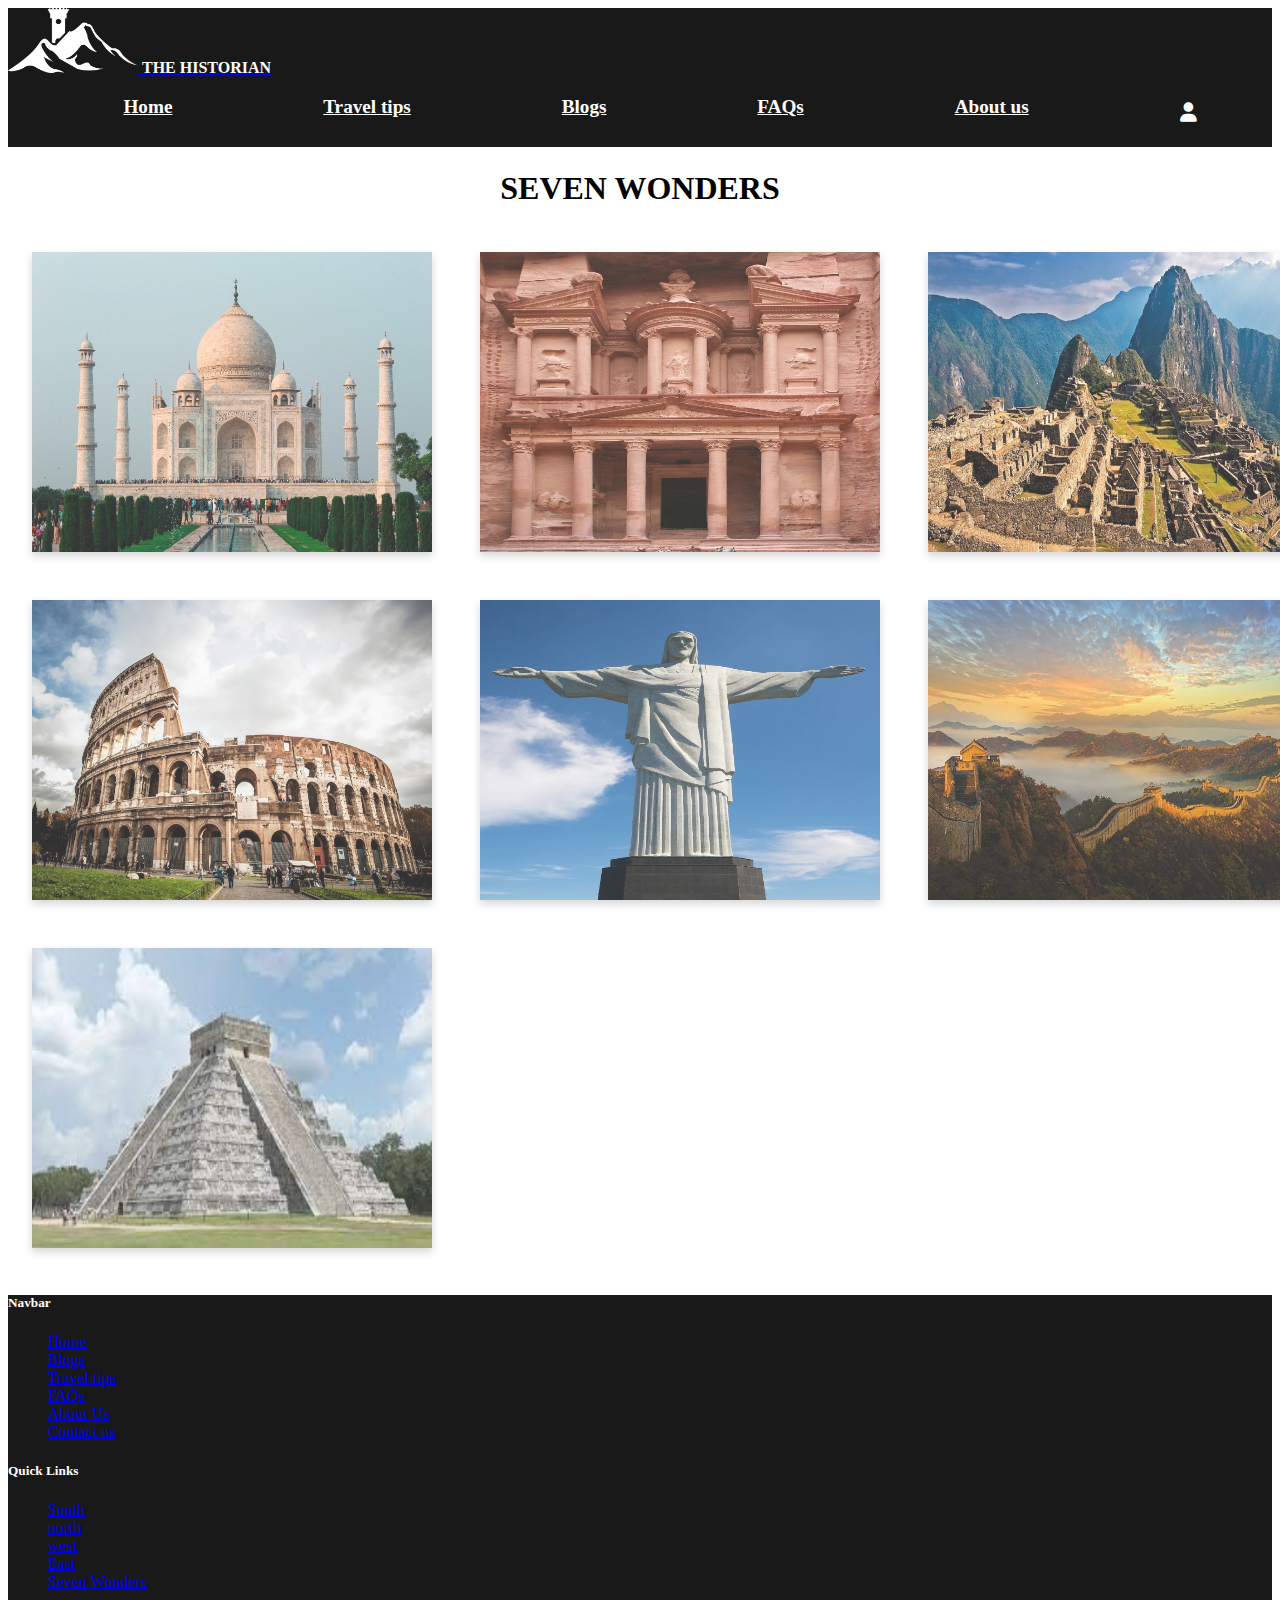
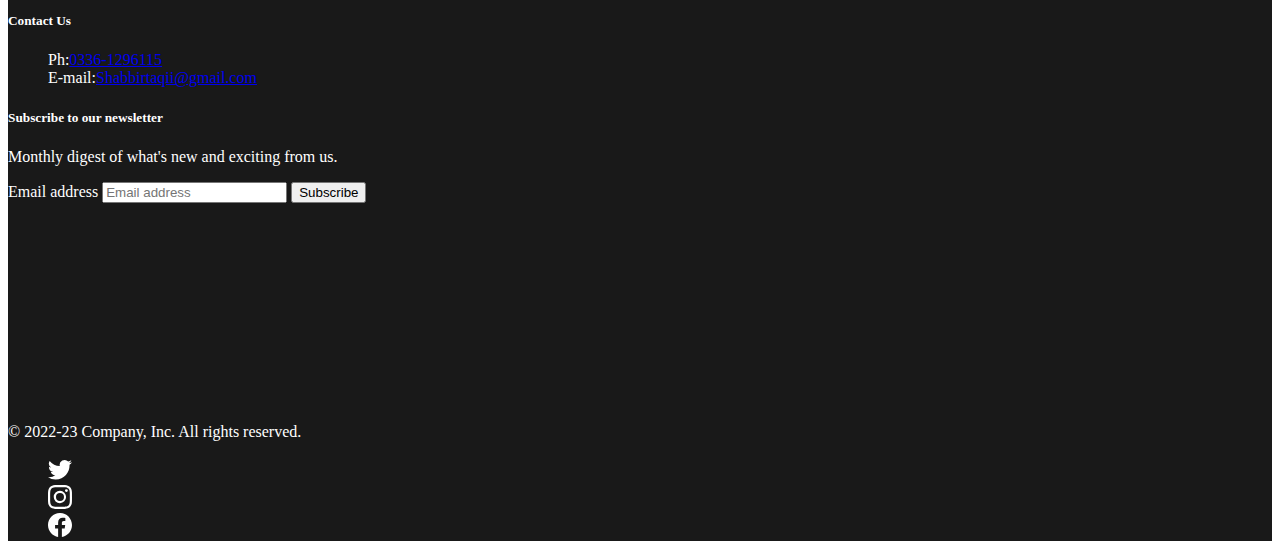
<file: eproject1/sevenwonders.html>
<!DOCTYPE html>
<html lang="en">

<head>
  <meta charset="UTF-8">
  <meta http-equiv="X-UA-Compatible" content="IE=edge">
  <meta name="viewport" content="width=device-width, initial-scale=1.0">
  <meta name="description" content="seven wonders in our website">
  <meta name="keywords" content="taj mahal, petra, the great china wall, rome, mumtaj mahal, christ the redeemer, mexico, brazil, machu pichu, agra">
  <title>7wonders | THE HISTORIANS</title>
  <link rel="stylesheet" href="css/styles.css">
  
  <link rel="stylesheet" href="css/all.min.css">
  <link rel="stylesheet" href="css/north.css">
  <link rel="shortcut icon" href="images/famicon.png" type="image/x-icon">
  <link href="https://cdn.jsdelivr.net/npm/bootstrap@5.2.3/dist/css/bootstrap.min.css" rel="stylesheet" integrity="sha384-rbsA2VBKQhggwzxH7pPCaAqO46MgnOM80zW1RWuH61DGLwZJEdK2Kadq2F9CUG65" crossorigin="anonymous">
</head>

<body>
  <nav class="black">
    <header class="d-flex flex-wrap justify-content-center py-2  border-bottom black">
      <a href="/" class="d-flex align-items-center  mb-md-0 me-md-auto text-dark text-decoration-none">
        <img src="images/logo1.png" class="bi me-2" width="130" height="65" alt="logo"></svg>
        <span class="fs-2">THE HISTORIAN</span>
      </a>

      <ul class="nav nav-pills">
        <li class="nav-item"><a href="index.html" class="nav-link" aria-current="page">Home</a></li>
        <li class="nav-item"><a href="travel.html" class="nav-link nav-items">Travel tips</a></li>
        <li class="nav-item"><a href="Blog.html" class="nav-link nav-items">Blogs</a></li>
        <li class="nav-item"><a href="FAQ.html" class="nav-link nav-items">FAQs</a></li>
        <li class="nav-item"><a href="about.html" class="nav-link nav-items">About us</a></li>
        <li class="nav-item"><a href="contact.html" class="nav-link fa-solid fa-user nav-items mt-1"></a></li>
      </ul>
      </div>
  </nav>
  <!-- Navbar ends here -->
  </header>
  <main>
    <h1 style="text-align: center;" class="mt-4"><b>SEVEN WONDERS</b></h1>
    <div class="direction-grid">

      <div class="grid-itemn">
        <div class="box">
          <img src="images/7wonders/taj mahal.jpg" class="image">
          <div class="over">
            <div class="txt">
              <h4> TAJ MAHAL</h4>
              <h5>AGRA,INDIA</h5>
              Shah Jahan, the Mughal emperor, built a stunning tomb to remember the death of his wife Mumtaj Mahal. Its
              construction began in 1632.
            </div>
          </div>
        </div>
      </div>
      <div class="grid-itemn">
        <div class="box">
          <img src="images/7wonders/petra.jpg" class="image">
          <div class="over">
            <div class="txt">
              <h4> PETRA</h4>
              <h5>MA'AN,JORDAN</h5>
              A miracle city carved out of rock was built in 312 BCE.
            </div>
          </div>
        </div>
      </div>
      <div class="grid-itemn">
        <div class="box">
          <img src="images/7wonders/machu pichu.jpg" class="image">
          <div class="over">
            <div class="txt">
              <h4> MACHU PICHU</h4>
              <h5>CUZCO REGION,PERU</h5>
              It was built as an Incan estate for the emperor Pachacuti in the 15th century, and it is approximately
              8,000 feet (2,430 meters) above sea level.
            </div>
          </div>
        </div>
      </div>
      <div class="grid-itemn">
        <div class="box">
          <img src="images/7wonders/colloseum.jpg" class="image">
          <div class="over">
            <div class="txt">
              <h4> THE COLLOSEUM</h4>
              <h5>ROME,ITALY</h5>
              It is also the largest amphitheater in the world according to the Guinness Book of World Records. It was
              constructed about 80 CE. Commissioned during the first century of the Roman Empire by the Flavian
              emperors.
            </div>
          </div>
        </div>
      </div>
      <div class="grid-itemn">
        <div class="box">
          <img src="images/7wonders/christo.jpg" class="image">
          <div class="over">
            <div class="txt">
              <h4> CHRIST THE REDEEMER</h4>
              <h5>RIO DE JANEIRO,BRAZIL</h5>
              Its arms are 92 feet (28 metres) wide and 98 feet (30 metres) long. The list’s newest monument is this
              one.
            </div>
          </div>
        </div>
      </div>
      <div class="grid-itemn">
        <div class="box">
          <img src="images/7wonders/china wall.jpg" class="image">
          <div class="over">
            <div class="txt">
              <h4> TH GREAT CHINA WALL</h4>
              <h5>BEIJING,CHINA</h5>
              It is 6,259 kilometres (3,889 miles) long. The oldest predecessors of the Great Wall of China were most
              likely built somewhere in the 7th century B.C.E., and it has since been gradually expanded.
            </div>
          </div>
        </div>
      </div>
      <div class="grid-itemn">
        <div class="box">
          <img src="images/7wonders/chicken pizza.jpg" class="image">
          <div class="over">
            <div class="txt">
              <h4> CHICHEN ITZA</h4>
              <h5>YUCATAN,MEXICO</h5>
              This Mayan pyramid was built before Christopher Columbus by many hundred years.
            </div>
          </div>
        </div>
      </div>
    </div>
  </main>
<!-- Footer starts here -->
<footer>
  <div class="container">
    <footer class="py-4" >
      <div class="row">
        <div class="col-6 col-md-2 ">
          <h5>Navbar</h5>
          <ul class="nav flex-column">
            <li class="nav-item mb-2"><a href="index.html" class="nav-link p-0 text-white">Home</a></li>
            <li class="nav-item mb-2"><a href="Blog.html" class="nav-link p-0 text-white">Blogs</a></li>
            <li class="nav-item mb-2"><a href="travel.html" class="nav-link p-0 text-white">Travel tips</a></li>
            <li class="nav-item mb-2"><a href="FAQ.html" class="nav-link p-0 text-white">FAQs</a></li>
            <li class="nav-item mb-2"><a href="about.html" class="nav-link p-0 text-white">About Us</a></li>
            <li class="nav-item mb-2"><a href="contact.html" class="nav-link p-0 text-white">Contact us</a></li>
          </ul>
        </div>
  
        <div class="col-6 col-md-2 mb-3">
          <h5>Quick Links</h5>
          <ul class="nav flex-column">
            <li class="nav-item mb-2"><a href="South.html" class="nav-link p-0 text-white">South</a></li>
            <li class="nav-item mb-2"><a href="North.html" class="nav-link p-0 text-white">north</a></li>
            <li class="nav-item mb-2"><a href="west.html" class="nav-link p-0 text-white">west</a></li>
            <li class="nav-item mb-2"><a href="east.html" class="nav-link p-0 text-white">East</a></li>
            <li class="nav-item mb-2"><a href="sevenwonders.html" class="nav-link p-0 text-white">Seven Wonders </a></li>
          </ul>
        </div>
  
        <div class="col-6 col-md-2 mb-3">
          <h5>Contact Us</h5>
          <ul class="nav flex-column">
            <li class="nav-item mb-2">Ph:<a href="#" class="nav-link p-0 text-muted">0336-1296115</a></li>
            <li class="nav-item mb-2">E-mail:<a href="#" class="nav-link p-0 text-muted">Shabbirtaqii@gmail.com</a></li>
           
          </ul>
        </div>
  
        <div class="col-md-5 offset-md-1 mb-3">
          <form>
            <h5>Subscribe to our newsletter</h5>
            <p>Monthly digest of what's new and exciting from us.</p>
            <div class="d-flex flex-column flex-sm-row w-100 gap-2 button">
              <label for="newsletter1" class="visually-hidden">Email address</label>
              <input id="newsletter1" type="text" class="form-control" placeholder="Email address">
              <a href="contact.html"><button class="btn btn-primary text-light" type="button">Subscribe</button></a>
            </div>
            <div>
            <iframe class="mt-2" src="https://www.google.com/maps/embed?pb=!1m18!1m12!1m3!1d115780.60761871515!2d66.8861716433594!3d24.9271643!2m3!1f0!2f0!3f0!3m2!1i1024!2i768!4f13.1!3m3!1m2!1s0x3eb33f90157042d3%3A0x93d609e8bec9a880!2sAptech%20Computer%20Education%20North%20Nazimabad%20Center!5e0!3m2!1sen!2s!4v1672569153378!5m2!1sen!2s
            " width="450" height="200" style="border:0;" allowfullscreen="" loading="lazy" referrerpolicy="no-referrer-when-downgrade"></iframe>
          </div>
  </form>
        </div>
      </div>
  
      <div class="d-flex flex-column flex-sm-row justify-content-between border-top">
        <p>&copy; 2022-23 Company, Inc. All rights reserved.</p>
        <ul class="nav col-md-4 justify-content-end list-unstyled d-flex ">
          <li class="ms-3"><a class="white" href="//twitter.com/?lang=en" target="_blank "><svg class="bi bi bi-twitter" width="24" height="24" xmlns="http://www.w3.org/2000/svg" width="16" height="16" fill="currentColor" class="bi " viewBox="0 0 16 16">
            <path d="M5.026 15c6.038 0 9.341-5.003 9.341-9.334 0-.14 0-.282-.006-.422A6.685 6.685 0 0 0 16 3.542a6.658 6.658 0 0 1-1.889.518 3.301 3.301 0 0 0 1.447-1.817 6.533 6.533 0 0 1-2.087.793A3.286 3.286 0 0 0 7.875 6.03a9.325 9.325 0 0 1-6.767-3.429 3.289 3.289 0 0 0 1.018 4.382A3.323 3.323 0 0 1 .64 6.575v.045a3.288 3.288 0 0 0 2.632 3.218 3.203 3.203 0 0 1-.865.115 3.23 3.23 0 0 1-.614-.057 3.283 3.283 0 0 0 3.067 2.277A6.588 6.588 0 0 1 .78 13.58a6.32 6.32 0 0 1-.78-.045A9.344 9.344 0 0 0 5.026 15z"/><use xlink:href="#twitter"/></svg></a></li>
          <li class="ms-3"><a class="white" href="https://www.instagram.com/" target="_blank"><svg class="bi" width="24" height="24" xmlns="http://www.w3.org/2000/svg" width="16" height="16" fill="currentColor" class="bi bi-instagram" viewBox="0 0 16 16">
            <path d="M8 0C5.829 0 5.556.01 4.703.048 3.85.088 3.269.222 2.76.42a3.917 3.917 0 0 0-1.417.923A3.927 3.927 0 0 0 .42 2.76C.222 3.268.087 3.85.048 4.7.01 5.555 0 5.827 0 8.001c0 2.172.01 2.444.048 3.297.04.852.174 1.433.372 1.942.205.526.478.972.923 1.417.444.445.89.719 1.416.923.51.198 1.09.333 1.942.372C5.555 15.99 5.827 16 8 16s2.444-.01 3.298-.048c.851-.04 1.434-.174 1.943-.372a3.916 3.916 0 0 0 1.416-.923c.445-.445.718-.891.923-1.417.197-.509.332-1.09.372-1.942C15.99 10.445 16 10.173 16 8s-.01-2.445-.048-3.299c-.04-.851-.175-1.433-.372-1.941a3.926 3.926 0 0 0-.923-1.417A3.911 3.911 0 0 0 13.24.42c-.51-.198-1.092-.333-1.943-.372C10.443.01 10.172 0 7.998 0h.003zm-.717 1.442h.718c2.136 0 2.389.007 3.232.046.78.035 1.204.166 1.486.275.373.145.64.319.92.599.28.28.453.546.598.92.11.281.24.705.275 1.485.039.843.047 1.096.047 3.231s-.008 2.389-.047 3.232c-.035.78-.166 1.203-.275 1.485a2.47 2.47 0 0 1-.599.919c-.28.28-.546.453-.92.598-.28.11-.704.24-1.485.276-.843.038-1.096.047-3.232.047s-2.39-.009-3.233-.047c-.78-.036-1.203-.166-1.485-.276a2.478 2.478 0 0 1-.92-.598 2.48 2.48 0 0 1-.6-.92c-.109-.281-.24-.705-.275-1.485-.038-.843-.046-1.096-.046-3.233 0-2.136.008-2.388.046-3.231.036-.78.166-1.204.276-1.486.145-.373.319-.64.599-.92.28-.28.546-.453.92-.598.282-.11.705-.24 1.485-.276.738-.034 1.024-.044 2.515-.045v.002zm4.988 1.328a.96.96 0 1 0 0 1.92.96.96 0 0 0 0-1.92zm-4.27 1.122a4.109 4.109 0 1 0 0 8.217 4.109 4.109 0 0 0 0-8.217zm0 1.441a2.667 2.667 0 1 1 0 5.334 2.667 2.667 0 0 1 0-5.334z"/>><use xlink:href="#instagram"/></svg></a></li>
          <li class="ms-3"><a class="white" target="_blank" href="https://www.facebook.com/campaign/landing.php?campaign_id=1653377901&extra_1=s%7Cc%7C318307045126%7Ce%7Cfacebook%27%7C&placement=&creative=318307045126&keyword=facebook%27&partner_id=googlesem&extra_2=campaignid%3D1653377901%26adgroupid%3D65139789042%26matchtype%3De%26network%3Dg%26source%3Dnotmobile%26search_or_content%3Ds%26device%3Dc%26devicemodel%3D%26adposition%3D%26target%3D%26targetid%3Dkwd-362360550869%26loc_physical_ms%3D9077147%26loc_interest_ms%3D%26feeditemid%3D%26param1%3D%26param2%3D&gclid=CjwKCAiA2fmdBhBpEiwA4CcHzdRZKVMmTpzj_2v0_5koarbphsriRt4SmR2E9PMOZeepEljHppkFwhoC0t0QAvD_BwE"><svg class="bi" width="24" height="24" xmlns="http://www.w3.org/2000/svg" width="16" height="16" fill="currentColor" class="bi bi-facebook" viewBox="0 0 16 16">
            <path d="M16 8.049c0-4.446-3.582-8.05-8-8.05C3.58 0-.002 3.603-.002 8.05c0 4.017 2.926 7.347 6.75 7.951v-5.625h-2.03V8.05H6.75V6.275c0-2.017 1.195-3.131 3.022-3.131.876 0 1.791.157 1.791.157v1.98h-1.009c-.993 0-1.303.621-1.303 1.258v1.51h2.218l-.354 2.326H9.25V16c3.824-.604 6.75-3.934 6.75-7.951z"/>><use xlink:href="#facebook"/></svg></a></li>
        </ul>
      </div>
    </footer>
  </div>
  <!-- footer ends here -->
  <script src="https://cdn.jsdelivr.net/npm/bootstrap@5.2.3/dist/js/bootstrap.bundle.min.js" integrity="sha384-kenU1KFdBIe4zVF0s0G1M5b4hcpxyD9F7jL+jjXkk+Q2h455rYXK/7HAuoJl+0I4" crossorigin="anonymous"></script>
</body>

</html>
</file>
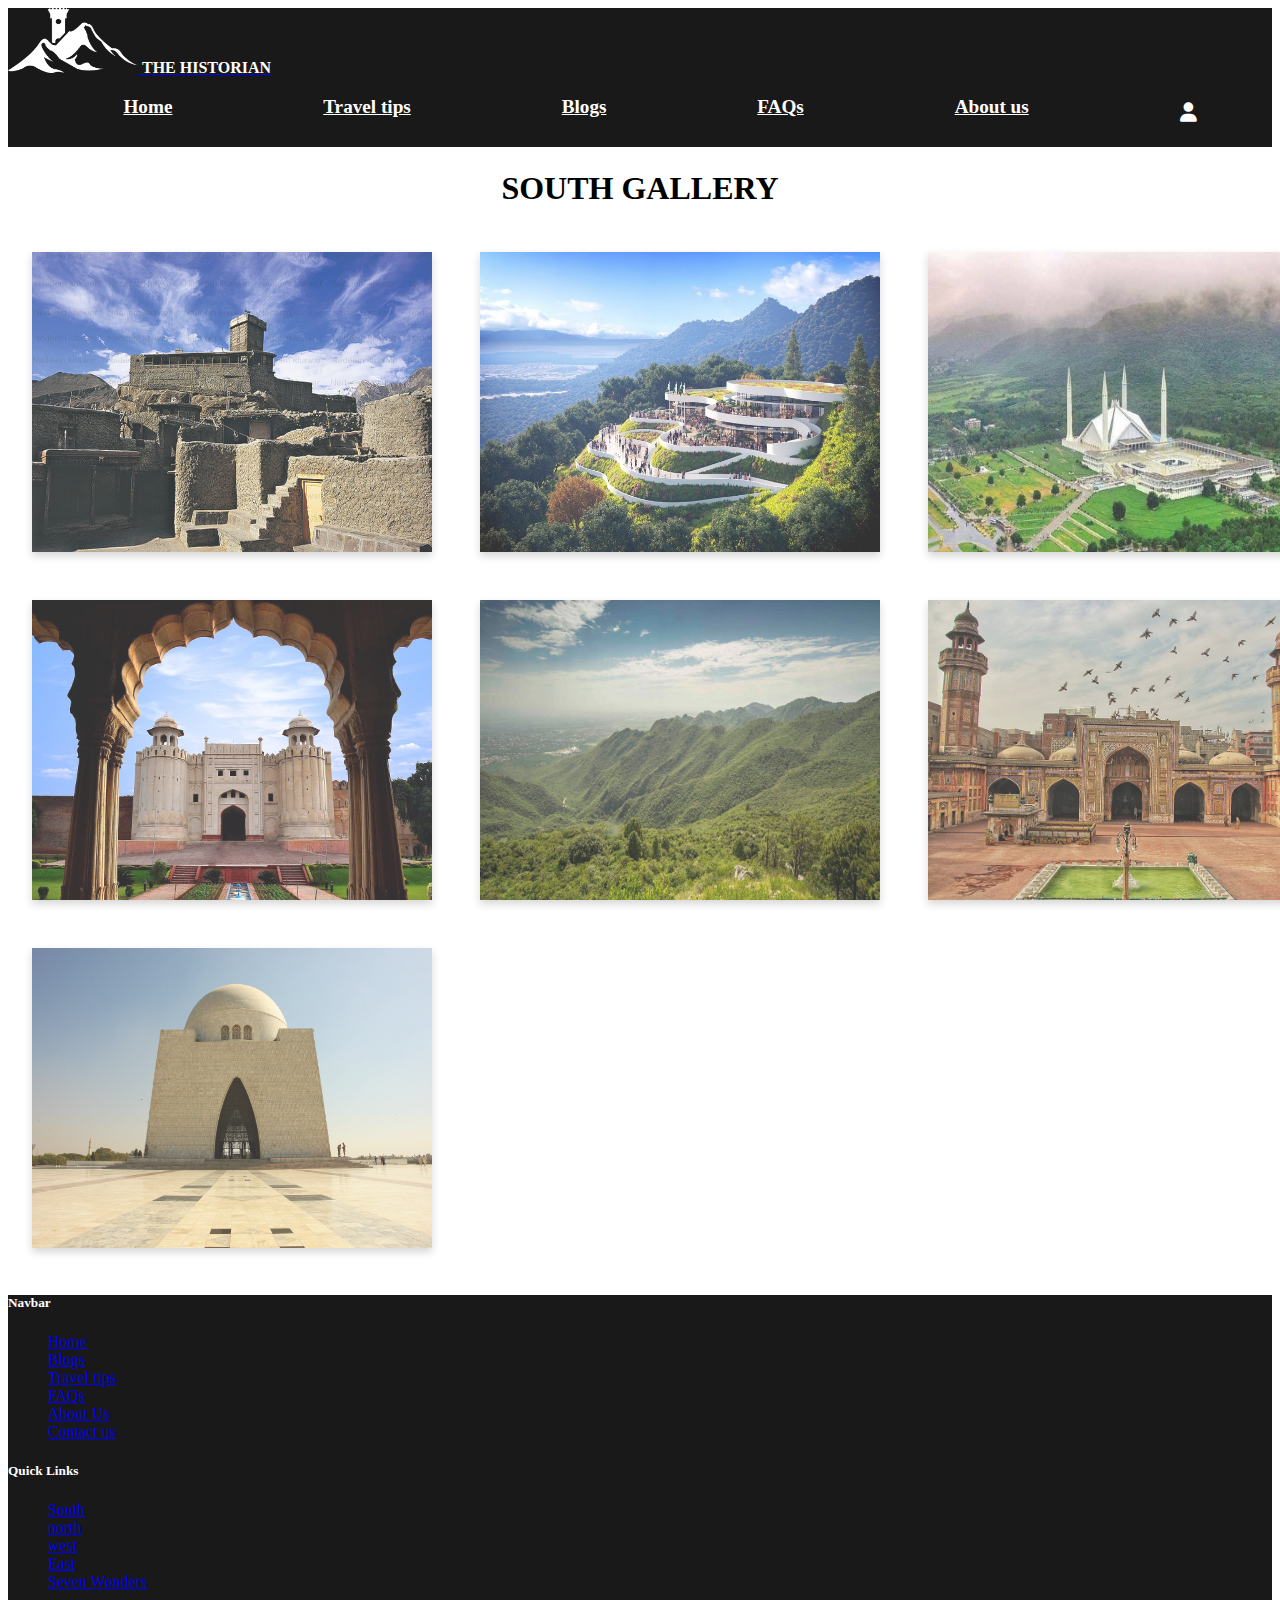
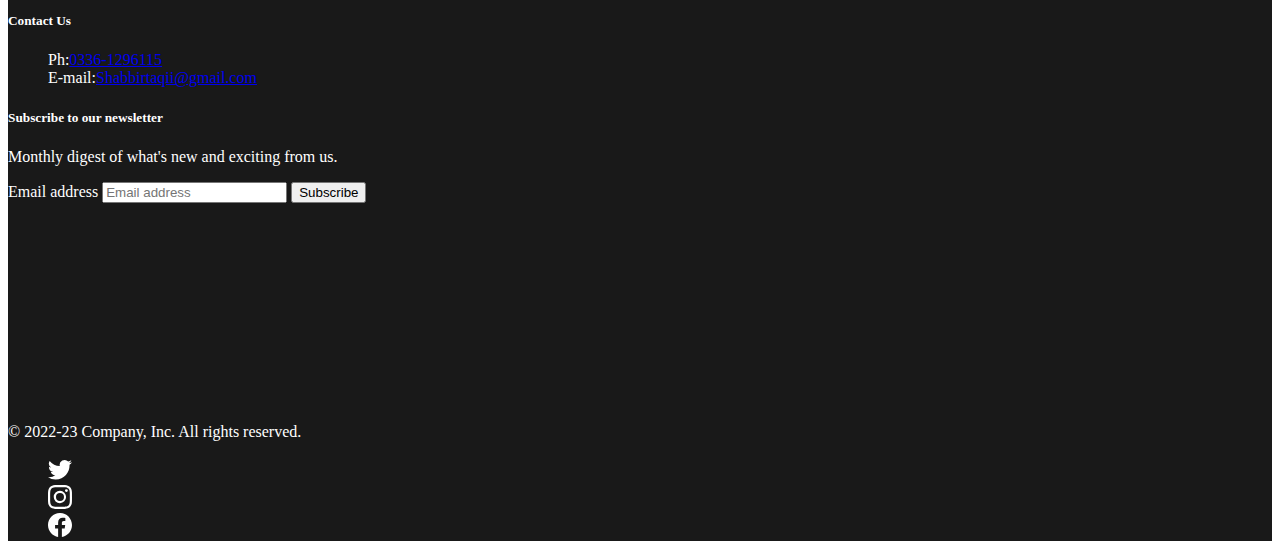
<file: eproject1/South.html>
<!DOCTYPE html>
<html lang="en">

<head>
    <meta charset="UTF-8">
    <meta http-equiv="X-UA-Compatible" content="IE=edge">
    <meta name="viewport" content="width=device-width, initial-scale=1.0">
    <meta name="description" content="South gallery of THE HISTORIANS">
    <meta name="keywords" content="faisal mosque, gallery, mazar e quaid, karakoram, margalla hills, daman e koh, lahore fort, altit fort, islamabad, shah jahan">
    <title>South gallery | THE HISTORIANS</title>
    <link rel="stylesheet" href="css/styles.css">
    <link rel="stylesheet" href="css/all.min.css">
    <link rel="stylesheet" href="css/north.css">
    <link rel="shortcut icon" href="images/famicon.png" type="image/x-icon">
    <link href="https://cdn.jsdelivr.net/npm/bootstrap@5.2.3/dist/css/bootstrap.min.css" rel="stylesheet" integrity="sha384-rbsA2VBKQhggwzxH7pPCaAqO46MgnOM80zW1RWuH61DGLwZJEdK2Kadq2F9CUG65" crossorigin="anonymous">
</head>

<body>
    <nav class="black">
        <header class="d-flex flex-wrap justify-content-center py-2  border-bottom black">
            <a href="/" class="d-flex align-items-center  mb-md-0 me-md-auto text-dark text-decoration-none">
                <img src="images/logo1.png" class="bi me-2" width="130" height="65"></svg>
                <span class="fs-2">THE HISTORIAN</span>
            </a>

            <ul class="nav nav-pills">
                <li class="nav-item"><a href="index.html" class="nav-link" aria-current="page">Home</a></li>
                <li class="nav-item"><a href="travel.html" class="nav-link nav-items">Travel tips</a></li>
                <li class="nav-item"><a href="Blog.html" class="nav-link nav-items">Blogs</a></li>
                <li class="nav-item"><a href="FAQ.html" class="nav-link nav-items">FAQs</a></li>
                <li class="nav-item"><a href="about.html" class="nav-link nav-items">About us</a></li>
                <li class="nav-item"><a href="contact.html" class="nav-link fa-solid fa-user nav-items mt-1"></a></li>
            </ul>
            </div>
    </nav>
    <!-- Navbar ends here -->
    </header>
    <main>
        <h1 style="text-align: center;" class="mt-4"><b>SOUTH GALLERY</b></h1>
        <div class="direction-grid">
            <div class="grid-itemn">
                <div class="box">
                    <img src="images/south/altit fort/123.jpg" class="image">
                    <div class="over">
                        <div class="txt">
                            <h4> ALTIT FORT</h4>
                            Altit Fort is an ancient fort in the Altit town
                            in the Hunza valley in Gilgit Baltistan, Pakistan.
                            It was originally home to the Altit Fort and in particular
                            the Shikari tower is around 1100 years old, which makes it
                            the oldest monument in the Gilgit-Baltistan. The great
                            Altit Fort was built by the Mirs (ruling family) of Hunza
                            as a display of power to the Mirs of Nagar (twin state)
                            and has stood tall in front of Karakoram since the 11th century.
</div>
</div>
</div>
</div>
            <div class="grid-itemn">
                <div class="box">
                    <img src="images/south/daman e koh/Daman-e-Koh-1-1.jpg" class="image">
                    <div class="over">
                        <div class="txt">
                            <h4>DAMAN-E-KOH</h4>
                            Daman-e-Koh (Urdu: دامن کوہ) is a viewing point
                            and hill top garden north of Islamabad and located
                            in the middle of the Margalla Hills. Its name is
                            a conjunction of two Persian words, which together
                            means foot hills. Damin-i-koh is a Persian word
                            meaning the skirts of the hills. Damin-i-Koh was the
                            land of Santhals situated in the Rajmahal hills.
                            British persuaded the Santhals to live in the foothils
                            of Rajmahal by giving land to them.
                        </div>
                    </div>
                </div>
            </div>

            <div class="grid-itemn">
                <div class="box">
                    <img src="images/south/faisal mosque/faisal-mosque-faisal.jpg" class="image">
                    <div class="over">
                        <div class="txt">
                            <h4>FAISAL MOSQUE</h4>
                            Faisal Mosque is the largest mosque in Pakistan,
                            located in the national capital city of Islamabad.Faisal Mosque
                            was the largest mosque in the world from 1986 until 1993
                            when it was overtaken by the mosques in Saudi Arabia.
                            Faisal Mosque is now the sixth largest mosque in the world
                            in terms of capacity. Faisal Mosque was gifted by the King
                            Faisal of Saudi Arabia and the name of the
                            mosque is also with the name of king. The mosque is located
                            on the beginning of Margalla Hills in Islamabad.
                        </div>
                    </div>
                </div>
            </div>
            <div class="grid-itemn">
                <div class="box">
                    <img src="images/south/lahore fort/1200px-Lahore_Fort_view_from_Baradari.jpg" class="image">
                    <div class="over">
                        <div class="txt">
                            <h4>LAHORE FORT</h4>
                            'Royal Fort' is a citadel, located
                            at the northern end of walled city Lahore. Lahore fort is the only place in
                            Pakistan which represents the different phases in the
                            development of Mughal architecture. It achieved prominence
                            during the reign of Emperor Akbar. Afterwards his successors,
                            Jahangir, Shah-Jahan and Aurangzeb added numerous new buildings.
                            It was built by Shah Jahan under the supervision of Wazir Khan in
                            1634 during his first visit to the city. 
                        </div>
                    </div>
                </div>
            </div>
            <div class="grid-itemn">
                <div class="box">
                    <img src="images/south/margalla hills/Margalla-Hills.jpg" class="image">
                    <div class="over">
                        <div class="txt">
                            <h4>MARGALLA HILLS</h4>
                             the MHNP comprises the Margalla Hills (12605
                            hectares), the Rawal Lake, and Shakarparian Sports complex. Located in
                            Islamabad. The hill range nestles between an elevation of 685m
                            at the western end and 1,604m on its east. The archaeologists of the project
                            have also found two human footprints over 1 million years old here, preserved in
                            sandstone. The survey showed that the MHNP is home to 117
                            species of birds, 27 reptiles including species such as the saw-scaled viper, Russell's
                            viper, etc.
                        </div>
                    </div>
                </div>
            </div>
            <div class="grid-itemn">
                <div class="box">
                    <img src="images/south/masjid wazir khan/Masjid_Wazeer_Khan_Lahore.jpg" class="image">
                    <div class="over">
                        <div class="txt">
                            <h4>MASJID WAZIR KHAN</h4>
                            The mosque was commissioned during the reign of the Mughal Emperor Shah Jahan as a part of
                            an ensemble of buildings that also included the nearby Shahi Hammam baths. Construction of
                            Wazir Khan Mosque began in 1634 C.E., and was completed in 1641. It is on the UNESCO World
                            Heritage Tentative List. 
                        </div>
                    </div>
                </div>
            </div>
            <div class="grid-itemn">
                <div class="box">
                    <img src="images/south/mazar e quaid/1ddc4045-fe1c-45d6-baf8-0cac1e02d447_Mazar-e-Quaid-min.jpg"
                        class="image">
                    <div class="over">
                        <div class="txt">
                            <h4>MAZAR-E-QUAID </h4>
                            Mazar-e-Quaid is situated in Karachi, Sindh. The
                            marble monument comprises a surface area of 3,100 square meters Mazar-e-Quaid is regarded as
                            one of the iconic monuments of Pakistan. Along with Jinnah, it entombs several other
                            activists of the Pakistan Movement. The mausoleum holds the remains of Muhammad Ali Jinnah, the
                            founder of Pakistan. Called Quaid-e-Azam (“Great Leader”), Jinnah was the country's 1st
                            Governor-General
                        </div>
                    </div>
                </div>
            </div>
        </div>
    </main>
   <!-- Footer starts here -->
<footer>
    <div class="container">
      <footer class="py-4" >
        <div class="row">
          <div class="col-6 col-md-2 ">
            <h5>Navbar</h5>
            <ul class="nav flex-column">
              <li class="nav-item mb-2"><a href="index.html" class="nav-link p-0 text-white">Home</a></li>
              <li class="nav-item mb-2"><a href="Blog.html" class="nav-link p-0 text-white">Blogs</a></li>
              <li class="nav-item mb-2"><a href="travel.html" class="nav-link p-0 text-white">Travel tips</a></li>
              <li class="nav-item mb-2"><a href="FAQ.html" class="nav-link p-0 text-white">FAQs</a></li>
              <li class="nav-item mb-2"><a href="about.html" class="nav-link p-0 text-white">About Us</a></li>
              <li class="nav-item mb-2"><a href="contact.html" class="nav-link p-0 text-white">Contact us</a></li>
            </ul>
          </div>
    
          <div class="col-6 col-md-2 mb-3">
            <h5>Quick Links</h5>
            <ul class="nav flex-column">
              <li class="nav-item mb-2"><a href="South.html" class="nav-link p-0 text-white">South</a></li>
              <li class="nav-item mb-2"><a href="North.html" class="nav-link p-0 text-white">north</a></li>
              <li class="nav-item mb-2"><a href="west.html" class="nav-link p-0 text-white">west</a></li>
              <li class="nav-item mb-2"><a href="east.html" class="nav-link p-0 text-white">East</a></li>
              <li class="nav-item mb-2"><a href="sevenwonders.html" class="nav-link p-0 text-white">Seven Wonders </a></li>
            </ul>
          </div>
    
          <div class="col-6 col-md-2 mb-3">
            <h5>Contact Us</h5>
            <ul class="nav flex-column">
              <li class="nav-item mb-2">Ph:<a href="#" class="nav-link p-0 text-muted">0336-1296115</a></li>
              <li class="nav-item mb-2">E-mail:<a href="#" class="nav-link p-0 text-muted">Shabbirtaqii@gmail.com</a></li>
             
            </ul>
          </div>
    
          <div class="col-md-5 offset-md-1 mb-3">
            <form>
              <h5>Subscribe to our newsletter</h5>
              <p>Monthly digest of what's new and exciting from us.</p>
              <div class="d-flex flex-column flex-sm-row w-100 gap-2 button">
                <label for="newsletter1" class="visually-hidden">Email address</label>
                <input id="newsletter1" type="text" class="form-control" placeholder="Email address">
                <a href="contact.html"><button class="btn btn-primary text-light" type="button">Subscribe</button></a>
              </div>
              <div>
              <iframe class="mt-2" src="https://www.google.com/maps/embed?pb=!1m18!1m12!1m3!1d115780.60761871515!2d66.8861716433594!3d24.9271643!2m3!1f0!2f0!3f0!3m2!1i1024!2i768!4f13.1!3m3!1m2!1s0x3eb33f90157042d3%3A0x93d609e8bec9a880!2sAptech%20Computer%20Education%20North%20Nazimabad%20Center!5e0!3m2!1sen!2s!4v1672569153378!5m2!1sen!2s
              " width="450" height="200" style="border:0;" allowfullscreen="" loading="lazy" referrerpolicy="no-referrer-when-downgrade"></iframe>
            </div>
    </form>
          </div>
        </div>
    
        <div class="d-flex flex-column flex-sm-row justify-content-between border-top">
          <p>&copy; 2022-23 Company, Inc. All rights reserved.</p>
          <ul class="nav col-md-4 justify-content-end list-unstyled d-flex ">
            <li class="ms-3"><a class="white" href="//twitter.com/?lang=en" target="_blank "><svg class="bi bi bi-twitter" width="24" height="24" xmlns="http://www.w3.org/2000/svg" width="16" height="16" fill="currentColor" class="bi " viewBox="0 0 16 16">
              <path d="M5.026 15c6.038 0 9.341-5.003 9.341-9.334 0-.14 0-.282-.006-.422A6.685 6.685 0 0 0 16 3.542a6.658 6.658 0 0 1-1.889.518 3.301 3.301 0 0 0 1.447-1.817 6.533 6.533 0 0 1-2.087.793A3.286 3.286 0 0 0 7.875 6.03a9.325 9.325 0 0 1-6.767-3.429 3.289 3.289 0 0 0 1.018 4.382A3.323 3.323 0 0 1 .64 6.575v.045a3.288 3.288 0 0 0 2.632 3.218 3.203 3.203 0 0 1-.865.115 3.23 3.23 0 0 1-.614-.057 3.283 3.283 0 0 0 3.067 2.277A6.588 6.588 0 0 1 .78 13.58a6.32 6.32 0 0 1-.78-.045A9.344 9.344 0 0 0 5.026 15z"/><use xlink:href="#twitter"/></svg></a></li>
            <li class="ms-3"><a class="white" href="https://www.instagram.com/" target="_blank"><svg class="bi" width="24" height="24" xmlns="http://www.w3.org/2000/svg" width="16" height="16" fill="currentColor" class="bi bi-instagram" viewBox="0 0 16 16">
              <path d="M8 0C5.829 0 5.556.01 4.703.048 3.85.088 3.269.222 2.76.42a3.917 3.917 0 0 0-1.417.923A3.927 3.927 0 0 0 .42 2.76C.222 3.268.087 3.85.048 4.7.01 5.555 0 5.827 0 8.001c0 2.172.01 2.444.048 3.297.04.852.174 1.433.372 1.942.205.526.478.972.923 1.417.444.445.89.719 1.416.923.51.198 1.09.333 1.942.372C5.555 15.99 5.827 16 8 16s2.444-.01 3.298-.048c.851-.04 1.434-.174 1.943-.372a3.916 3.916 0 0 0 1.416-.923c.445-.445.718-.891.923-1.417.197-.509.332-1.09.372-1.942C15.99 10.445 16 10.173 16 8s-.01-2.445-.048-3.299c-.04-.851-.175-1.433-.372-1.941a3.926 3.926 0 0 0-.923-1.417A3.911 3.911 0 0 0 13.24.42c-.51-.198-1.092-.333-1.943-.372C10.443.01 10.172 0 7.998 0h.003zm-.717 1.442h.718c2.136 0 2.389.007 3.232.046.78.035 1.204.166 1.486.275.373.145.64.319.92.599.28.28.453.546.598.92.11.281.24.705.275 1.485.039.843.047 1.096.047 3.231s-.008 2.389-.047 3.232c-.035.78-.166 1.203-.275 1.485a2.47 2.47 0 0 1-.599.919c-.28.28-.546.453-.92.598-.28.11-.704.24-1.485.276-.843.038-1.096.047-3.232.047s-2.39-.009-3.233-.047c-.78-.036-1.203-.166-1.485-.276a2.478 2.478 0 0 1-.92-.598 2.48 2.48 0 0 1-.6-.92c-.109-.281-.24-.705-.275-1.485-.038-.843-.046-1.096-.046-3.233 0-2.136.008-2.388.046-3.231.036-.78.166-1.204.276-1.486.145-.373.319-.64.599-.92.28-.28.546-.453.92-.598.282-.11.705-.24 1.485-.276.738-.034 1.024-.044 2.515-.045v.002zm4.988 1.328a.96.96 0 1 0 0 1.92.96.96 0 0 0 0-1.92zm-4.27 1.122a4.109 4.109 0 1 0 0 8.217 4.109 4.109 0 0 0 0-8.217zm0 1.441a2.667 2.667 0 1 1 0 5.334 2.667 2.667 0 0 1 0-5.334z"/>><use xlink:href="#instagram"/></svg></a></li>
            <li class="ms-3"><a class="white" target="_blank" href="https://www.facebook.com/campaign/landing.php?campaign_id=1653377901&extra_1=s%7Cc%7C318307045126%7Ce%7Cfacebook%27%7C&placement=&creative=318307045126&keyword=facebook%27&partner_id=googlesem&extra_2=campaignid%3D1653377901%26adgroupid%3D65139789042%26matchtype%3De%26network%3Dg%26source%3Dnotmobile%26search_or_content%3Ds%26device%3Dc%26devicemodel%3D%26adposition%3D%26target%3D%26targetid%3Dkwd-362360550869%26loc_physical_ms%3D9077147%26loc_interest_ms%3D%26feeditemid%3D%26param1%3D%26param2%3D&gclid=CjwKCAiA2fmdBhBpEiwA4CcHzdRZKVMmTpzj_2v0_5koarbphsriRt4SmR2E9PMOZeepEljHppkFwhoC0t0QAvD_BwE"><svg class="bi" width="24" height="24" xmlns="http://www.w3.org/2000/svg" width="16" height="16" fill="currentColor" class="bi bi-facebook" viewBox="0 0 16 16">
              <path d="M16 8.049c0-4.446-3.582-8.05-8-8.05C3.58 0-.002 3.603-.002 8.05c0 4.017 2.926 7.347 6.75 7.951v-5.625h-2.03V8.05H6.75V6.275c0-2.017 1.195-3.131 3.022-3.131.876 0 1.791.157 1.791.157v1.98h-1.009c-.993 0-1.303.621-1.303 1.258v1.51h2.218l-.354 2.326H9.25V16c3.824-.604 6.75-3.934 6.75-7.951z"/>><use xlink:href="#facebook"/></svg></a></li>
          </ul>
        </div>
      </footer>
    </div>
    <!-- footer ends here -->
    <script src="https://cdn.jsdelivr.net/npm/bootstrap@5.2.3/dist/js/bootstrap.bundle.min.js" integrity="sha384-kenU1KFdBIe4zVF0s0G1M5b4hcpxyD9F7jL+jjXkk+Q2h455rYXK/7HAuoJl+0I4" crossorigin="anonymous"></script>
</body>

</html>
</file>
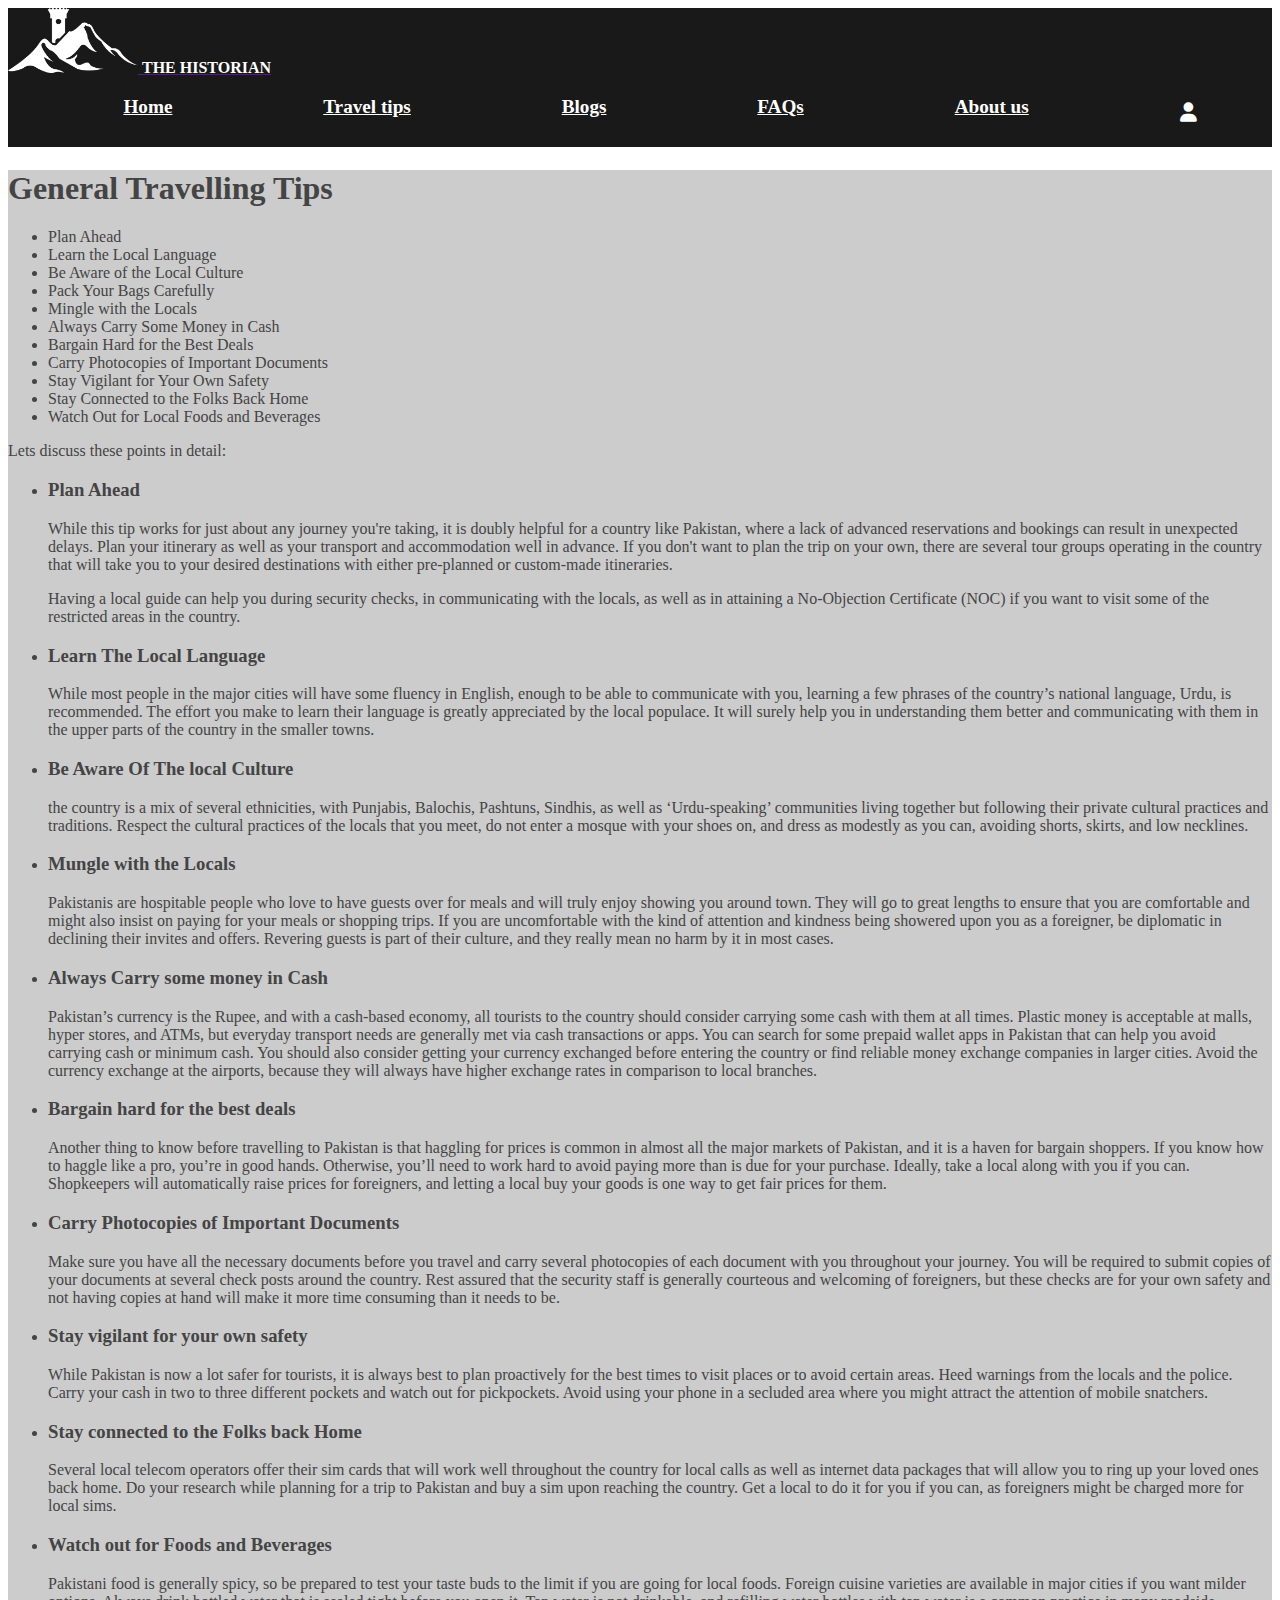
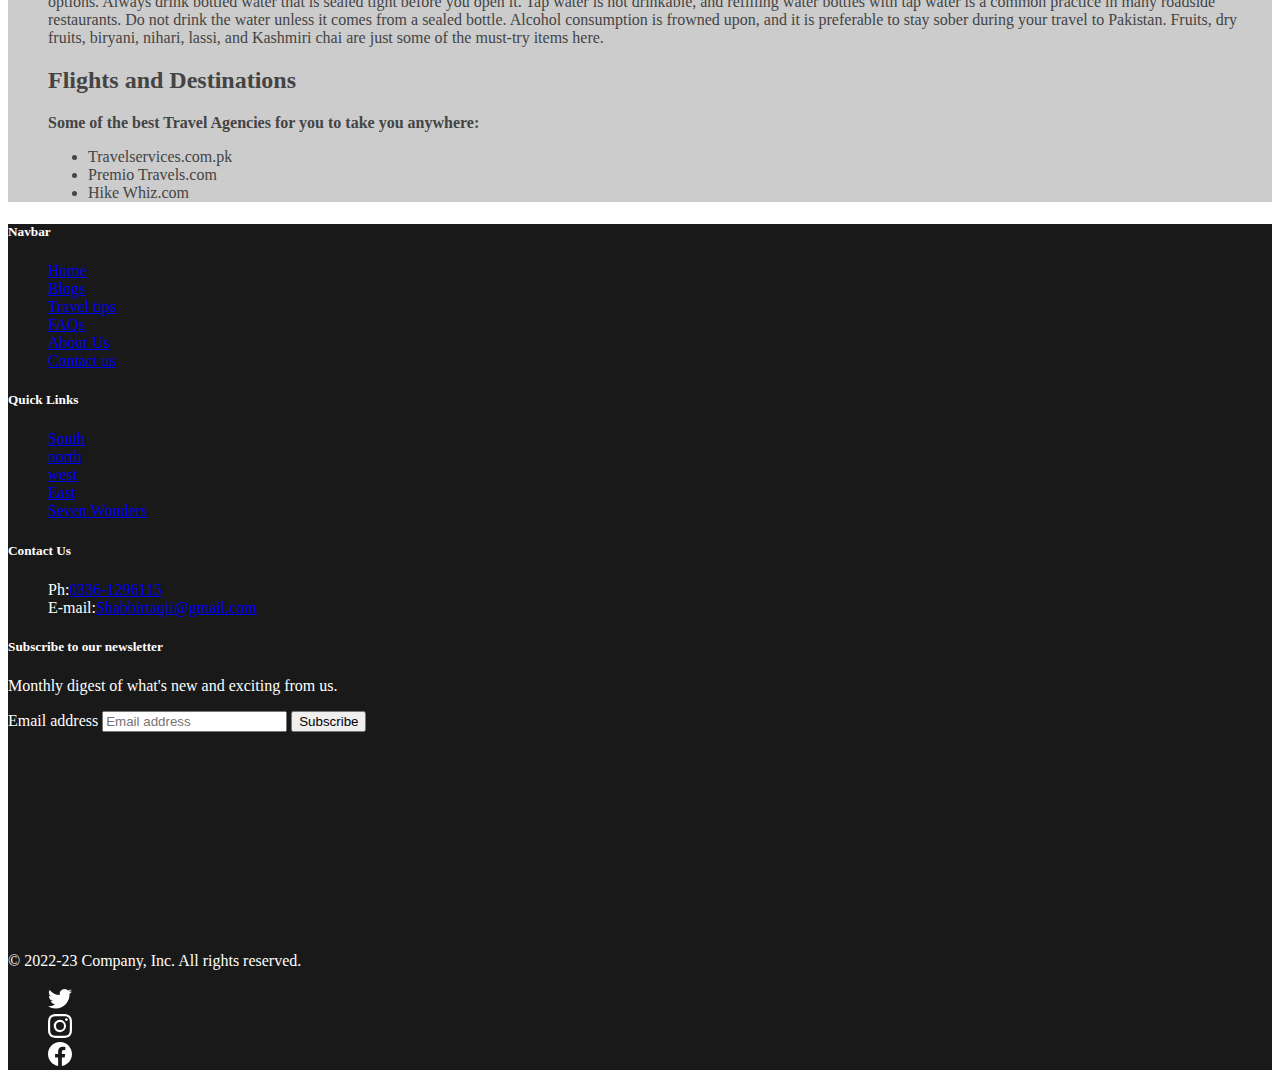
<file: eproject1/travel.html>
<!DOCTYPE html>
<html lang="en">

<head>
  <meta charset="UTF-8">
  <meta http-equiv="X-UA-Compatible" content="IE=edge">
  <meta name="viewport" content="width=device-width, initial-scale=1.0">
  <meta name="description" content="travel pgae of THE HISTORIANS">
  <meta name="keywords" content="travel tips, plan, stay, cash, carry, foods, culture, flights, destinations, urdu">
  <title>Travel tips | THE HISTORIANS</title>
  <link rel="stylesheet" href="css/styles.css">
  <link rel="stylesheet" href="css/all.min.css">
  <link rel="stylesheet" href="css/north.css">
  <link rel="shortcut icon" href="images/famicon.png" type="image/x-icon">
  <link href="https://cdn.jsdelivr.net/npm/bootstrap@5.2.3/dist/css/bootstrap.min.css" rel="stylesheet" integrity="sha384-rbsA2VBKQhggwzxH7pPCaAqO46MgnOM80zW1RWuH61DGLwZJEdK2Kadq2F9CUG65" crossorigin="anonymous">
  <style>
  main a{
    color: #444;
    text-decoration: none;
  }
  main a:hover{
    text-decoration: underline;
    color: rgb(255, 255, 255);

  }
   main .container {
      background-color: #ccc;
      color: #444;
    }

    main li {
      list-style: disc;
    }
  
  </style>
</head>

<body>
  <nav class="black">
    <header class="d-flex flex-wrap justify-content-center py-2  border-bottom black">
      <a href="" class="d-flex align-items-center  mb-md-0 me-md-auto text-dark text-decoration-none">
        <img src="images/logo1.png" class="bi me-2" width="130" height="65"></svg>
        <span class="fs-2">THE HISTORIAN</span>
      </a>

      <ul class="nav nav-pills">
        <li class="nav-item"><a href="index.html" class="nav-link" aria-current="page">Home</a></li>
        <li class="nav-item"><a href="travel.html" class="nav-link nav-items">Travel tips</a></li>
        <li class="nav-item"><a href="Blog.html" class="nav-link nav-items">Blogs</a></li>
        <li class="nav-item"><a href="FAQ.html" class="nav-link nav-items">FAQs</a></li>
        <li class="nav-item"><a href="about.html" class="nav-link nav-items">About us</a></li>
        <li class="nav-item"><a href="contact.html" class="nav-link fa-solid fa-user nav-items mt-1"></a></li>
      </ul>
      </div>
  </nav>
  </header>
  <main>
    <div class="container">
      <div>
        <h1>General Travelling Tips</h1>
        <ul>
          <li> Plan Ahead </li>
          <li> Learn the Local Language </li>
          <li> Be Aware of the Local Culture </li>
          <li> Pack Your Bags Carefully </li>
          <li> Mingle with the Locals </li>
          <li>Always Carry Some Money in Cash </li>
          <li> Bargain Hard for the Best Deals </li>
          <li> Carry Photocopies of Important Documents </li>
          <li> Stay Vigilant for Your Own Safety </li>
          <li> Stay Connected to the Folks Back Home </li>
          <li> Watch Out for Local Foods and Beverages </li>
        </ul>
        <p>Lets discuss these points in detail:</p>
        <ul>
          <li>
            <h3>Plan Ahead</h3>
          </li>
          <p>While this tip works for just about any journey you're taking, it is doubly helpful for a country like
            Pakistan, where a lack of advanced reservations and bookings can result in unexpected delays. Plan your
            itinerary as well as your transport and accommodation well in advance. If you don't want to plan the trip on
            your own, there are several tour groups operating in the country that will take you to your desired
            destinations with either pre-planned or custom-made itineraries.</p>
          <p>Having a local guide can help you during security checks, in communicating with the locals, as well as in
            attaining a No-Objection Certificate (NOC) if you want to visit some of the restricted areas in the country.
          </p>
          <li>
            <h3>Learn The Local Language</h3>
          </li>
          <p>While most people in the major cities will have some fluency in English, enough to be able to communicate
            with you, learning a few phrases of the country’s national language, Urdu, is recommended. The effort you
            make
            to learn their language is greatly appreciated by the local populace. It will surely help you in
            understanding
            them better and communicating with them in the upper parts of the country in the smaller towns.</p>
          <li>
            <h3>Be Aware Of The local Culture </h3>
          </li>
          <p> the country is a mix of several ethnicities, with Punjabis, Balochis, Pashtuns, Sindhis, as well as
            ‘Urdu-speaking’ communities living together but following their private cultural practices and traditions.
            Respect the cultural practices of the locals that you meet, do not enter a mosque with your shoes on, and
            dress as modestly as you can, avoiding shorts, skirts, and low necklines.</p>
          <li>
            <h3>Mungle with the Locals</h3>
          </li>
          <p>Pakistanis are hospitable people who love to have guests over for meals and will truly enjoy showing you
            around town. They will go to great lengths to ensure that you are comfortable and might also insist on
            paying for your meals or shopping trips. If you are uncomfortable with the kind of attention and kindness
            being showered upon you as a foreigner, be diplomatic in declining their invites and offers. Revering guests
            is part of their culture, and they really mean no harm by it in most cases.</p>
          <li>
            <h3>Always Carry some money in Cash</h3>
          </li>
          <p>Pakistan’s currency is the Rupee, and with a cash-based economy, all tourists to the country should
            consider carrying some cash with them at all times. Plastic money is acceptable at malls, hyper stores, and
            ATMs, but everyday transport needs are generally met via cash transactions or apps. You can search for some
            prepaid wallet apps in Pakistan that can help you avoid carrying cash or minimum cash. You should also
            consider getting your currency exchanged before entering the country or find reliable money exchange
            companies in larger cities. Avoid the currency exchange at the airports, because they will always have
            higher exchange rates in comparison to local branches.</p>
          <li>
            <h3> Bargain hard for the best deals</h3>
          </li>
          <p>Another thing to know before travelling to Pakistan is that haggling for prices is common in almost all the
            major markets of Pakistan, and it is a haven for bargain shoppers. If you know how to haggle like a pro,
            you’re in good hands. Otherwise, you’ll need to work hard to avoid paying more than is due for your
            purchase. Ideally, take a local along with you if you can. Shopkeepers will automatically raise prices for
            foreigners, and letting a local buy your goods is one way to get fair prices for them.</p>
          <li>
            <h3>Carry Photocopies of Important Documents </h3>
          </li>
          <p>Make sure you have all the necessary documents before you travel and carry several photocopies of each
            document with you throughout your journey. You will be required to submit copies of your documents at
            several check posts around the country. Rest assured that the security staff is generally courteous and
            welcoming of foreigners, but these checks are for your own safety and not having copies at hand will make it
            more time consuming than it needs to be.</p>
          <li>
            <h3>Stay vigilant for your own safety</h3>
          </li>
          <p>While Pakistan is now a lot safer for tourists, it is always best to plan proactively for the best times to
            visit places or to avoid certain areas. Heed warnings from the locals and the police. Carry your cash in two
            to three different pockets and watch out for pickpockets. Avoid using your phone in a secluded area where
            you might attract the attention of mobile snatchers.</p>
          <li>
            <h3>Stay connected to the Folks back Home</h3>
          </li>
          <p>Several local telecom operators offer their sim cards that will work well throughout the country for local
            calls as well as internet data packages that will allow you to ring up your loved ones back home. Do your
            research while planning for a trip to Pakistan and buy a sim upon reaching the country. Get a local to do it
            for you if you can, as foreigners might be charged more for local sims. </p>
          <li>
            <h3>Watch out for Foods and Beverages</h3>
          </li>
          <p>Pakistani food is generally spicy, so be prepared to test your taste buds to the limit if you are going for
            local foods. Foreign cuisine varieties are available in major cities if you want milder options. Always
            drink bottled water that is sealed tight before you open it. Tap water is not drinkable, and refilling water
            bottles with tap water is a common practice in many roadside restaurants. Do not drink the water unless it
            comes from a sealed bottle. Alcohol consumption is frowned upon, and it is preferable to stay sober during
            your travel to Pakistan. Fruits, dry fruits, biryani, nihari, lassi, and Kashmiri chai are just some of the
            must-try items here.</p>
          <h2>Flights and Destinations</h2>
        
          <p><b> Some of the best Travel Agencies for you to take you anywhere:</b></p>
          <ul>
         <li><a href="http://www.travelservices.com.pk/ " target="_blank">Travelservices.com.pk </a></li> 
          <li><a href="https://premiotravels.com/" target="_blank">Premio Travels.com</a></li>
          <li><a href="https://www.hikewhiz.com/" target="_blank">Hike Whiz.com</a></li>
        </ul>
      </div>
    </div>
    </ul>
  </main>
  <!-- Footer starts here -->
<footer>
  <div class="container">
    <footer class="py-4" >
      <div class="row">
        <div class="col-6 col-md-2 ">
          <h5>Navbar</h5>
          <ul class="nav flex-column">
            <li class="nav-item mb-2"><a href="index.html" class="nav-link p-0 text-white">Home</a></li>
            <li class="nav-item mb-2"><a href="Blog.html" class="nav-link p-0 text-white">Blogs</a></li>
            <li class="nav-item mb-2"><a href="travel.html" class="nav-link p-0 text-white">Travel tips</a></li>
            <li class="nav-item mb-2"><a href="FAQ.html" class="nav-link p-0 text-white">FAQs</a></li>
            <li class="nav-item mb-2"><a href="about.html" class="nav-link p-0 text-white">About Us</a></li>
            <li class="nav-item mb-2"><a href="contact.html" class="nav-link p-0 text-white">Contact us</a></li>
          </ul>
        </div>
  
        <div class="col-6 col-md-2 mb-3">
          <h5>Quick Links</h5>
          <ul class="nav flex-column">
            <li class="nav-item mb-2"><a href="South.html" class="nav-link p-0 text-white">South</a></li>
            <li class="nav-item mb-2"><a href="North.html" class="nav-link p-0 text-white">north</a></li>
            <li class="nav-item mb-2"><a href="west.html" class="nav-link p-0 text-white">west</a></li>
            <li class="nav-item mb-2"><a href="east.html" class="nav-link p-0 text-white">East</a></li>
            <li class="nav-item mb-2"><a href="sevenwonders.html" class="nav-link p-0 text-white">Seven Wonders </a></li>
          </ul>
        </div>
  
        <div class="col-6 col-md-2 mb-3">
          <h5>Contact Us</h5>
          <ul class="nav flex-column">
            <li class="nav-item mb-2">Ph:<a href="#" class="nav-link p-0 text-muted">0336-1296115</a></li>
            <li class="nav-item mb-2">E-mail:<a href="#" class="nav-link p-0 text-muted">Shabbirtaqii@gmail.com</a></li>
           
          </ul>
        </div>
  
        <div class="col-md-5 offset-md-1 mb-3">
          <form>
            <h5>Subscribe to our newsletter</h5>
            <p>Monthly digest of what's new and exciting from us.</p>
            <div class="d-flex flex-column flex-sm-row w-100 gap-2 button">
              <label for="newsletter1" class="visually-hidden">Email address</label>
              <input id="newsletter1" type="text" class="form-control" placeholder="Email address">
              <a href="contact.html"><button class="btn btn-primary text-light" type="button">Subscribe</button></a>
            </div>
            <div>
            <iframe class="mt-2" src="https://www.google.com/maps/embed?pb=!1m18!1m12!1m3!1d115780.60761871515!2d66.8861716433594!3d24.9271643!2m3!1f0!2f0!3f0!3m2!1i1024!2i768!4f13.1!3m3!1m2!1s0x3eb33f90157042d3%3A0x93d609e8bec9a880!2sAptech%20Computer%20Education%20North%20Nazimabad%20Center!5e0!3m2!1sen!2s!4v1672569153378!5m2!1sen!2s
            " width="450" height="200" style="border:0;" allowfullscreen="" loading="lazy" referrerpolicy="no-referrer-when-downgrade"></iframe>
          </div>
  </form>
        </div>
      </div>
  
      <div class="d-flex flex-column flex-sm-row justify-content-between border-top">
        <p>&copy; 2022-23 Company, Inc. All rights reserved.</p>
        <ul class="nav col-md-4 justify-content-end list-unstyled d-flex ">
          <li class="ms-3"><a class="white" href="//twitter.com/?lang=en" target="_blank "><svg class="bi bi bi-twitter" width="24" height="24" xmlns="http://www.w3.org/2000/svg" width="16" height="16" fill="currentColor" class="bi " viewBox="0 0 16 16">
            <path d="M5.026 15c6.038 0 9.341-5.003 9.341-9.334 0-.14 0-.282-.006-.422A6.685 6.685 0 0 0 16 3.542a6.658 6.658 0 0 1-1.889.518 3.301 3.301 0 0 0 1.447-1.817 6.533 6.533 0 0 1-2.087.793A3.286 3.286 0 0 0 7.875 6.03a9.325 9.325 0 0 1-6.767-3.429 3.289 3.289 0 0 0 1.018 4.382A3.323 3.323 0 0 1 .64 6.575v.045a3.288 3.288 0 0 0 2.632 3.218 3.203 3.203 0 0 1-.865.115 3.23 3.23 0 0 1-.614-.057 3.283 3.283 0 0 0 3.067 2.277A6.588 6.588 0 0 1 .78 13.58a6.32 6.32 0 0 1-.78-.045A9.344 9.344 0 0 0 5.026 15z"/><use xlink:href="#twitter"/></svg></a></li>
          <li class="ms-3"><a class="white" href="https://www.instagram.com/" target="_blank"><svg class="bi" width="24" height="24" xmlns="http://www.w3.org/2000/svg" width="16" height="16" fill="currentColor" class="bi bi-instagram" viewBox="0 0 16 16">
            <path d="M8 0C5.829 0 5.556.01 4.703.048 3.85.088 3.269.222 2.76.42a3.917 3.917 0 0 0-1.417.923A3.927 3.927 0 0 0 .42 2.76C.222 3.268.087 3.85.048 4.7.01 5.555 0 5.827 0 8.001c0 2.172.01 2.444.048 3.297.04.852.174 1.433.372 1.942.205.526.478.972.923 1.417.444.445.89.719 1.416.923.51.198 1.09.333 1.942.372C5.555 15.99 5.827 16 8 16s2.444-.01 3.298-.048c.851-.04 1.434-.174 1.943-.372a3.916 3.916 0 0 0 1.416-.923c.445-.445.718-.891.923-1.417.197-.509.332-1.09.372-1.942C15.99 10.445 16 10.173 16 8s-.01-2.445-.048-3.299c-.04-.851-.175-1.433-.372-1.941a3.926 3.926 0 0 0-.923-1.417A3.911 3.911 0 0 0 13.24.42c-.51-.198-1.092-.333-1.943-.372C10.443.01 10.172 0 7.998 0h.003zm-.717 1.442h.718c2.136 0 2.389.007 3.232.046.78.035 1.204.166 1.486.275.373.145.64.319.92.599.28.28.453.546.598.92.11.281.24.705.275 1.485.039.843.047 1.096.047 3.231s-.008 2.389-.047 3.232c-.035.78-.166 1.203-.275 1.485a2.47 2.47 0 0 1-.599.919c-.28.28-.546.453-.92.598-.28.11-.704.24-1.485.276-.843.038-1.096.047-3.232.047s-2.39-.009-3.233-.047c-.78-.036-1.203-.166-1.485-.276a2.478 2.478 0 0 1-.92-.598 2.48 2.48 0 0 1-.6-.92c-.109-.281-.24-.705-.275-1.485-.038-.843-.046-1.096-.046-3.233 0-2.136.008-2.388.046-3.231.036-.78.166-1.204.276-1.486.145-.373.319-.64.599-.92.28-.28.546-.453.92-.598.282-.11.705-.24 1.485-.276.738-.034 1.024-.044 2.515-.045v.002zm4.988 1.328a.96.96 0 1 0 0 1.92.96.96 0 0 0 0-1.92zm-4.27 1.122a4.109 4.109 0 1 0 0 8.217 4.109 4.109 0 0 0 0-8.217zm0 1.441a2.667 2.667 0 1 1 0 5.334 2.667 2.667 0 0 1 0-5.334z"/>><use xlink:href="#instagram"/></svg></a></li>
          <li class="ms-3"><a class="white" target="_blank" href="https://www.facebook.com/campaign/landing.php?campaign_id=1653377901&extra_1=s%7Cc%7C318307045126%7Ce%7Cfacebook%27%7C&placement=&creative=318307045126&keyword=facebook%27&partner_id=googlesem&extra_2=campaignid%3D1653377901%26adgroupid%3D65139789042%26matchtype%3De%26network%3Dg%26source%3Dnotmobile%26search_or_content%3Ds%26device%3Dc%26devicemodel%3D%26adposition%3D%26target%3D%26targetid%3Dkwd-362360550869%26loc_physical_ms%3D9077147%26loc_interest_ms%3D%26feeditemid%3D%26param1%3D%26param2%3D&gclid=CjwKCAiA2fmdBhBpEiwA4CcHzdRZKVMmTpzj_2v0_5koarbphsriRt4SmR2E9PMOZeepEljHppkFwhoC0t0QAvD_BwE"><svg class="bi" width="24" height="24" xmlns="http://www.w3.org/2000/svg" width="16" height="16" fill="currentColor" class="bi bi-facebook" viewBox="0 0 16 16">
            <path d="M16 8.049c0-4.446-3.582-8.05-8-8.05C3.58 0-.002 3.603-.002 8.05c0 4.017 2.926 7.347 6.75 7.951v-5.625h-2.03V8.05H6.75V6.275c0-2.017 1.195-3.131 3.022-3.131.876 0 1.791.157 1.791.157v1.98h-1.009c-.993 0-1.303.621-1.303 1.258v1.51h2.218l-.354 2.326H9.25V16c3.824-.604 6.75-3.934 6.75-7.951z"/>><use xlink:href="#facebook"/></svg></a></li>
        </ul>
      </div>
    </footer>
  </div>
  <!-- footer ends here -->
  <script src="https://cdn.jsdelivr.net/npm/bootstrap@5.2.3/dist/js/bootstrap.bundle.min.js" integrity="sha384-kenU1KFdBIe4zVF0s0G1M5b4hcpxyD9F7jL+jjXkk+Q2h455rYXK/7HAuoJl+0I4" crossorigin="anonymous"></script>
</body>

</html>
</file>
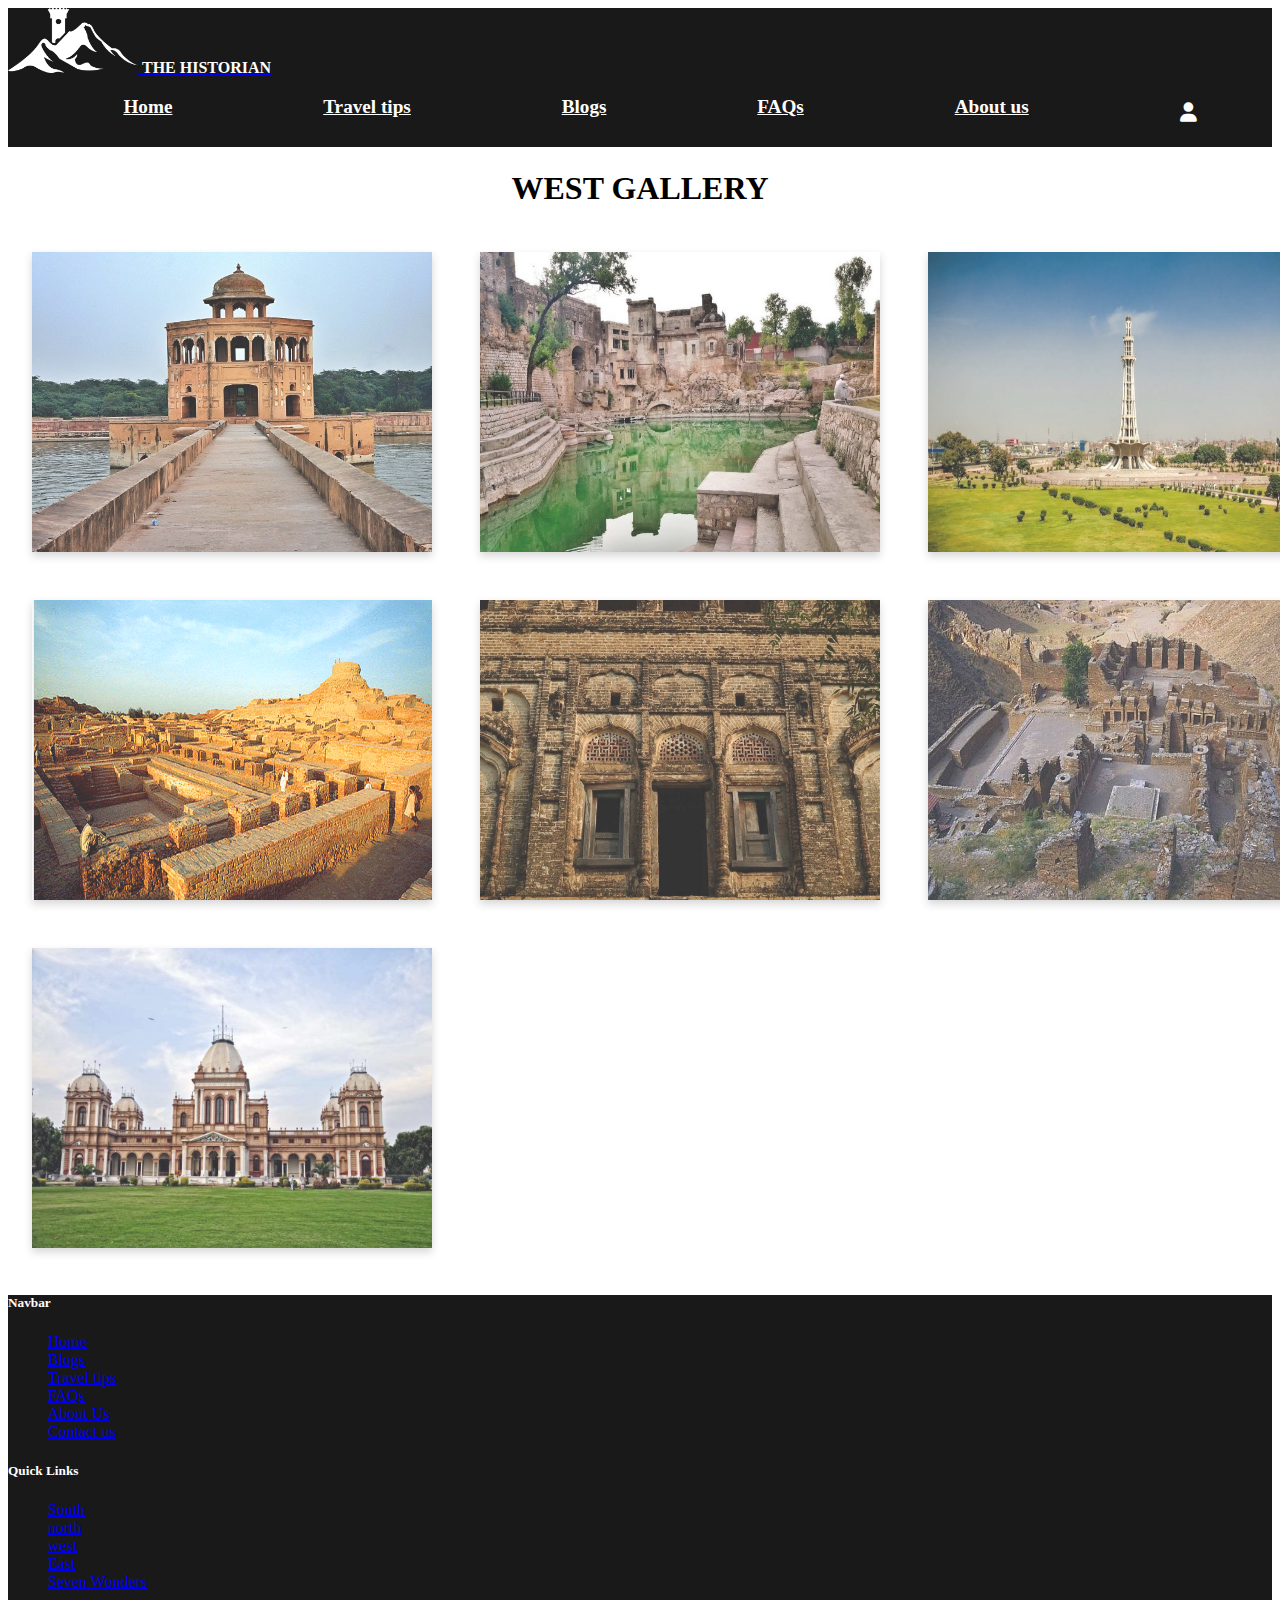
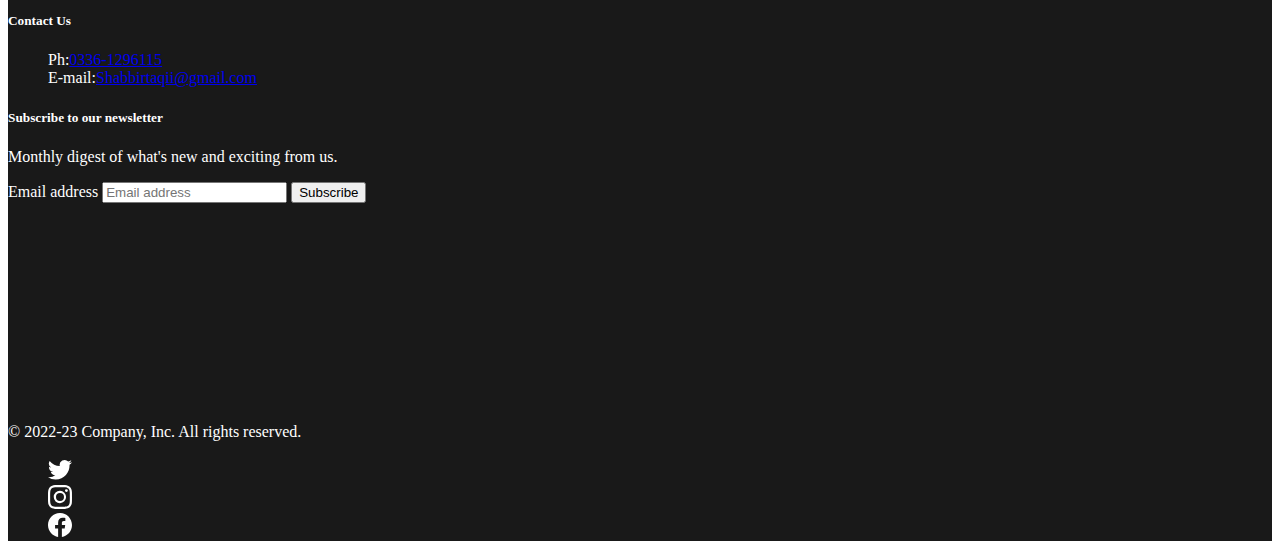
<file: eproject1/west.html>
<!DOCTYPE html>
<html lang="en">

<head>
    <meta charset="UTF-8">
    <meta http-equiv="X-UA-Compatible" content="IE=edge">
    <meta name="viewport" content="width=device-width, initial-scale=1.0">
    <meta name="description" content="west gallery of THE HISTORIANS">
    <meta name="keywords" content="gallery, moen jo daro, rohtas fort, buddhist, katasraj, indus valley civilization, noor mahal, muslim league, indian, bahawalpur">
    <title>west gallery | THE HISTORIANS</title>
    <link rel="stylesheet" href="css/styles.css">
    
    <link rel="stylesheet" href="css/all.min.css">
    <link rel="stylesheet" href="css/north.css">
    <link rel="shortcut icon" href="images/famicon.png" type="image/x-icon">
    <link href="https://cdn.jsdelivr.net/npm/bootstrap@5.2.3/dist/css/bootstrap.min.css" rel="stylesheet" integrity="sha384-rbsA2VBKQhggwzxH7pPCaAqO46MgnOM80zW1RWuH61DGLwZJEdK2Kadq2F9CUG65" crossorigin="anonymous">
</head>

<body>
    <nav class="black">
        <header class="d-flex flex-wrap justify-content-center py-2  border-bottom black">
            <a href="/" class="d-flex align-items-center  mb-md-0 me-md-auto text-dark text-decoration-none">
                <img src="images/logo1.png" class="bi me-2" width="130" height="65"></svg>
                <span class="fs-2">THE HISTORIAN</span>
            </a>

            <ul class="nav nav-pills">
                <li class="nav-item"><a href="index.html" class="nav-link" aria-current="page">Home</a></li>
                <li class="nav-item"><a href="travel.html" class="nav-link nav-items">Travel tips</a></li>
                <li class="nav-item"><a href="Blog.html" class="nav-link nav-items">Blogs</a></li>
                <li class="nav-item"><a href="FAQ.html" class="nav-link nav-items">FAQs</a></li>
                <li class="nav-item"><a href="about.html" class="nav-link nav-items">About us</a></li>
                <li class="nav-item"><a href="contact.html" class="nav-link fa-solid fa-user nav-items mt-1"></a></li>
            </ul>
            </div>
    </nav>
    <!-- Navbar ends here -->
    </header>
    <main>
        <h1 style="text-align: center;" class="mt-4"><b>WEST GALLERY</b></h1>
     <div class="direction-grid">
         <div class="grid-itemn">
    <div class="box">
      <img src="images/west/hiran minar.jpg" alt="" class="image">
             <div class="over">
                        <div class="txt">
                            <h4>HIRAN MINAR</h4>
 Hiran Minar or "The Deer Tower" is an early 16th-century Mughal era
                            complex located in Sheikhupura, in the Pakistani province of Punjab. The minaret itself was
                            built in 1606 C.E. The practice of building such tomb-markers over the skulls of game
                            animals is an ancient Persian custom. it was built in the loving memory of his pet antelope
                            named Manisraj,,also known as "Lord of All Animal Beings". which was captured somewhere in
                            this area originally a royal hunting reserve.
                        </div>
                    </div>
                </div>
            </div>
            <div class="grid-itemn">
                <div class="box">
                    <img src="images/west/Katasraj.jpg" alt="" class="image">
                    <div class="over">
                        <div class="txt">
                            <h4>KATAS RAJ</h4>
                            The Katasraj temple complex is traditionally believed to date back to the Mahabharata era.
                            Many legends are associated with the temples. The five Pandava brothers, mentioned in the
                            Mahabharata, are said to have stayed here for a large part of their exile. The temples were
                            said to have been built by the Hindu shahi kings of Punjab, who ruled the region from the
                            7th to the 11th century CE, before being displaced by invasions of Mahmud Ghaznavi.
                        </div>
                    </div>
                </div>
            </div>
            <div class="grid-itemn">
                <div class="box">
                    <img src="images/west/Minar-e-pakistan.jpg" alt="" class="image">
                    <div class="over">
                        <div class="txt">
                            <h4>MINAR-E-PAKISTAN</h4>
                            Minar-e-Pakistan is a national monument built between 1960 and 1968 to mark the spot where
                            the All-India Muslim League passed the Lahore Resolution on 23 March 1940. This was the
                            first official call for a separate independent homeland for the Muslims of British India.
                        </div>
                    </div>
                </div>
            </div>
            <div class="grid-itemn">
                <div class="box">
                    <img src="images/west/Moen-jo-daro.png" alt="" class="image">
                    <div class="over">
                        <div class="txt">
                            <h4>MOEN-JO-DARO</h4>
                            Moen-jo-daro was built in the 26th century BCE. It was one of the largest cities of the
                            ancient Indus Valley Civilization, also known as the Harappan Civilization,. Moen-jo-daro
                            was discovered in 1922 by
                            R. D. Banerji, an officer of the Archaeological Survey of India, two years after major
                            excavations had begun at Harappa, some 590 km to the north. Large-scale excavations were
                            carried under the directions of John Marshall, K. N.
                        </div>
                    </div>
                </div>
            </div>
            <div class="grid-itemn">
                <div class="box">
                    <img src="images/west/Rohtas fort.jpg" alt="" class="image">
                    <div class="over">
                        <div class="txt">
                            <h4>ROHTAS FORT</h4>
                            Rohtas Fort or Rotas Ghur is a 16th-century fortress located near the city of Dina in Jhelum
                            district of the Punjab. The main fortifications consist of the massive
                            walls, which extend for more than 4 km; they are lined with bastions and pierced by
                            monumental gateways. Qila Rohtas is an exceptional example of early Muslim military
                            architecture in Central and South Asia.
                        </div>
                    </div>
                </div>
            </div>
            <div class="grid-itemn">
                <div class="box">
                    <img src="images/west/takht-i-bahi.jpg" alt="" class="image">
                    <div class="over">
                        <div class="txt">
                            <h4>TAKHT-I-BAHI</h4>
                            The Buddhist monastic complex of Takht-i-Bahi (Throne of Origins) was founded in the early
                            1st century. Owing to its location on the crest of a high hill, it escaped successive
                            invasions and is still exceptionally well preserved. Nearby are the ruins of Sahr-i-Bahlol,
                            a small fortified city dating from the same period. It is proven by an inscription found
                            bearing the name of Gondophares (20–46 CE). After Gondophares , the area fell under control
                            of Kujula Kadphises , the first Kushan king.
                        </div>
                    </div>
                </div>
            </div>
            <div class="grid-itemn">
                <div class="box">
                    <img src="images/west/the noor mahal.jpg" alt="" class="image">
                    <div class="over">
                        <div class="txt">
                            <h4>THE NOOR MAHAL</h4>
                            The Noor Mahal is a Pak Army-owned palace in Bahawalpur, Punjab, Pakistan. It was built
                            in 1872, at the time when modernism had set in.It belonged to the Nawabs of Bahawalpur
                            princely state, during British Raj. The palace is
                            known for its colorful,exquisite exterior made of cut and dressed bricks that make this a
                            unique piece of historical architecture.
                        </div>
                    </div>
                </div>
            </div>
        </div>
    </main>
    <!-- Footer starts here -->
<footer>
    <div class="container">
      <footer class="py-4" >
        <div class="row">
          <div class="col-6 col-md-2 ">
            <h5>Navbar</h5>
            <ul class="nav flex-column">
              <li class="nav-item mb-2"><a href="index.html" class="nav-link p-0 text-white">Home</a></li>
              <li class="nav-item mb-2"><a href="Blog.html" class="nav-link p-0 text-white">Blogs</a></li>
              <li class="nav-item mb-2"><a href="travel.html" class="nav-link p-0 text-white">Travel tips</a></li>
              <li class="nav-item mb-2"><a href="FAQ.html" class="nav-link p-0 text-white">FAQs</a></li>
              <li class="nav-item mb-2"><a href="about.html" class="nav-link p-0 text-white">About Us</a></li>
              <li class="nav-item mb-2"><a href="contact.html" class="nav-link p-0 text-white">Contact us</a></li>
            </ul>
          </div>
    
          <div class="col-6 col-md-2 mb-3">
            <h5>Quick Links</h5>
            <ul class="nav flex-column">
              <li class="nav-item mb-2"><a href="South.html" class="nav-link p-0 text-white">South</a></li>
              <li class="nav-item mb-2"><a href="North.html" class="nav-link p-0 text-white">north</a></li>
              <li class="nav-item mb-2"><a href="west.html" class="nav-link p-0 text-white">west</a></li>
              <li class="nav-item mb-2"><a href="east.html" class="nav-link p-0 text-white">East</a></li>
              <li class="nav-item mb-2"><a href="sevenwonders.html" class="nav-link p-0 text-white">Seven Wonders </a></li>
            </ul>
          </div>
    
          <div class="col-6 col-md-2 mb-3">
            <h5>Contact Us</h5>
            <ul class="nav flex-column">
              <li class="nav-item mb-2">Ph:<a href="#" class="nav-link p-0 text-muted">0336-1296115</a></li>
              <li class="nav-item mb-2">E-mail:<a href="#" class="nav-link p-0 text-muted">Shabbirtaqii@gmail.com</a></li>
             
            </ul>
          </div>
    
          <div class="col-md-5 offset-md-1 mb-3">
            <form>
              <h5>Subscribe to our newsletter</h5>
              <p>Monthly digest of what's new and exciting from us.</p>
              <div class="d-flex flex-column flex-sm-row w-100 gap-2 button">
                <label for="newsletter1" class="visually-hidden">Email address</label>
                <input id="newsletter1" type="text" class="form-control" placeholder="Email address">
                <a href="contact.html"><button class="btn btn-primary text-light" type="button">Subscribe</button></a>
              </div>
              <div>
              <iframe class="mt-2" src="https://www.google.com/maps/embed?pb=!1m18!1m12!1m3!1d115780.60761871515!2d66.8861716433594!3d24.9271643!2m3!1f0!2f0!3f0!3m2!1i1024!2i768!4f13.1!3m3!1m2!1s0x3eb33f90157042d3%3A0x93d609e8bec9a880!2sAptech%20Computer%20Education%20North%20Nazimabad%20Center!5e0!3m2!1sen!2s!4v1672569153378!5m2!1sen!2s
              " width="450" height="200" style="border:0;" allowfullscreen="" loading="lazy" referrerpolicy="no-referrer-when-downgrade"></iframe>
            </div>
    </form>
          </div>
        </div>
    
        <div class="d-flex flex-column flex-sm-row justify-content-between border-top">
          <p>&copy; 2022-23 Company, Inc. All rights reserved.</p>
          <ul class="nav col-md-4 justify-content-end list-unstyled d-flex ">
            <li class="ms-3"><a class="white" href="//twitter.com/?lang=en" target="_blank "><svg class="bi bi bi-twitter" width="24" height="24" xmlns="http://www.w3.org/2000/svg" width="16" height="16" fill="currentColor" class="bi " viewBox="0 0 16 16">
              <path d="M5.026 15c6.038 0 9.341-5.003 9.341-9.334 0-.14 0-.282-.006-.422A6.685 6.685 0 0 0 16 3.542a6.658 6.658 0 0 1-1.889.518 3.301 3.301 0 0 0 1.447-1.817 6.533 6.533 0 0 1-2.087.793A3.286 3.286 0 0 0 7.875 6.03a9.325 9.325 0 0 1-6.767-3.429 3.289 3.289 0 0 0 1.018 4.382A3.323 3.323 0 0 1 .64 6.575v.045a3.288 3.288 0 0 0 2.632 3.218 3.203 3.203 0 0 1-.865.115 3.23 3.23 0 0 1-.614-.057 3.283 3.283 0 0 0 3.067 2.277A6.588 6.588 0 0 1 .78 13.58a6.32 6.32 0 0 1-.78-.045A9.344 9.344 0 0 0 5.026 15z"/><use xlink:href="#twitter"/></svg></a></li>
            <li class="ms-3"><a class="white" href="https://www.instagram.com/" target="_blank"><svg class="bi" width="24" height="24" xmlns="http://www.w3.org/2000/svg" width="16" height="16" fill="currentColor" class="bi bi-instagram" viewBox="0 0 16 16">
              <path d="M8 0C5.829 0 5.556.01 4.703.048 3.85.088 3.269.222 2.76.42a3.917 3.917 0 0 0-1.417.923A3.927 3.927 0 0 0 .42 2.76C.222 3.268.087 3.85.048 4.7.01 5.555 0 5.827 0 8.001c0 2.172.01 2.444.048 3.297.04.852.174 1.433.372 1.942.205.526.478.972.923 1.417.444.445.89.719 1.416.923.51.198 1.09.333 1.942.372C5.555 15.99 5.827 16 8 16s2.444-.01 3.298-.048c.851-.04 1.434-.174 1.943-.372a3.916 3.916 0 0 0 1.416-.923c.445-.445.718-.891.923-1.417.197-.509.332-1.09.372-1.942C15.99 10.445 16 10.173 16 8s-.01-2.445-.048-3.299c-.04-.851-.175-1.433-.372-1.941a3.926 3.926 0 0 0-.923-1.417A3.911 3.911 0 0 0 13.24.42c-.51-.198-1.092-.333-1.943-.372C10.443.01 10.172 0 7.998 0h.003zm-.717 1.442h.718c2.136 0 2.389.007 3.232.046.78.035 1.204.166 1.486.275.373.145.64.319.92.599.28.28.453.546.598.92.11.281.24.705.275 1.485.039.843.047 1.096.047 3.231s-.008 2.389-.047 3.232c-.035.78-.166 1.203-.275 1.485a2.47 2.47 0 0 1-.599.919c-.28.28-.546.453-.92.598-.28.11-.704.24-1.485.276-.843.038-1.096.047-3.232.047s-2.39-.009-3.233-.047c-.78-.036-1.203-.166-1.485-.276a2.478 2.478 0 0 1-.92-.598 2.48 2.48 0 0 1-.6-.92c-.109-.281-.24-.705-.275-1.485-.038-.843-.046-1.096-.046-3.233 0-2.136.008-2.388.046-3.231.036-.78.166-1.204.276-1.486.145-.373.319-.64.599-.92.28-.28.546-.453.92-.598.282-.11.705-.24 1.485-.276.738-.034 1.024-.044 2.515-.045v.002zm4.988 1.328a.96.96 0 1 0 0 1.92.96.96 0 0 0 0-1.92zm-4.27 1.122a4.109 4.109 0 1 0 0 8.217 4.109 4.109 0 0 0 0-8.217zm0 1.441a2.667 2.667 0 1 1 0 5.334 2.667 2.667 0 0 1 0-5.334z"/>><use xlink:href="#instagram"/></svg></a></li>
            <li class="ms-3"><a class="white" target="_blank" href="https://www.facebook.com/campaign/landing.php?campaign_id=1653377901&extra_1=s%7Cc%7C318307045126%7Ce%7Cfacebook%27%7C&placement=&creative=318307045126&keyword=facebook%27&partner_id=googlesem&extra_2=campaignid%3D1653377901%26adgroupid%3D65139789042%26matchtype%3De%26network%3Dg%26source%3Dnotmobile%26search_or_content%3Ds%26device%3Dc%26devicemodel%3D%26adposition%3D%26target%3D%26targetid%3Dkwd-362360550869%26loc_physical_ms%3D9077147%26loc_interest_ms%3D%26feeditemid%3D%26param1%3D%26param2%3D&gclid=CjwKCAiA2fmdBhBpEiwA4CcHzdRZKVMmTpzj_2v0_5koarbphsriRt4SmR2E9PMOZeepEljHppkFwhoC0t0QAvD_BwE"><svg class="bi" width="24" height="24" xmlns="http://www.w3.org/2000/svg" width="16" height="16" fill="currentColor" class="bi bi-facebook" viewBox="0 0 16 16">
              <path d="M16 8.049c0-4.446-3.582-8.05-8-8.05C3.58 0-.002 3.603-.002 8.05c0 4.017 2.926 7.347 6.75 7.951v-5.625h-2.03V8.05H6.75V6.275c0-2.017 1.195-3.131 3.022-3.131.876 0 1.791.157 1.791.157v1.98h-1.009c-.993 0-1.303.621-1.303 1.258v1.51h2.218l-.354 2.326H9.25V16c3.824-.604 6.75-3.934 6.75-7.951z"/>><use xlink:href="#facebook"/></svg></a></li>
          </ul>
        </div>
      </footer>
    </div>
    <!-- footer ends here -->
    <script src="https://cdn.jsdelivr.net/npm/bootstrap@5.2.3/dist/js/bootstrap.bundle.min.js" integrity="sha384-kenU1KFdBIe4zVF0s0G1M5b4hcpxyD9F7jL+jjXkk+Q2h455rYXK/7HAuoJl+0I4" crossorigin="anonymous"></script>
</body>

</html>
</file>
<file: eproject1/css/styles.css>
.hidden{
    overflow-x: hidden;
}
li{
    list-style: none;
}
header .nav-item a{
color: #ffffff;
font-weight: bold;
padding: 0.3125em 0.9em;
}
header .nav-item a:hover {
    background-color: #ffffff;
    color: #191919;
border-radius: 10px;  
    transition: 0.3s ease;

}
 
 
    
 
 .nav-pills{
    display: flex;
    align-content: center;
    justify-content: space-around;
    font-size: 120%;
    border-bottom: none;
 }
 .black{
    background-color: #191919;
     border-bottom: #ffffff 1px solid;
 }
.carouselpic{
    max-width: 100%;
   max-height: 600px;
}

.crsltext{
   font-size: x-large;
font-weight: bold;

}

.grid-container {
    display: grid;
    grid-template-columns: auto auto;
    padding: 20px;
   margin: 20px;
  }
  .box:hover .over {
    height: 100%;
  }
  .over {
    overflow: hidden;
    width: 400px;
    height: 0;
    transition: .5s ease;
    position: absolute;
    bottom: 0;
    left: 0;
    right: 0;
    background-color: #191919;
    opacity: 90%;
   
  }
  .image {
    display: block;
    width: 400px;
    height: 300px;
    box-shadow: 0 4px 8px 0 rgba(0, 0, 0, 0.2);
    opacity: 80%;
  }
  .txt {
    -webkit-transform: translate(-50%, -50%);
    -ms-transform: translate(-50%, -50%);
    transform: translate(-50%, -50%);
    left: 50%;
   color: white;
    font-size: 12px;
    position: absolute;
    top: 50%;
    text-align: center;
  
  }
 .grid-item {
    background-color:#ffffff ;
    margin: 50px;
 padding-left: 50px;
 padding-bottom: 5px;
  }
.grid-container a{
    text-shadow: none;
    color: #ffffff;
    text-decoration: none;

}
.grid-container a:hover{
    color: #ffffff;
text-decoration: underline;
}
@media  screen and (max-width:650px) {
    .grid-container{
        display: grid;
        grid-template-columns: auto;
    }
    .grid-item{
        display: block;
        width: 100%;
        margin: 2px;
        padding: 2px;
    }
}
footer{
    background-color: #191919;
    color: #ffffff;
}
 .button{
    color: #ffffff;
    background-color: #191919;
}
.white{
    color: white;
}
.white:hover{
    color: rgb(223, 214, 214);
}
nav span{
    color: #ffffff;
    font-family: cursive;
    font-weight: bold;
}
</file>
<file: eproject1/css/north.css>
.direction-grid{
    display: grid;
    grid-template-columns: auto auto auto;

}
.box {
  position: relative;

  width: 100%;
  
}
.grid-itemn {
    background-color:#ffffff ;
    padding: 24px;
    align-items: center;
    color: #191919;
    
  }
  .image {
    display: block;
    width: 400px;
    height: 300px;
    box-shadow: 0 4px 8px 0 rgba(0, 0, 0, 0.2);
  }
  
 
.over {
    overflow: hidden;
    width: 400px;
    height: 0;
    transition: .5s ease;
    position: absolute;
    bottom: 0;
    left: 0;
    right: 0;
    background-color: #191919;
    opacity: 90%;
   
  }

  .txt {
    -webkit-transform: translate(-50%, -50%);
    -ms-transform: translate(-50%, -50%);
    transform: translate(-50%, -50%);
    left: 50%;
   color: white;
    font-size: 12px;
    position: absolute;
    top: 50%;
    text-align: center;
  
  }
  .box:hover .over {
    height: 100%;
  }
 @media screen and (max-width:650px) {
  .direction-grid{
    grid-template-columns: auto;
  }
 body main .grid-itemn{
display: block;
    width: 100%;
  }
 }
</file>
<file: eproject1/css/blogs.css>
.blog-grid{
    display: grid;
    grid-template-columns: auto auto;
    margin-left: 20px;
}
.grid-item-blog{
    padding: 35px;
    font-size: 20px;
    display: flex;
    justify-content: start;
    color: #191919; 
   
}
iframe{
    box-shadow: 0  4px 8px 0 rgba(0, 0, 0, 0.2);
}
@media screen and (max-width:650px) {
    .blog-grid{
        grid-template-columns: auto;
    }
    .grid-item-blog{
        display: block;
        max-width: 100%;
    }
    iframe{
      max-width: 100%;
        
    }
    
}
.blog-post {
    width: 80%;
    margin: 0 auto;
  }
  
  .main-title {
    font-size: 36px; 
    margin-bottom: 10px;
    font-weight: bold;
  }
  
  .post-meta {
    margin-bottom: 20px;
    font-size: 14px;
    color: gray;
   
  }
  
  .post-content { 
    line-height: 1.5;
    font-size: 15px;
  }
</file>
<file: eproject1/css/FAQ.css>
.accordion {
  background-color: #eee;
  color: #444;
  cursor: pointer;
  padding: 18px;
  width: 100%;
  border: none;
  text-align: left;
  outline: none;
  font-size: 15px;
  transition: 0.4s;
}

.active, .accordion:hover {
  background-color: #ccc; 
}

.panel {
  padding: 0 18px;
  display: none;
  background-color: white;
  overflow: hidden;
}
</file>
